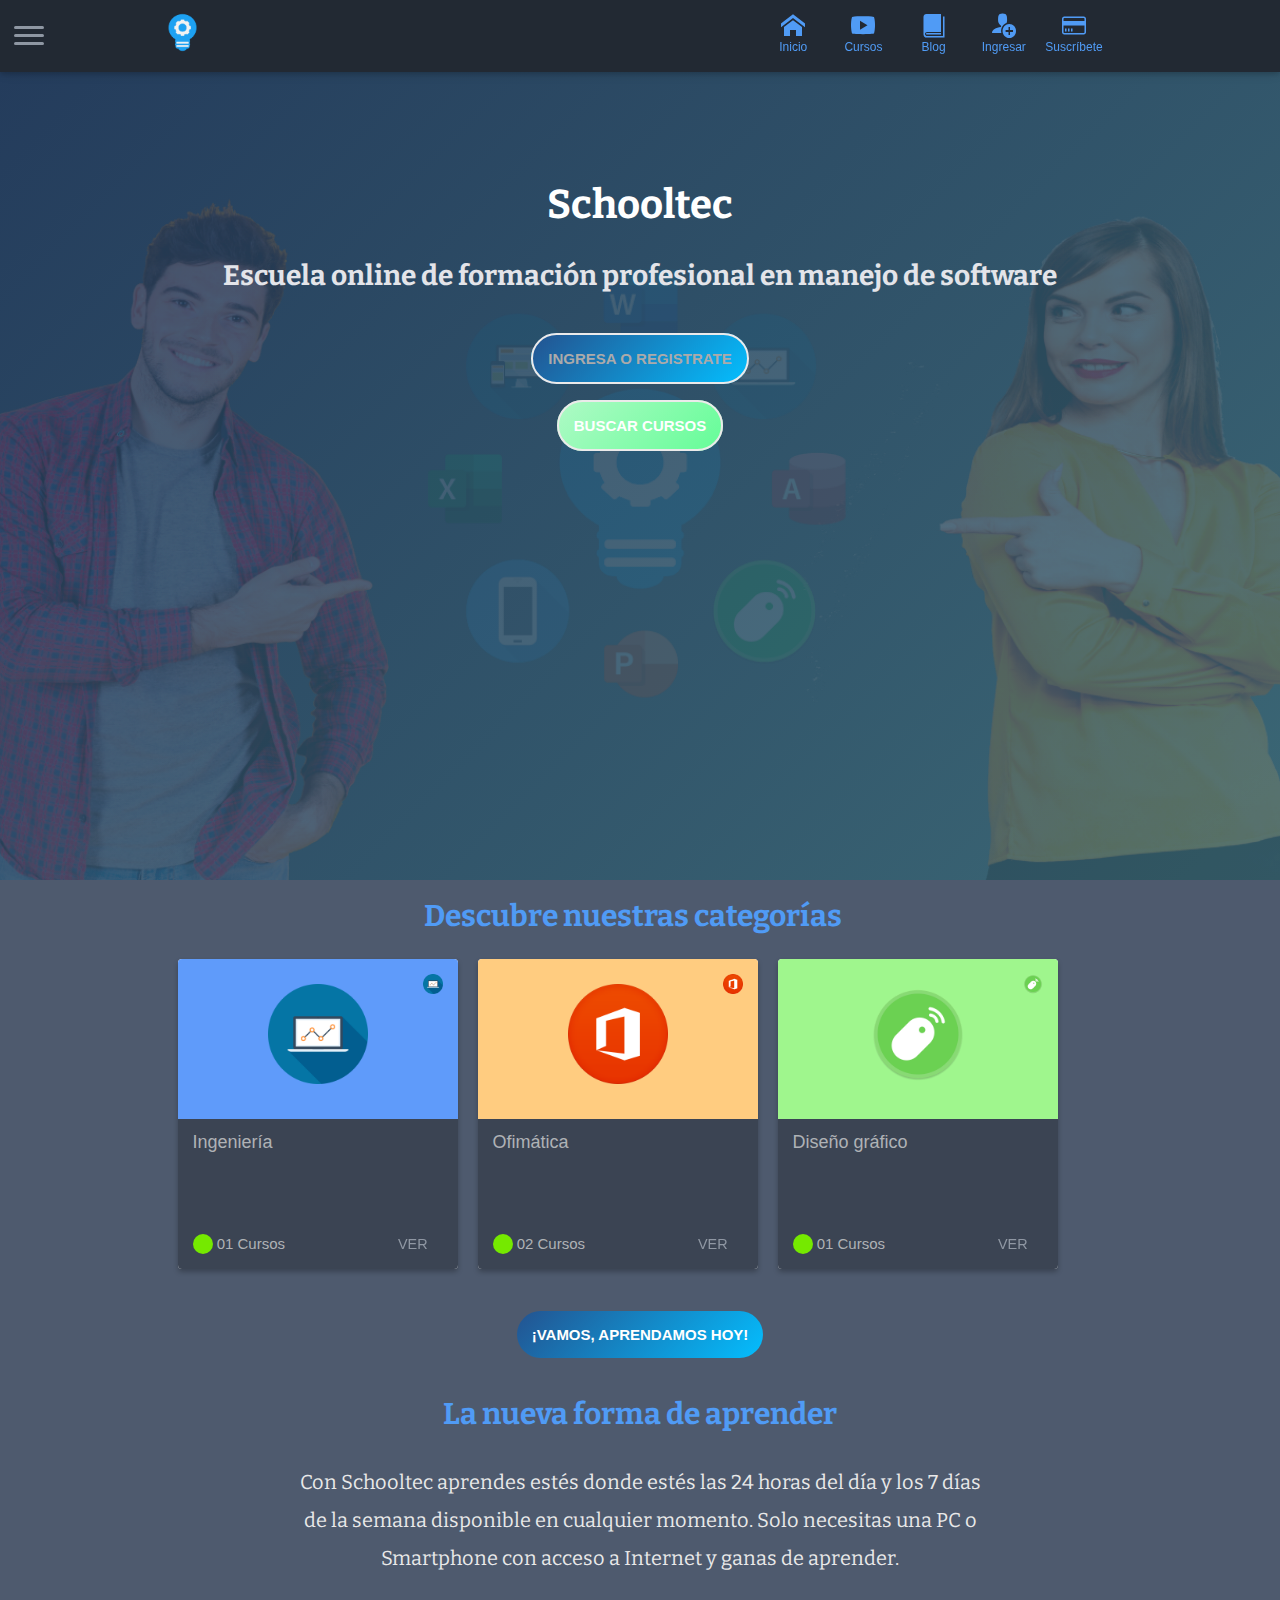
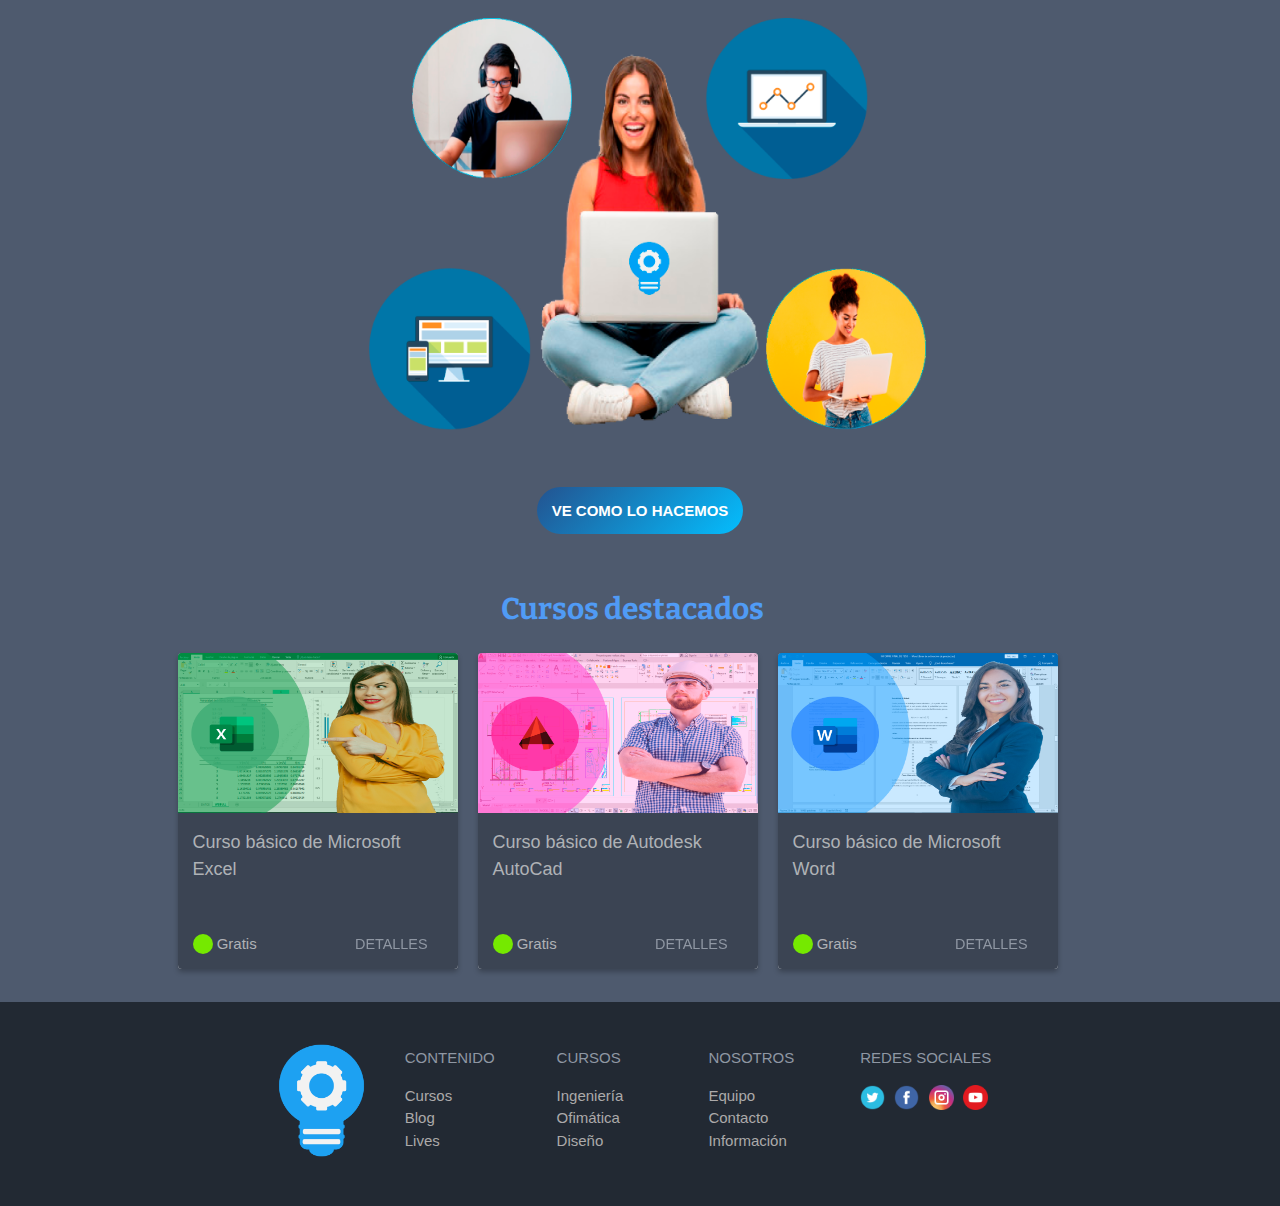
<file: index.html>
<!DOCTYPE html>
<html lang="es">
    <head>
        <title>Schooltec</title>
        <!--Ceo y posicionamiento web-->
        <meta http-equiv="Content-Type" content="text/html; charset=utf-8"/>
        <meta charset="utf-8">
        <meta name="viewport" content="width=device-width, initial-scale=1.0, maximum-scale=1.0, user-scalable=no"/>
        <meta name="author" content="Schooltec"/>
        <meta name="title" content="Schooltec" >
        <meta name="description" content="Aprende software de ingeniería, ofimática y diseño gráfico a cualquier hora y en cualquier lugar"/>
        <meta name="disribution" content="global"/>
        <meta name="copyright" content="Copyright 2020 by Schooltec" />
        <meta name="theme-color" content="#222933"/>
        <!--###########################-->
        <!--Targetas de Twitter-->
        <meta name="twitter:title" content="Schooltec"/>
        <meta name="twitter:description" content="Aprende software de ingeniería ofimática y diseño gráfico a cualquier hora y en cualquier lugar"/>
        <meta name="twitter:card" content="photo"/>
        <meta name="twitter:site" content="@schooltecnet"/>
        <meta name="twitter:url" content="https://schooltec.net" />
        <meta name="twitter:image" content="https://schooltec.net/img/logoschooltec.png"/>
        <!--###################-->
        <!-- Open Graph data Facebook -->
        <meta property="og:title" content="Schooltec"/>
        <meta property="og:description" content="Aprende software de ingeniería ofimática y diseño gráfico a cualquier hora y en cualquier lugar"/>
        <meta property="og:type" content="Article" />
        <meta property="og:site_name" content="Schooltec"/>
        <meta property="og:url" content="https://schooltec.net/" />
        <meta property="og:image" content="https://schooltec.net/img/logoschooltec.png"/>
        <!--###########################--> 
        <!--Fuentes, estylos, javascript y favicon-->
        <link rel="shortcut icon" type="image/x-icon" href="img/favicon.png"/>
        <link rel="stylesheet" media="all" href="css/stylos.css"/>
        <link rel="stylesheet" href="css/iconos/iconos.css"/>
        <link rel="canonical" href="https://schooltec.net"/>
        <link href="https://fonts.googleapis.com/css?family=Bitter" rel="stylesheet"/>
        <script src="js/main.js" data-turbolinks-track="true"></script>
        <!--#######################################-->
        <!-- Global site tag (gtag.js) - Google Analytics -->
        <script async src="https://www.googletagmanager.com/gtag/js?id=UA-170661233-1"></script>
        <script>
            window.dataLayer = window.dataLayer || [];
            function gtag(){dataLayer.push(arguments);}
            gtag('js', new Date());
    
            gtag('config', 'UA-170661233-1');
        </script>
        <!--#################################################-->
    </head>
    <body style="background: #4e5a6e;">
        <div id="user-data" class="absolute z-depth-2 white" data-open="false" data-turbolinks-permanent>
            <div>
                <nav>
                    <ul class='no-list collection main-nav'>
                        <div class='collection-item no-padding-large user-nav' style='font-size:1.1em;'>
                            <a class="grey-hover" href="index.html">
                                <li class='top-space row middle-xs grey-hover lighten-3-hover'>Inicio</li>
                            </a>
                            <a class="grey-hover" href="cursos.html">
                                <li class='top-space row middle-xs grey-hover lighten-3-hover'>Cursos</li>
                            </a>
                            <a href="blog.html">
                                <li class='top-space row middle-xs grey-hover lighten-3-hover'>Blog</li>
                            </a>
                            <a href="login.php">
                                <li class='top-space row middle-xs grey-hover lighten-3-hover'>Ingresar</li>
                            </a>
                            <a href="suscripcion.html">
                                <li class='top-space row middle-xs grey-hover lighten-3-hover'>Suscríbete</li>
                            </a>
                        </div>
                    </ul>
                </nav>    
            </div>
        </div>
        <nav class='grey darken-4 fixed new-black-text text-lighten-3 z-depth-1' data-turbolinks-permanent='true' id='main-nav'>
            <div class="row center-xs relative large-padding">
                <div class=' main-container col-xs-12 col-sm-11 col-md-10' stlye=''>
                    <div class='box'>
                        <button aria-label='toggle menu' class='tcon tcon-menu--xbutterfly absolute' id='open_user_data' style='left:1em;top:1.7em;' type='button'>
                            <span aria-hidden='true' class='tcon-menu__lines'></span>
                            <span class='tcon-visuallyhidden'></span>
                        </button>
                        <ul class='no-list row middle-xs'>
                            <div class='col-xs-2 hidden-bg'></div>
                            <div class='no-padding text-left col-xs-5 col-sm-2 col-md-4'>
                                <div class='box'>
                                    <a href="index.html"><img height="45" src="img/favicon.png" alt="Logotipo" />
                                    </a>
                                </div>
                            </div>
                            <div class=' no-padding text-right col-xs-5                                                                                                                                                                                                              col-sm-9 col-md-8'>
                                <div class='box'>
                                    <ul class='horizontal_nav new-black-text text-lighten-3 relative text-right' style='min-height:1em;'>
                                        <a class="hidden-xs" href="index.html">
                                            <li class='inline-block'>
                                                <i class='icon-home'></i>
                                                <p class='no-margin be-small'>Inicio</p>
                                            </li>
                                        </a>
                                        <a class="hidden-xs" href="cursos.html">
                                            <li class='inline-block'>
                                                <i class='icon-play'></i>
                                                <p class='no-margin be-small'>Cursos</p>
                                            </li>
                                        </a>
                                        <a class="hidden-xs" href="blog.html">
                                            <li class='inline-block'>
                                                <i class="icon-book"></i>
                                                <p class='no-margin be-small'>Blog</p>
                                            </li>
                                        </a> 
                                        <a class="hidden-xs" href="">
                                            <li class='inline-block'>
                                                <i class="icon-user-plus"></i>
                                                <p class='no-margin be-small'>Ingresar</p>
                                            </li>
                                        </a>
                                        <a class="hidden-xs" href="suscripcion.html">
                                            <li class='inline-block'>
                                                <i class="icon-credit-card"></i>
                                                <p class='no-margin be-small'>Suscríbete</p>
                                            </li>
                                        </a>
                                    </ul>
                                </div>
                            </div>
                        </ul>
                    </div>
                </div>
            </div>
        </nav>
        <section id="body">
            <div class="portadaindex">
                <header class='relative verano-header'>
                    <div class='absolute text-center white-text bold full-width' style='top:1em;'>
                        <p class="portada__titulo">Schooltec</p>
                        <p class="portada__descripsion">Escuela online de formación profesional en manejo de software</p>
                        <br>
                        <a class="botonschooltec02" href="">Ingresa o registrate</a>
                        <br>
                        <br>
                        <br>
                        <a class="botonschooltec01" href="cursos.html">Buscar cursos</a>
                </header>
            </div>
            <section class='top-30'>
                <div class="row center-xs text-left ">
                    <div class=' col-xs-12 col-sm-11 col-md-10 col-lg-9'>
                        <div class='box'>
                            <h3 class='be-big slim no-margin'>   
                                <h4 class="index001">Descubre nuestras categorías</h4>
                            </h3>
                            <div class='row top-xs center-xs text-left'>
                                <div class='col-courses text-left courses-index black-text' style='max-width:930px;flex-basis:930px;'>
                                    <div class='box'>
                                        <div id='courses'>
                                            <div class='top-30'>
                                                <div class='row center-xs'>
                                                    <article class='card col-course course no-padding premium relative text-left' data-category-ids=''>
                                                        <div class='box'>
                                                            <a href="programacion.html">
                                                                <header class='large-padding text-center relative' style='background-color:#5f9bfa'>
                                                                    <div class='absolute' style='top:15px;right:15px;z-index:10;'>
                                                                        <img height="20" src="img/ingenieria.png" alt=" " />
                                                                    </div>
                                                                    <img style="height:100px;z-index:10" class="relative avatar" src="img/ingenieria.png" alt="" />
                                                                </header>
                                                            </a>
                                                        </div>
                                                        <div class='white large-padding body'>
                                                            <h2 class='black-text no-margin normal-line-height'>
                                                                <a href="programacion.html">Ingeniería</a>
                                                            </h2>
                                                            <div class='row bottom-xs'>
                                                                <div class=' col-xs-6'>
                                                                    <div class='box'>
                                                                        <div class='circle-avatar grey inline-block middle-block' style='width:20px;height:20px;'></div>
                                                                        <span class='middle-block'>01 Cursos</span>
                                                                    </div>
                                                                </div>
                                                                <div class='text-right col-xs-6' style='font-size:0.8em;'>
                                                                    <div class='box'>
                                                                        <div id='add-course-75'>
                                                                            <a class="waves-effect waves-teal btn-flat green-flat-text no-padding no-margin" style="font-size:1.2em;line-height:51px;" data-type="script" href="ingenieria.html">Ver</a>
                                                                        </div>
                                                                    </div>
                                                                </div>
                                                            </div>
                                                        </div>
                                                    </article>
                                                    <article class='card col-course course no-padding premium relative text-left' data-category-ids=''>
                                                        <div class='box'>
                                                            <a href="ofimatica.html">
                                                                <header class='large-padding text-center relative' style='background-color: #FFCC80'>
                                                                    <div class='absolute' style='top:15px;right:15px;z-index:10;'>
                                                                        <img height="20" src="img/ofimatica.png" alt=" " />
                                                                    </div>
                                                                    <img style="height:100px;z-index:10" class="relative avatar" src="img/ofimatica.png" alt="Browser" />
                                                                </header>
                                                            </a>
                                                        </div>
                                                        <div class='white large-padding body'>
                                                            <h2 class='black-text no-margin normal-line-height'>
                                                                <a href="ofimatica.html">Ofimática</a>
                                                            </h2>
                                                            <div class='row bottom-xs'>
                                                                <div class=' col-xs-6'>
                                                                    <div class='box'>
                                                                        <div class='circle-avatar grey inline-block middle-block' style='width:20px;height:20px;'></div>
                                                                        <span class='middle-block'>02 Cursos</span>
                                                                    </div>
                                                                </div>
                                                                <div class='text-right col-xs-6' style='font-size:0.8em;'>
                                                                    <div class='box'>
                                                                        <div id='add-course-75'>
                                                                            <a class="waves-effect waves-teal btn-flat green-flat-text no-padding no-margin" style="font-size:1.2em;line-height:51px;" data-type="script" href="ofimatica.html">Ver</a>
                                                                        </div>
                                                                    </div>
                                                                </div>
                                                            </div>
                                                        </div>
                                                    </article>
                                                    <article class='card col-course course no-padding premium relative text-left' data-category-ids=''>
                                                        <div class='box'>
                                                            <a href="software.html">
                                                                <header class='large-padding text-center relative' style='background-color: #9ff68d'>
                                                                    <div class='absolute' style='top:15px;right:15px;z-index:10;'>
                                                                        <img height="20" src="img/dgrafico.png" alt=" " />
                                                                    </div>
                                                                    <img style="height:100px;z-index:10" class="relative avatar" src="img/dgrafico.png" alt="Browser" />
                                                                </header>
                                                            </a>
                                                        </div>
                                                        <div class='white large-padding body'>
                                                            <h2 class='black-text no-margin normal-line-height'>
                                                                <a href="software.html">Diseño gráfico</a>
                                                            </h2>
                                                            <div class='row bottom-xs'>
                                                                <div class=' col-xs-6'>
                                                                    <div class='box'>
                                                                        <div class='circle-avatar grey inline-block middle-block' style='width:20px;height:20px;'></div>
                                                                        <span class='middle-block'>01 Cursos</span>
                                                                    </div>
                                                                </div>
                                                                <div class='text-right col-xs-6' style='font-size:0.8em;'>
                                                                    <div class='box'>
                                                                        <div id='add-course-75'>
                                                                            <a class="waves-effect waves-teal btn-flat green-flat-text no-padding no-margin" style="font-size:1.2em;line-height:51px;" data-type="script" href="software.html">Ver</a>
                                                                        </div>
                                                                    </div>
                                                                </div>
                                                            </div>
                                                        </div>
                                                    </article>
                                                </div>
                                            </div>
                                        </div>
                                    </div>
                                </div>
                            </div>
                        </div>
                    </div>
                </div>
                <br>
                <br>
                <center>
                    <a class="botonschooltec" href="cursos.html">
                        <color style="color: #ffffff; font-weight: bold;">¡Vamos, aprendamos hoy!</color>
                    </a>
                </center>
                <br>
            </section>
            <div class='article-container'>
                <article class='paragraph'>
                    <center><span class="index001">La nueva forma de aprender</span>
                    <p style="font-family: bitter; color: #E9E9E9; font-size: 20px;">Con Schooltec aprendes estés donde estés las 24 horas del día y los 7 días de la semana disponible en cualquier momento. Solo necesitas una PC o Smartphone con acceso a Internet y ganas de aprender.</p>
                    </center>
                    <br>
                    <p><img src="img/equipo.png" alt="" style="display:block;margin:auto;width:550px;height:100%;" /></p>
                    <br>
                    <br>
                    <center>
                        <a class="botonschooltec" target="_blank" href="https://youtu.be/c8RSOAPis4A">
                            <color style="color: #ffffff; font-weight: bold;">Ve como lo hacemos</color>
                        </a>
                    </center>
                    <br>
                </article>
            </div>
            <div class="row center-xs text-left ">
                <div class=' col-xs-12 col-sm-11 col-md-10 col-lg-9'>
                    <div class='box'>
                        <h3 class='be-big slim no-margin'>   
                            <h4 class="index001">Cursos destacados</h4>
                        </h3>
                        <div class='row top-xs center-xs text-left'>
                            <div class='col-courses text-left courses-index black-text' style='max-width:930px;flex-basis:930px;'>
                                <div class='box'>
                                    <div id='courses'>
                                        <div class='top-30'>
                                            <div class='row center-xs'>
                                                <article class='card col-course course no-padding premium relative text-left' data-category-ids=''>
                                                    <div class='box' style="background: #3b4453;">
                                                        <a href="cursobasicoexcel.html">
                                                            <img class="imagendecursos" src="img/postcursoexcel.png" alt="">
                                                        </a>
                                                    </div>
                                                    <div class='white large-padding body'>
                                                        <h2 class='black-text no-margin normal-line-height'>
                                                            <a href="cursobasicoexcel.html">Curso básico de Microsoft Excel</a>
                                                        </h2>
                                                        <div class='row bottom-xs'>
                                                            <div class=' col-xs-6'>
                                                                <div class='box'>
                                                                    <div class='circle-avatar grey inline-block middle-block' style='width:20px;height:20px;'></div>
                                                                    <span class='middle-block'>Gratis</span>
                                                                </div>
                                                            </div>
                                                            <div class='text-right col-xs-6' style='font-size:0.8em;'>
                                                                <div class='box'>
                                                                    <div id='add-course-75'>
                                                                        <a class="waves-effect waves-teal btn-flat green-flat-text no-padding no-margin" style="font-size:1.2em;line-height:51px;" data-type="script" href="cursobasicoexcel.html">Detalles</a>
                                                                    </div>
                                                                </div>
                                                            </div>
                                                        </div>
                                                    </div>
                                                </article>
                                                <article class='card col-course course no-padding premium relative text-left' data-category-ids=''>
                                                    <div class='box'style="background: #3b4453;">
                                                        <a href="cursobasicoautocad.html">
                                                            <img class="imagendecursos" src="img/postcursoautocad.png" alt="">
                                                        </a>
                                                    </div>
                                                    <div class='white large-padding body'>
                                                        <h2 class='black-text no-margin normal-line-height'>
                                                            <a href="cursobasicoautocad.html">Curso básico de Autodesk AutoCad</a>
                                                        </h2>
                                                        <div class='row bottom-xs'>
                                                            <div class=' col-xs-6'>
                                                                <div class='box'>
                                                                    <div class='circle-avatar grey inline-block middle-block' style='width:20px;height:20px;'></div>
                                                                    <span class='middle-block'>Gratis</span>
                                                                </div>
                                                            </div>
                                                            <div class='text-right col-xs-6' style='font-size:0.8em;'>
                                                                <div class='box'>
                                                                    <div id='add-course-75'>
                                                                        <a class="waves-effect waves-teal btn-flat green-flat-text no-padding no-margin" style="font-size:1.2em;line-height:51px;" data-type="script" href="cursobasicoautocad.html">Detalles</a>
                                                                    </div>
                                                                </div>
                                                            </div>
                                                        </div>
                                                    </div>
                                                </article>
                                                <article class='card col-course course no-padding premium relative text-left' data-category-ids=''>
                                                    <div class='box' style="background: #3b4453;">
                                                        <a href="cursobasicoword.html">
                                                            <img class="imagendecursos" src="img/postcursoword.png" alt="">
                                                        </a>
                                                    </div>
                                                    <div class='white large-padding body'>
                                                        <h2 class='black-text no-margin normal-line-height'>
                                                            <a href="cursobasicoword.html">Curso básico de Microsoft Word</a>
                                                        </h2>
                                                        <div class='row bottom-xs'>
                                                            <div class=' col-xs-6'>
                                                                <div class='box'>
                                                                    <div class='circle-avatar grey inline-block middle-block' style='width:20px;height:20px;'></div>
                                                                    <span class='middle-block'>Gratis</span>
                                                                </div>
                                                            </div>
                                                            <div class='text-right col-xs-6' style='font-size:0.8em;'>
                                                                <div class='box'>
                                                                    <div id='add-course-75'>
                                                                        <a class="waves-effect waves-teal btn-flat green-flat-text no-padding no-margin" style="font-size:1.2em;line-height:51px;" data-type="script" href="cursobasicoword.html">Detalles</a>
                                                                    </div>
                                                                </div>
                                                            </div>
                                                        </div>
                                                    </div>
                                                </article>
                                            </div>
                                        </div>
                                    </div>
                                </div>
                            </div>
                        </div>
                    </div>
                </div>
            </div>
            <br>
            <div class="top-30">
                <footer class='footer grey darken-4 big-padding white-text'>
                    <div class="row center-xs text-left ">
                        <div class=' col-xs-12 col-sm-11 col-md-10 col-lg-9'>
                            <div class='box'>
                                <div class='row center-xs text-left'>
                                    <div class='last-xs first-md col-xs-6 col-sm-12 col-md-3 col-lg-2'>
                                        <div class='box'><img width="150" src="img/favicon.png" alt="" /></div>
                                    </div>
                                    <div class=' col-xs-6 col-sm-3 col-md-3 col-lg-2'>
                                        <div class='box'>
                                            <p class='uppercase green-flat-text'>Contenido</p>
                                            <ul>
                                                <li><a href="cursos.html">Cursos</a></li>
                                                <li><a href="blog.html">Blog</a></li>
                                                <li><a href="live.html">Lives</a></li>
                                            </ul>
                                        </div>
                                    </div>
                                    <div class=' col-xs-6 col-sm-3 col-md-3 col-lg-2'>
                                        <div class='box'>
                                            <p class='uppercase green-flat-text'>Cursos</p>
                                            <ul>
                                                <li><a href="ingenieria.html">Ingeniería</a></li>
                                                <li><a href="ofimatica.html">Ofimática</a></li>
                                                <li><a href="diseñografico.html">Diseño</a></li>
                                            </ul>
                                        </div>
                                    </div>
                                    <div class=' col-xs-6 col-sm-3 col-md-3 col-lg-2'>
                                        <div class='box'>
                                            <p class='uppercase green-flat-text'>Nosotros</p>
                                            <ul>
                                                <li><a href="equipo.html">Equipo</a></li>
                                                <li><a href="contacto.html">Contacto</a></li>
                                                <li><a href="info.html">Información</a></li>
                                            </ul>
                                        </div>
                                    </div>
                                    <div class='social col-xs-6 col-sm-3 col-md-6 col-lg-2'>
                                        <div class='box'>
                                            <p class='uppercase green-flat-text'>Redes sociales</p>
                                            <a href="https://twitter.com/schooltecnet" target="_blank">
                                                <img height="25" src="img/twitter.png" alt="twitter" />
                                            </a>
                                            <a href="https://www.facebook.com/schooltec" target="_blank">
                                                <img height="25" src="img/facebook.png" alt="Facebook" />
                                            </a>
                                            <a href="https://instagram.com/schooltecnet" target="_blank">
                                                <img height="25" src="img/instagram.png" alt="twitter" />
                                            </a>
                                            <a href="https://www.youtube.com/channel/UCuwZ4xgQ-hYZ0r_Mh4vph-w" target="_blank">
                                                <img height="25" src="img/youtube.png" alt="Youtube" />
                                            </a>
                                        </div>
                                    </div>
                                </div>
                            </div>
                        </div>
                    </div>
                </footer>
            </div>
        </section>
    </body>
</html>
</file>
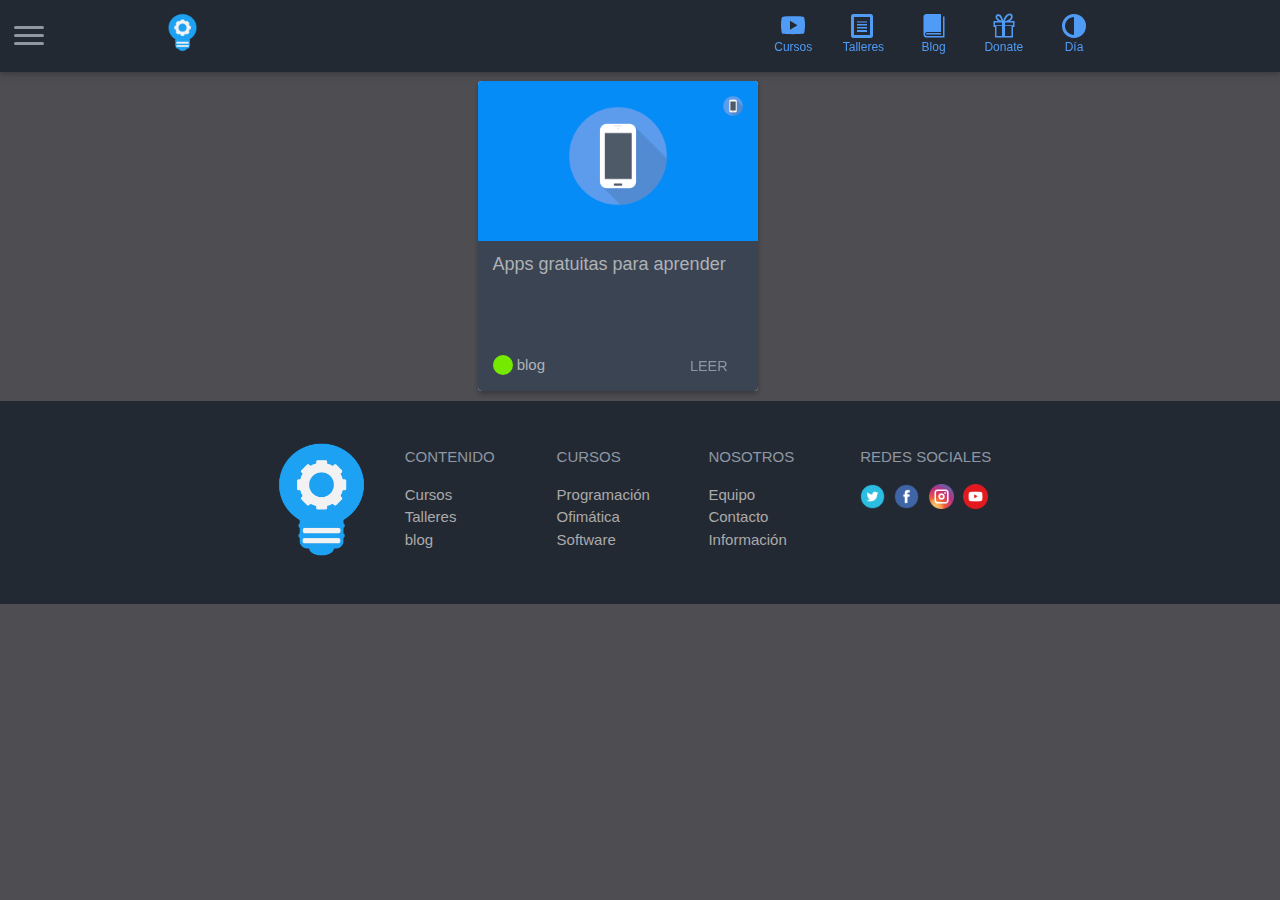
<file: blog.html>
<!DOCTYPE html>
<html lang="es">
<head>
    <title>Schooltec | Blog</title>
    <!--Ceo y posicionamiento web-->
    <meta http-equiv="Content-Type" content="text/html; charset=utf-8"/>
    <meta charset="utf-8">
    <meta name="viewport" content="width=device-width, initial-scale=1.0, maximum-scale=1.0, user-scalable=no"/>
    <meta name="author" content="Schooltec"/>
    <meta name="title" content="Schooltec" >
    <meta name="description" content="Actualidad, artículos y talleres sobre desarrollo web, ofimática y manejo de software."/>
    <meta name="disribution" content="global"/>
    <meta name="copyright" content="Copyright 2020 by Schooltec" />
    <meta name="theme-color" content="#212121"/>
    <!--###########################-->
    <!--Targetas de Twitter-->
    <meta name="twitter:title" content="Schooltec | Blog"/>
    <meta name="twitter:description" content="Actualidad, artículos y talleres sobre desarrollo web, ofimática y manejo de software."/>
    <meta name="twitter:card" content="photo"/>
    <meta name="twitter:site" content="@schooltecnet"/>
    <meta name="twitter:url" content="https://schooltec.net" />
    <meta name="twitter:image" content="https://schooltec.net/img/logoschooltec.png"/>
    <!--###################-->
    <!-- Open Graph data Facebook -->
    <meta property="og:title" content="Schooltec | Blog"/>
    <meta property="og:description" content="Actualidad, artículos y talleres sobre desarrollo web, ofimática y manejo de software."/>
    <meta property="og:type" content="Article" />
    <meta property="og:site_name" content="Schooltec"/>
    <meta property="og:url" content="https://schooltec.net/" />
    <meta property="og:image" content="https://schooltec.net/img/logoschooltec.png"/>
    <!--###########################-->
    <!--Fuentes, estylos, javascript y favicon-->
    <link rel="shortcut icon" type="image/x-icon" href="img/favicon.png"/>
    <link rel="stylesheet" media="all" href="css/stylos.css"/>
    <link rel="stylesheet" href="css/iconos/iconos.css"/>
    <link rel="canonical" href="https://schooltec.net"/>
    <link href="https://fonts.googleapis.com/css?family=Bitter" rel="stylesheet"/>
    <script src="js/main.js" data-turbolinks-track="true"></script>
    <!--#######################################-->
    <!-- Global site tag (gtag.js) - Google Analytics -->
    <script async src="https://www.googletagmanager.com/gtag/js?id=UA-142474303-1"></script>
    <script>
        window.dataLayer = window.dataLayer || [];
        function gtag(){dataLayer.push(arguments);}
        gtag('js', new Date());
        gtag('config', 'UA-142474303-1');
    </script>
    <!--#################################################-->
</head>
<body style="background: rgb(77, 77, 82);">
    <div id="user-data" class="absolute z-depth-2 white" data-open="false" data-turbolinks-permanent>
        <div>
            <nav>
                <ul class='no-list collection main-nav'>
                    <div class='collection-item no-padding-large user-nav' style='font-size:1.1em;'>
                        <a class="grey-hover" href="index.html">
                            <li class='top-space row middle-xs grey-hover lighten-3-hover'>Inicio</li>
                        </a>
                        <a class="grey-hover" href="cursos.html">
                            <li class='top-space row middle-xs grey-hover lighten-3-hover'>Cursos</li>
                        </a>
                        <a href="talleres.html">
                            <li class='top-space row middle-xs grey-hover lighten-3-hover'>Talleres</li>
                        </a>
                        <a href="blog.html">
                            <li class='top-space row middle-xs grey-hover lighten-3-hover'>Blog</li>
                        </a>
                        <a target="_blank" href="https://www.paypal.com/cgi-bin/webscr?cmd=_s-xclick&hosted_button_id=VD7YBBX93VH4L&source=url">
                            <li class='top-space row middle-xs grey-hover lighten-3-hover'>Donate</li>
                        </a>
                        <a href="https://schooltec.net/blog">
                            <li class='top-space row middle-xs grey-hover lighten-3-hover'>Día</li>
                        </a>
                    </div>
                </ul>
            </nav>
        </div>
    </div>
    <nav class='grey darken-4 fixed new-black-text text-lighten-3 z-depth-1' data-turbolinks-permanent='true' id='main-nav'>
        <div class="row center-xs relative large-padding">
            <div class=' main-container col-xs-12 col-sm-11 col-md-10' stlye=''>
                <div class='box'>
                    <button aria-label='toggle menu' class='tcon tcon-menu--xbutterfly absolute' id='open_user_data' style='left:1em;top:1.7em;' type='button'>
                        <span aria-hidden='true' class='tcon-menu__lines'></span>
                        <span class='tcon-visuallyhidden'></span>
                    </button>
                    <ul class='no-list row middle-xs'>
                        <div class='col-xs-2 hidden-bg'></div>
                        <div class='no-padding text-left col-xs-5 col-sm-2 col-md-4'>
                            <div class='box'>
                                <a href="index.html"><img height="45" src="img/favicon.png" alt="Logotipo" /></a>
                            </div>
                        </div>
                        <div class=' no-padding text-right col-xs-5 col-sm-9 col-md-8'>
                            <div class='box'>
                                <ul class='horizontal_nav new-black-text text-lighten-3 relative text-right' style='min-height:1em;'>
                                    <a class="hidden-xs" href="cursos.html">
                                        <li class='inline-block'>
                                            <i class='icon-play'></i>
                                            <p class='no-margin be-small'>Cursos</p>
                                        </li>
                                    </a>
                                    <a class="hidden-xs" href="talleres.html">
                                        <li class='inline-block'>
                                            <i class='icon-file-text'></i>
                                            <p class='no-margin be-small'>Talleres</p>
                                        </li>
                                    </a>
                                    <a class="hidden-xs" href="blog.html">
                                        <li class='inline-block'>
                                            <i class="icon-book"></i>
                                            <p class='no-margin be-small'>Blog</p>
                                        </li>
                                    </a>  
                                    <a class="hidden-xs" target="_blank"href="https://www.paypal.com/cgi-bin/webscr?cmd=_s-xclick&hosted_button_id=VD7YBBX93VH4L&source=url">
                                        <li class='inline-block'>
                                            <i class="icon-gift"></i>
                                            <p class='no-margin be-small'>Donate</p>
                                        </li>
                                    </a>
                                    <a class="hidden-xs" href="https://schooltec.net/blog">
                                        <li class='inline-block'>
                                            <i class="icon-contrast"></i>
                                            <p class='no-margin be-small'>Día</p>
                                        </li>
                                    </a>
                                </ul>
                            </div>
                        </div>
                    </ul>
                </div>
            </div>
        </div>
    </nav>
    <section id="body">
        <section class='top-30'>
            <div class="row center-xs text-left ">
                <div class=' col-xs-12 col-sm-11 col-md-10 col-lg-9'>
                    <div class='box'>
                        <h3 class='be-big slim no-margin'> </h3>
                        <div class='row top-xs center-xs text-left'>
                            <div class='col-courses text-left courses-index black-text' style='max-width:930px;flex-basis:930px;'>
                                <div class='box'>
                                    <div id='courses'>
                                        <div class='top-30'>
                                            <div class='row center-xs'>
                                                <article class='card col-course course no-padding premium relative text-left' data-category-ids=''>
                                                    <div class='box'>
                                                        <a href="blogappsgratuitasparaaprender.html">
                                                            <header class='large-padding text-center relative' style='background-color:#068CF6'>
                                                                <div class='absolute' style='top:15px;right:15px;z-index:10;'>
                                                                    <img height="20" src="img/apps.png" alt=" " />
                                                                </div>
                                                                <img style="height:100px;z-index:10" class="relative avatar" src="img/apps.png" alt="" />
                                                            </header>
                                                        </a>
                                                    </div>
                                                    <div class='white large-padding body'>
                                                        <h2 class='black-text no-margin normal-line-height'>
                                                            <a href="blogappsgratuitasparaaprender.html">Apps gratuitas para aprender</a>
                                                        </h2>
                                                        <div class='row bottom-xs'>
                                                            <div class=' col-xs-6'>
                                                                <div class='box'>
                                                                    <div class='circle-avatar grey inline-block middle-block' style='width:20px;height:20px;'></div>
                                                                    <span class='middle-block'>blog</span>
                                                                </div>
                                                            </div>
                                                            <div class='text-right col-xs-6' style='font-size:0.8em;'>
                                                                <div class='box'>
                                                                    <div id='add-course-75'>
                                                                        <a class="waves-effect waves-teal btn-flat green-flat-text no-padding no-margin" style="font-size:1.2em;line-height:51px;" data-type="script" href="blogappsgratuitasparaaprender.html">Leer</a>
                                                                    </div>
                                                                </div>
                                                            </div>
                                                        </div>
                                                    </div>
                                                </article>
                                                
                                            </div>
                                        </div>
                                    </div>
                                </div>
                            </div>
                        </div>
                    </div>
                </div>
            </div>
        </section>
        <div class="top-30">
            <footer class='footer grey darken-4 big-padding white-text'>
                <div class="row center-xs text-left ">
                    <div class=' col-xs-12 col-sm-11 col-md-10 col-lg-9'>
                        <div class='box'>
                            <div class='row center-xs text-left'>
                                <div class='last-xs first-md col-xs-6 col-sm-12 col-md-3 col-lg-2'>
                                    <div class='box'><img width="150" src="img/favicon.png" alt="" /></div>
                                </div>
                                <div class=' col-xs-6 col-sm-3 col-md-3 col-lg-2'>
                                    <div class='box'>
                                        <p class='uppercase green-flat-text'>Contenido</p>
                                        <ul>
                                            <li><a href="cursos.html">Cursos</a></li>
                                            <li><a href="talleres.html">Talleres</a></li>
                                            <li><a href="blog.html">blog</a></li>
                                        </ul>
                                    </div>
                                </div>
                                <div class=' col-xs-6 col-sm-3 col-md-3 col-lg-2'>
                                    <div class='box'>
                                        <p class='uppercase green-flat-text'>Cursos</p>
                                        <ul>
                                            <li><a href="programacion.html">Programación</a></li>
                                            <li><a href="ofimatica.html">Ofimática</a></li>
                                            <li><a href="software.html">Software</a></li>
                                        </ul>
                                    </div>
                                </div>
                                <div class=' col-xs-6 col-sm-3 col-md-3 col-lg-2'>
                                    <div class='box'>
                                        <p class='uppercase green-flat-text'>Nosotros</p>
                                        <ul>
                                            <li><a href="equipo.html">Equipo</a></li>
                                            <li><a target="_blank" href="https://m.me/schooltec">Contacto</a></li>
                                            <li><a href="info.html">Información</a></li>
                                        </ul>
                                    </div>
                                </div>
                                <div class='social col-xs-6 col-sm-3 col-md-6 col-lg-2'>
                                    <div class='box'>
                                        <p class='uppercase green-flat-text'>Redes sociales</p>
                                        <a href="https://twitter.com/schooltecnet" target="_blank">
                                            <img height="25" src="img/twitter.png" alt="twitter" />
                                        </a>
                                        <a href="https://www.facebook.com/schooltec" target="_blank">
                                            <img height="25" src="img/facebook.png" alt="Facebook" />
                                        </a>
                                        <a href="https://instagram.com/schooltecnet" target="_blank">
                                            <img height="25" src="img/instagram.png" alt="twitter" />
                                        </a>
                                        <a href="https://www.youtube.com/channel/UCuwZ4xgQ-hYZ0r_Mh4vph-w" target="_blank">
                                            <img height="25" src="img/youtube.png" alt="Youtube" />
                                        </a>
                                    </div>
                                </div>
                            </div>
                        </div>
                    </div>
                </div>
            </footer>
        </div>
    </section>
</body>
</html>
</file>
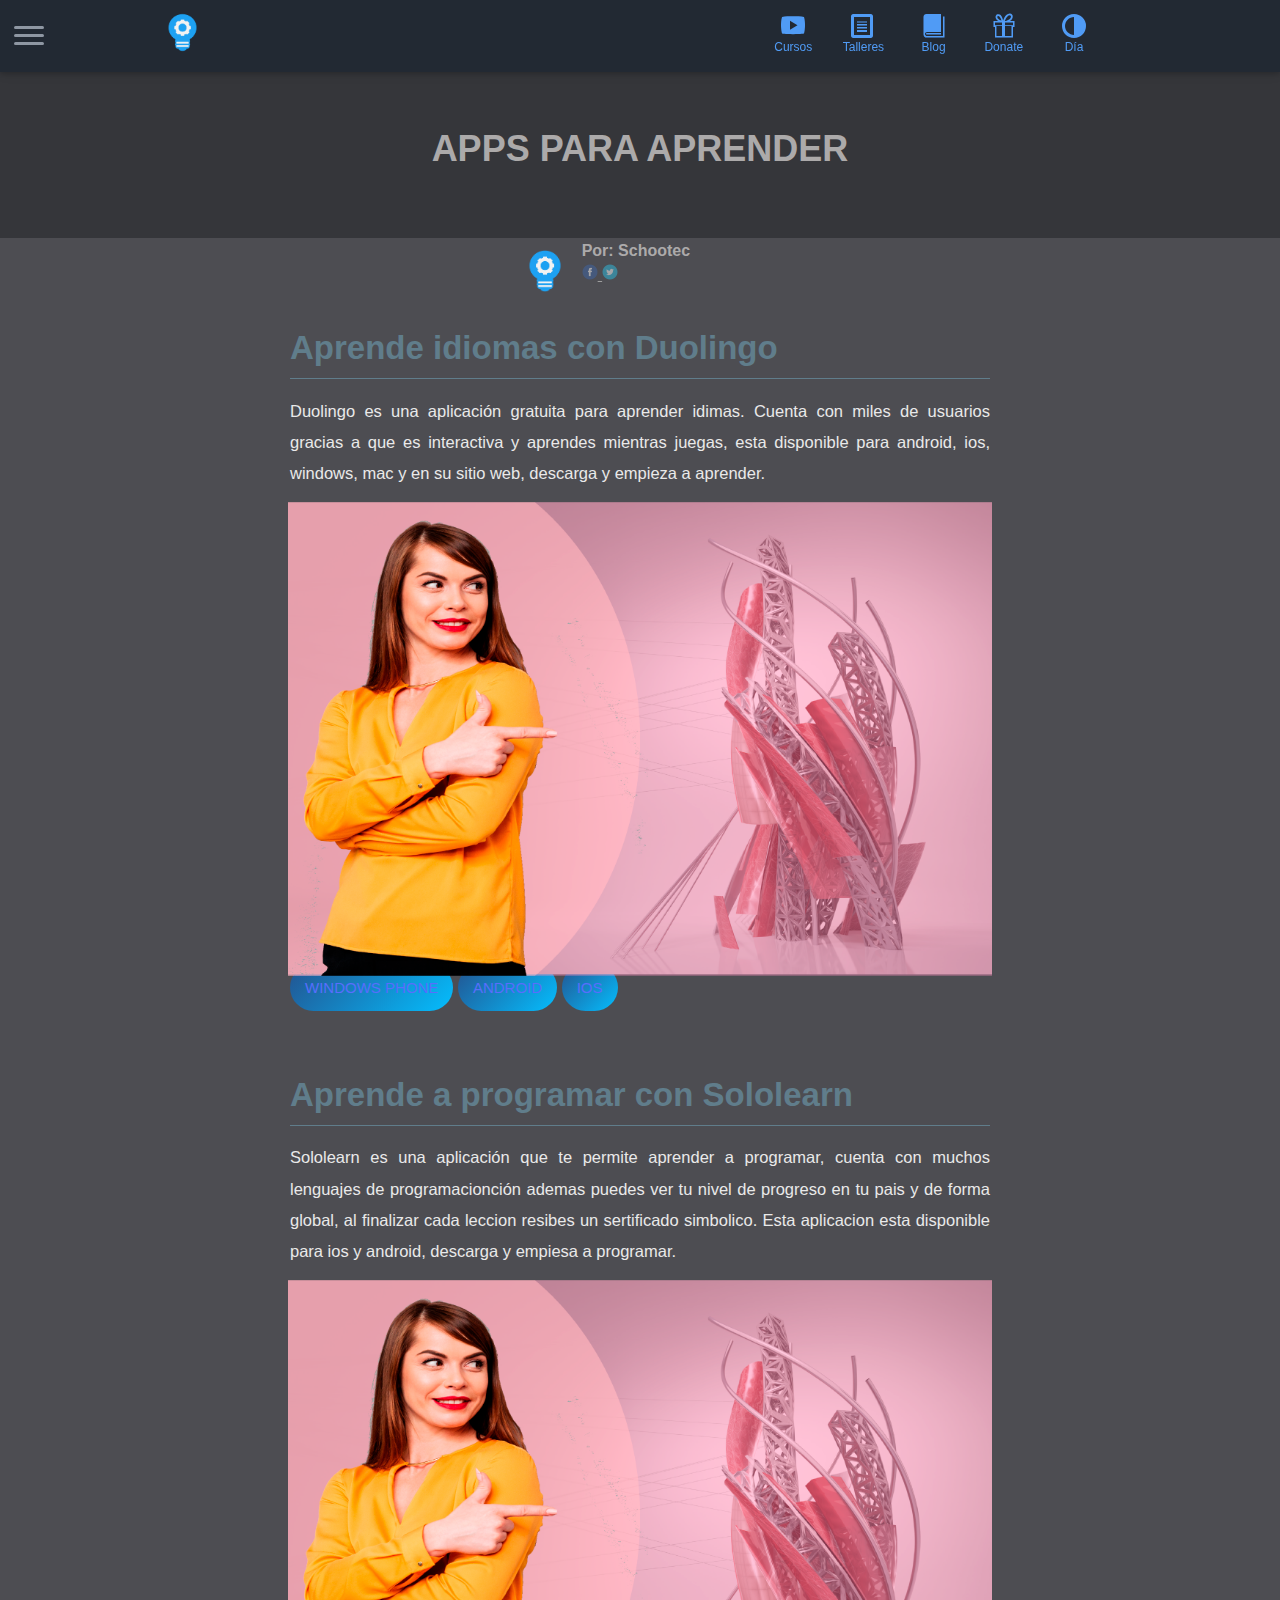
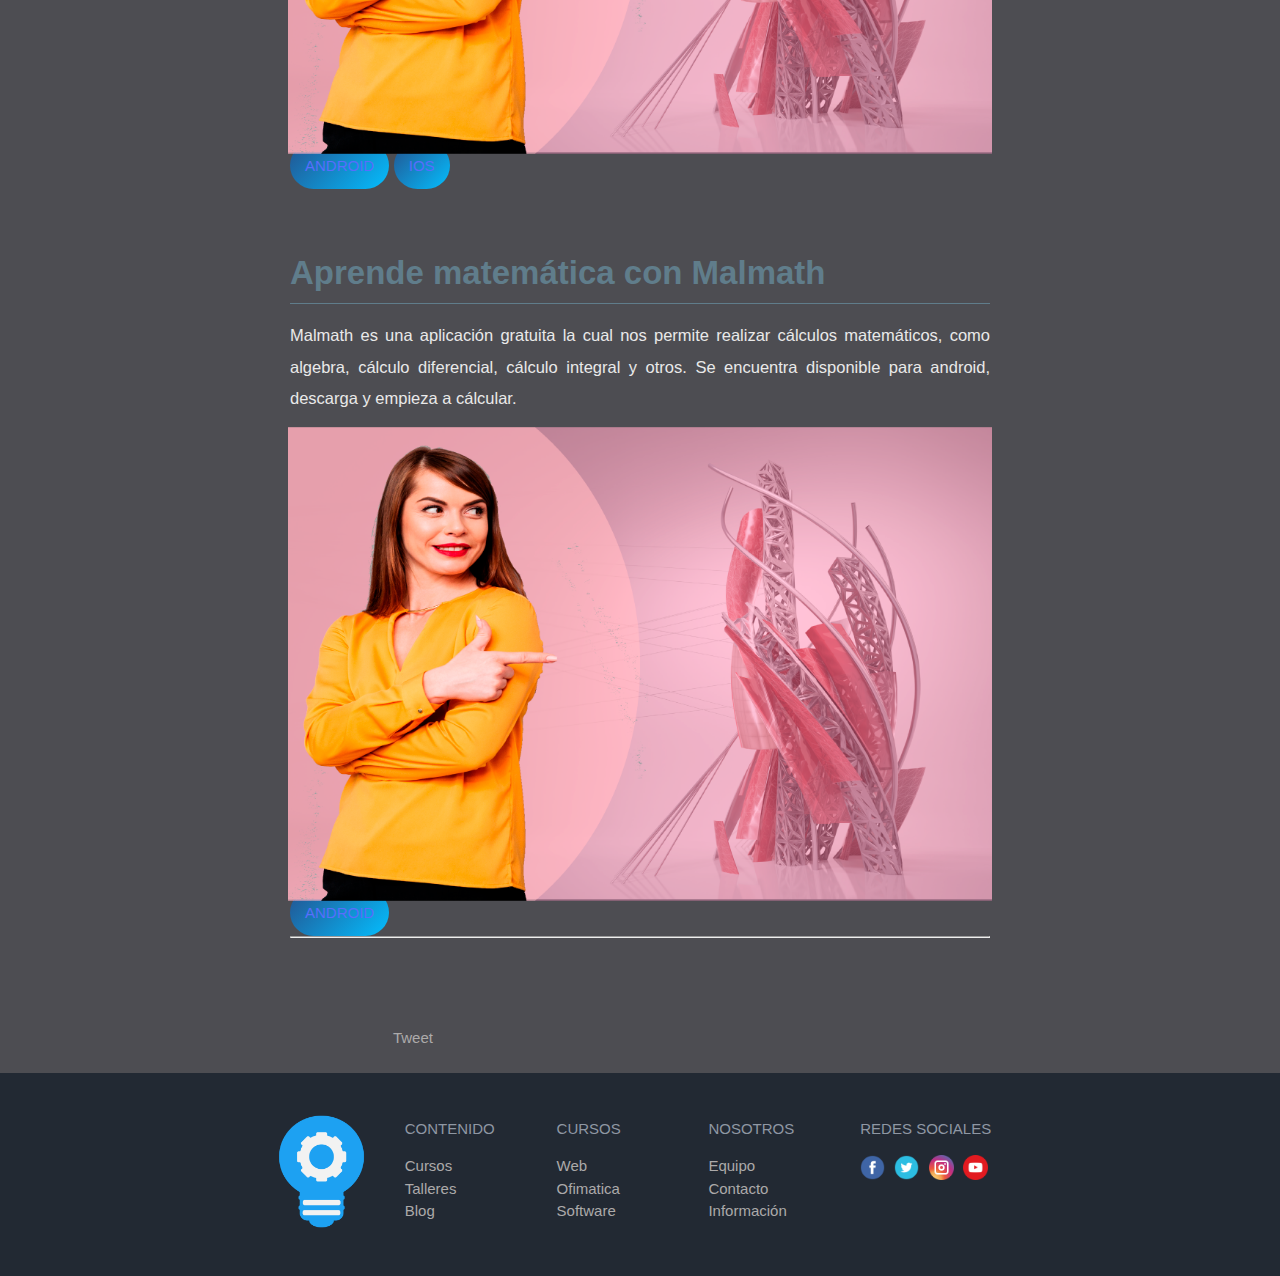
<file: blogappsgratuitasparaaprender.html>
<!DOCTYPE html>
<html lang="es">
<head>
    <title>Schooltec | Blog - Apps que te ayudaran a aprender</title>
    <!--Ceo y posicionamiento web-->
    <meta http-equiv="Content-Type" content="text/html; charset=utf-8"/>
    <meta charset="utf-8">
    <meta name="viewport" content="width=device-width, initial-scale=1.0, maximum-scale=1.0, user-scalable=no"/>
    <meta name="author" content="Schooltec"/>
    <meta name="title" content="Schooltec" >
    <meta name="description" content="Actualidad, artículos y talleres sobre desarrollo web, ofimática y manejo de software."/>
    <meta name="disribution" content="global"/>
    <meta name="copyright" content="Copyright 2019 by Schooltec" />
    <meta name="theme-color" content="#e9e9e9"/>
    <!--###########################-->
    <!--Targetas de Twitter-->
    <meta name="twitter:title" content="Schooltec | Blog - Apps que te ayudaran a aprender"/>
    <meta name="twitter:description" content="Actualidad, artículos y talleres sobre desarrollo web, ofimática y manejo de software."/>
    <meta name="twitter:card" content="photo"/>
    <meta name="twitter:site" content="@schooltecnet"/>
    <meta name="twitter:url" content="https://schooltec.net" />
    <meta name="twitter:image" content="https://schooltec.net/img/postcursoexcel.png"/>
    <!--###################-->
    <!-- Open Graph data Facebook -->
    <meta property="og:title" content="Schooltec | Blog - Apps que te ayudaran a aprender"/>
    <meta property="og:description" content="Actualidad, artículos y talleres sobre desarrollo web, ofimática y manejo de software."/>
    <meta property="og:type" content="Article" />
    <meta property="og:site_name" content="Schooltec"/>
    <meta property="og:url" content="https://schooltec.net/" />
    <meta property="og:image" content="https://schooltec.net/img/postcursoexcel.png"/>
    <!--###########################-->
    <!--Fuentes, estylos, javascript y favicon-->
    <link rel="shortcut icon" type="image/x-icon" href="img/favicon.png"/>
    <link rel="stylesheet" media="all" href="css/stylos.css"/>
    <link rel="stylesheet" href="css/iconos/iconos.css"/>
    <link rel="canonical" href="https://schooltec.net"/>
    <link href="https://fonts.googleapis.com/css?family=Bitter" rel="stylesheet"/>
    <script src="js/main.js" data-turbolinks-track="true"></script>
    <!--#######################################-->
    <!-- Global site tag (gtag.js) - Google Analytics -->
    <script async src="https://www.googletagmanager.com/gtag/js?id=UA-142474303-1"></script>
    <script>
        window.dataLayer = window.dataLayer || [];
        function gtag(){dataLayer.push(arguments);}
        gtag('js', new Date());
        gtag('config', 'UA-142474303-1');
    </script>
    <!--#################################################-->
</head>
<body style="background: rgb(77, 77, 82);">
    <!--SDK de Facebook comentarios-->
    <div id="fb-root"></div>
    <script>
        (function(d, s, id) {
            var js, fjs = d.getElementsByTagName(s)[0];
            if (d.getElementById(id)) return;
            js = d.createElement(s);
            js.id = id;
            js.src = 'https://connect.facebook.net/es_LA/sdk.js#xfbml=1&version=v2.12';
            fjs.parentNode.insertBefore(js, fjs);
        }(document, 'script', 'facebook-jssdk'));
    </script>
    <!--###############################-->
    <div id="user-data" class="absolute z-depth-2 white" data-open="false" data-turbolinks-permanent >
        <div>
            <nav>
                <ul class='no-list collection main-nav'>
                    <div class='collection-item no-padding-large user-nav' style='font-size:1.1em;'>
                        <a class="grey-hover" href="index.html">
                            <li class='top-space row middle-xs grey-hover lighten-3-hover'>Inicio</li>
                        </a>
                        <a class="grey-hover" href="cursos.html">
                            <li class='top-space row middle-xs grey-hover lighten-3-hover'>Cursos</li>
                        </a>
                        <a href="talleres.html">
                            <li class='top-space row middle-xs grey-hover lighten-3-hover'>Talleres</li>
                        </a>
                        <a href="blog.html">
                            <li class='top-space row middle-xs grey-hover lighten-3-hover'>Blog</li>
                        </a>
                        <a target="_blank" href="https://www.paypal.com/cgi-bin/webscr?cmd=_s-xclick&hosted_button_id=VD7YBBX93VH4L&source=url">
                            <li class='top-space row middle-xs grey-hover lighten-3-hover'>Donate</li>
                        </a>
                        <a href="https://schooltec.net/blogappsgratuitasparaaprender">
                            <li class='top-space row middle-xs grey-hover lighten-3-hover'>Día</li>
                        </a>
                    </div>
                </ul>
            </nav>
        </div>
    </div>
    <nav class='grey darken-4 fixed new-black-text text-lighten-3 z-depth-1' data-turbolinks-permanent='true' id='main-nav'>
        <div class="row center-xs relative large-padding">
            <div class=' main-container col-xs-12 col-sm-11 col-md-10' stlye=''>
                <div class='box'>
                    <button aria-label='toggle menu' class='tcon tcon-menu--xbutterfly absolute' id='open_user_data' style='left:1em;top:1.7em;' type='button'>
                        <span aria-hidden='true' class='tcon-menu__lines'></span>
                        <span class='tcon-visuallyhidden'></span>
                    </button>
                    <ul class='no-list row middle-xs'>
                        <div class='col-xs-2 hidden-bg'></div>
                        <div class='no-padding text-left col-xs-5 col-sm-2 col-md-4'>
                            <div class='box'>
                                <a href="index.html"><img height="45" src="img/favicon.png" alt="Logotipo" /></a>
                            </div>
                        </div>
                        <div class=' no-padding text-right col-xs-5 col-sm-9 col-md-8'>
                            <div class='box'>
                                <ul class='horizontal_nav new-black-text text-lighten-3 relative text-right' style='min-height:1em;'>
                                    <a class="hidden-xs" href="cursos.html">
                                        <li class='inline-block'>
                                            <i class='icon-play'></i>
                                            <p class='no-margin be-small'>Cursos</p>
                                        </li>
                                    </a>
                                    <a class="hidden-xs" href="talleres.html">
                                        <li class='inline-block'>
                                            <i class='icon-file-text'></i>
                                            <p class='no-margin be-small'>Talleres</p>
                                        </li>
                                    </a>
                                    <a class="hidden-xs" href="blog.html">
                                        <li class='inline-block'>
                                            <i class="icon-book"></i>
                                            <p class='no-margin be-small'>Blog</p>
                                        </li>
                                    </a>      
                                    <a class="hidden-xs" target="_blank"href="https://www.paypal.com/cgi-bin/webscr?cmd=_s-xclick&hosted_button_id=VD7YBBX93VH4L&source=url">
                                        <li class='inline-block'>
                                            <i class="icon-gift"></i>
                                            <p class='no-margin be-small'>Donate</p>
                                        </li>
                                    </a>
                                    <a class="hidden-xs" href="https://schooltec.net/blogappsgratuitasparaaprender">
                                        <li class='inline-block'>
                                            <i class="icon-contrast"></i>
                                            <p class='no-margin be-small'>Día</p>
                                        </li>
                                    </a>
                                </ul>
                            </div>
                        </div>
                    </ul>
                </div>
            </div>
        </div>
    </nav>
    <header class='relative big-padding big-top-space white-text text-center' style='background-color: rgb(53, 54, 58);'>
        <h1 class='text-center title--article bold'>APPS PARA APRENDER</h1>
    </header>
    <div class='article-container'>
        <div class='top-30'>
            <div class='row middle-xs center-xs text-left small'>
                <div class='no-padding col-xs-3 col-lg-1'>
                    <div class='box'>
                        <div class='circle' style='background:url(img/favicon.png);background-size:cover;background-position:center;width:50px;height:50px;margin:0 auto;'></div>
                    </div>
                </div>
                <div class=' col-xs-5 col-lg-3'>
                    <div class='box'>
                        <p class='no-margin bold' style='letter-spacing: 0px;'>Por: Schootec
                            <p class='no-margin grey-text small italic'>
                                <a target="_blank" class="underline" href="https://www.facebook.com/schooltec">
                                    <img height="16" class="almost-transparent" src="img/facebook.png" alt=" " />
                                </a>
                                <a target="_blank" class="underline" href="https://www.twitter.com/schooltecnet">
                                    <img height="16" class="almost-transparent" src="img/twitter.png" alt=" " />
                                </a>
                            </p>
                        </p>
                    </div>
                </div>
            </div>
        </div>
        <article class='paragraph'>
            <h2>Aprende idiomas con Duolingo</h2>
            <p>Duolingo es una aplicaci&oacute;n gratuita para aprender idimas. Cuenta con miles de usuarios gracias a que es interactiva y aprendes mientras juegas, esta disponible para android, ios, windows, mac y en su sitio web, descarga y empieza a aprender.
            </p>
            <br>
            <p><img src="img/postcursobgdautocad2d.png" alt="" style="display:block;margin:auto;width:550px;height:100%;" /></p>
            <br>
            <a href="https://www.microsoft.com/es-es/store/p/duolingo-aprende-idiomas-gratis/9wzdncrcv5xn" target="_blank" class="botonschooltec">WINDOWS PHONE</a>
            <a href="https://play.google.com/store/apps/details?id=com.duolingo&hl=es&referrer=utm_source%3Dduolingo.com%26utm_medium%3Dduolingo_web%26utm_content%3Ddownload_button%26utm_campaign%3Dsplash" target="_blank" class="botonschooltec" >ANDROID</a>
            <a href="https://itunes.apple.com/es/app/duolingo-aprende-ingl%C3%A9s-franc%C3%A9s-y-m%C3%A1s/id570060128?mt=8" target="_blank" class="botonschooltec" >IOS</a>
            <br>
            <br>
            <br>
            <h2>Aprende a programar con Sololearn</h2>
            <p>Sololearn es una aplicaci&oacute;n que te permite aprender a programar, cuenta con muchos lenguajes de programacionci&oacute;n ademas puedes ver tu nivel de progreso en tu pais y de forma global, al finalizar cada leccion resibes un sertificado
                simbolico. Esta aplicacion esta disponible para ios y android, descarga y empiesa a programar.</p>
            <br>
            <p><img src="img/postcursobgdautocad2d.png" alt="" style="display:block;margin:auto;width:550px;height:100%;" /></p>
            <br>
            <a href="https://play.google.com/store/apps/details?id=com.sololearn" target="_blank" class="botonschooltec" >ANDROID</a>
            <a href="https://itunes.apple.com/us/artist/sololearn-inc/id933957049" target="_blank" class="botonschooltec" >IOS</a>
            <br>
            <br>
            <br>
            <h2>Aprende matem&aacute;tica con Malmath</h2>
            <p>Malmath es una aplicaci&oacute;n gratuita la cual nos permite realizar c&aacute;lculos matem&aacute;ticos, como algebra, c&aacute;lculo diferencial, c&aacute;lculo integral y otros. Se encuentra disponible para android, descarga y empieza
                a c&aacute;lcular.</p>
            <br>
            <p><img src="img/postcursobgdautocad2d.png" alt="" style="display:block;margin:auto;width:550px;height:100%;" /></p>
            <br>
            <a href="https://play.google.com/store/apps/details?id=com.malmath.apps.mm&hl=es_419" target="_blank" class="botonschooltec" ">ANDROID</a>
            <hr>
        </article>
        <!-- Scrip para redes sociales-->
        <div class='big-top-space'>
            <nav class="share">
                <iframe src="https://www.facebook.com/plugins/share_button.php?href=https%3A%2F%2Fschooltec.net%2Fblogappsgratuitasparaaprender.html&layout=button&size=large&mobile_iframe=true&width=99&height=28&appId" width="99" height="28" style="border:none;overflow:hidden" scrolling="no" frameborder="0" allowTransparency="true"></iframe>
                <a href="https://twitter.com/share" class="twitter-share-button" data-url="https://schooltec.net/blogappsgratuitasparaaprender.html" data-size="large">Tweet</a>
                <script>
                    ! function(d, s, id) {
                        var js, fjs = d.getElementsByTagName(s)[0],
                            p = /^http:/.test(d.location) ? 'http' : 'https';
                        if (!d.getElementById(id)) {
                            js = d.createElement(s);
                            js.id = id;
                            js.src = p + '://platform.twitter.com/widgets.js';
                            fjs.parentNode.insertBefore(js, fjs);
                        }
                    }(document, 'script', 'twitter-wjs');
                </script>
            </nav>
        </div>
        <br>
        <div class="fb-comments" data-href="https://schooltec.net" data-width="100%" data-numposts="3"></div>
    </div>
    <div class="top-30">
        <footer class='footer grey darken-4 big-padding white-text'>
            <div class="row center-xs text-left ">
                <div class=' col-xs-12 col-sm-11 col-md-10 col-lg-9'>
                    <div class='box'>
                        <div class='row center-xs text-left'>
                            <div class='last-xs first-md col-xs-6 col-sm-12 col-md-3 col-lg-2'>
                                <div class='box'><img width="150" src="img/favicon.png" alt="" /></div>
                            </div>
                            <div class=' col-xs-6 col-sm-3 col-md-3 col-lg-2'>
                                <div class='box'>
                                    <p class='uppercase green-flat-text'>Contenido</p>
                                    <ul>
                                        <li><a href="cursos.html">Cursos</a></li>
                                        <li><a href="talleres.html">Talleres</a></li>
                                        <li><a href="blog.html">Blog</a></li>
                                    </ul>
                                </div>
                            </div>
                            <div class=' col-xs-6 col-sm-3 col-md-3 col-lg-2'>
                                <div class='box'>
                                    <p class='uppercase green-flat-text'>Cursos</p>
                                    <ul>
                                        <li><a href="programacion.html">Web</a></li>
                                        <li><a href="ofimatica.html">Ofimatica</a></li>
                                        <li><a href="software.html">Software</a></li>
                                    </ul>
                                </div>
                            </div>
                            <div class=' col-xs-6 col-sm-3 col-md-3 col-lg-2'>
                                <div class='box'>
                                    <p class='uppercase green-flat-text'>Nosotros</p>
                                    <ul>
                                        <li><a href="equipo.html">Equipo</a></li>
                                        <li><a Información>Contacto</a></li>
                                        <li><a href="info.html">Información</a></li>
                                    </ul>
                                </div>
                            </div>
                            <div class='social col-xs-6 col-sm-3 col-md-6 col-lg-2'>
                                <div class='box'>
                                    <p class='uppercase green-flat-text'>Redes sociales</p>
                                    <a href="https://www.facebook.com/schooltec" target="_blank">
                                        <img height="25" src="img/facebook.png" alt="Facebook" />
                                    </a>
                                    <a href="https://twitter.com/schooltecnet" target="_blank">
                                        <img height="25" src="img/twitter.png" alt="twitter" />
                                    </a>
                                    <a href="https://instagram.com/schooltecnet" target="_blank">
                                        <img height="25" src="img/instagram.png" alt="twitter" />
                                    </a>
                                    <a href="https://www.youtube.com/channel/UCuwZ4xgQ-hYZ0r_Mh4vph-w?view_as=subscriber" target="_blank">
                                        <img height="25" src="img/youtube.png" alt="Youtube" />
                                    </a>
                                </div>
                            </div>
                        </div>
                    </div>
                </div>
            </div>
        </footer>
    </div>
</body>
</html>
</file>
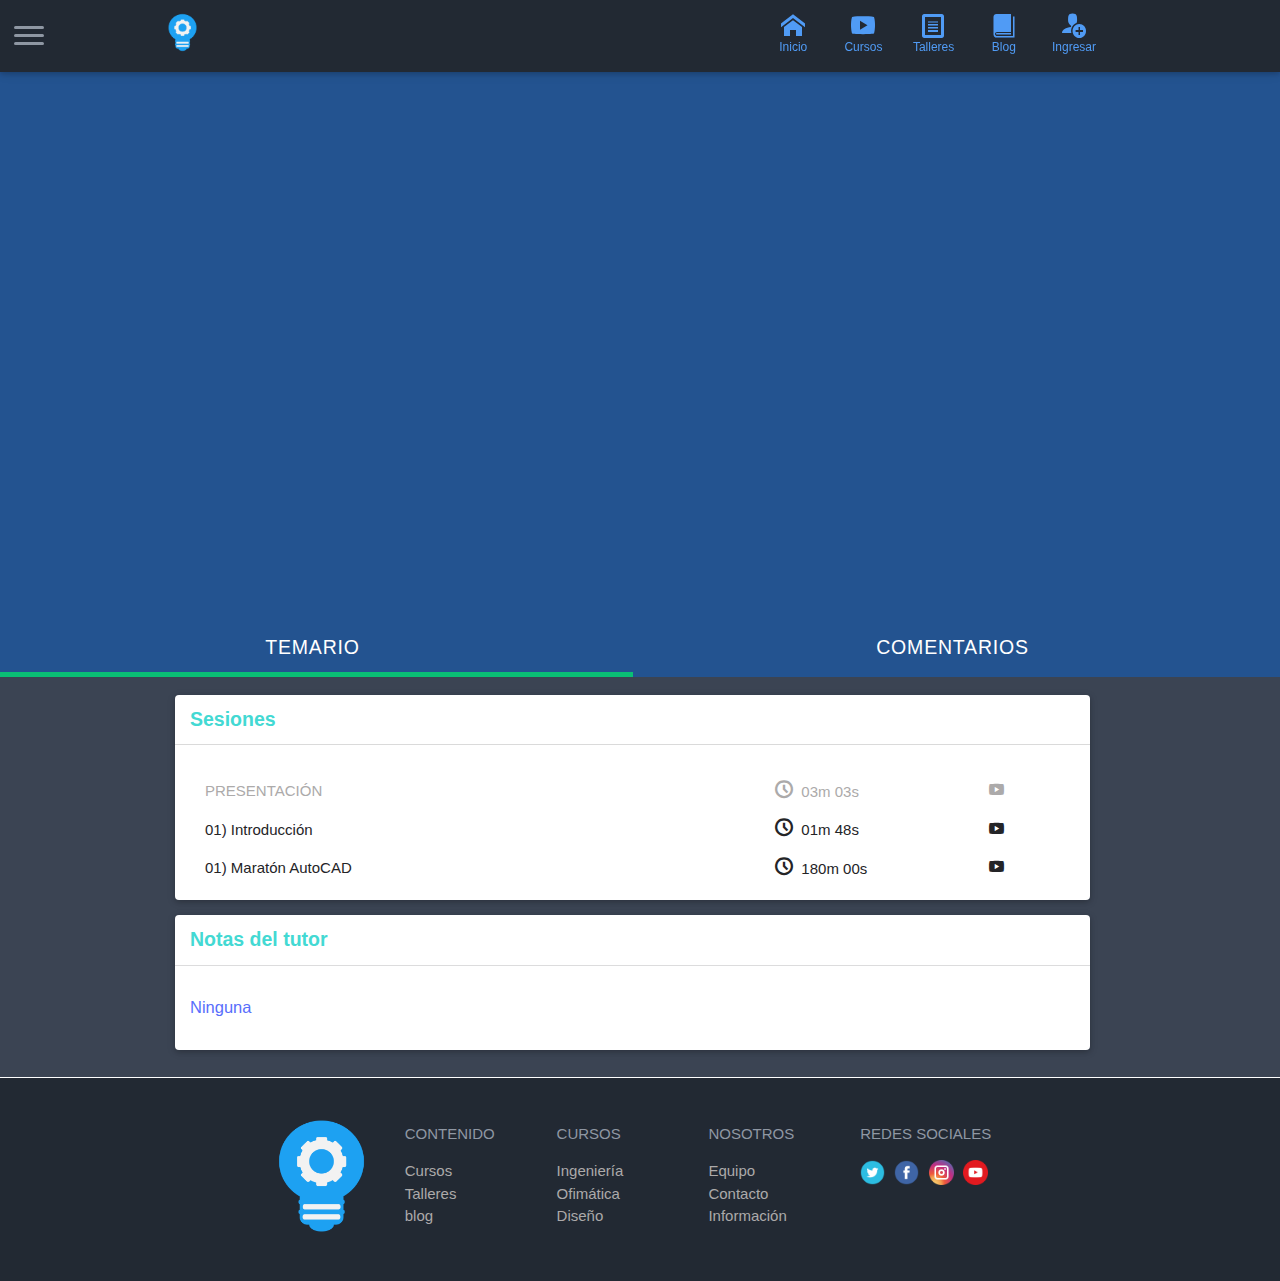
<file: cursoautocad2dsesion01.html>
<!DOCTYPE html>
<html lang="es">
<head>
    <title>Schooltec | Cursos - Curso básico de Autodesk AutoCAD 2D</title>
    <!--Ceo y posicionamiento web-->
    <meta http-equiv="Content-Type" content="text/html; charset=utf-8"/>
    <meta charset="utf-8">
    <meta name="viewport" content="width=device-width, initial-scale=1.0, maximum-scale=1.0, user-scalable=no"/>
    <meta name="author" content="Schooltec"/>
    <meta name="description" content="Aprende software de ingeniería, ofimática y diseño gráfico a cualquier hora y en cualquier lugar"/>
    <meta name="disribution" content="global"/>
    <meta name="copyright" content="Copyright 2020 by Schooltec" />
    <meta name="theme-color" content="#e9e9e9"/>
    <!--###########################-->
    <!--Targetas de Twitter-->
    <meta name="twitter:title" content="Schooltec | Curso básico de Autodesk AutoCAD 2D"/>
    <meta name="twitter:description" content="Aprende software de ingeniería, ofimática y diseño gráfico a cualquier hora y en cualquier lugar"/>
    <meta name="twitter:card" content="photo"/>
    <meta name="twitter:site" content="@schooltecnet"/>
    <meta name="twitter:url" content="https://schooltec.net/cursoautocad2d"/>
    <meta name="twitter:image" content="https://schooltec.net/img/postcursoautocad.png"/>
    <!--###################-->
    <!-- Open Graph data Facebook -->
    <meta property="og:title" content="Schooltec | Cursos - Curso básico de Autodesk AutoCAD 2D"/>
    <meta property="og:description" content="Aprende software de ingeniería, ofimática y diseño gráfico a cualquier hora y en cualquier lugar"/>
    <meta property="og:type" content="Article" />
    <meta property="og:site_name" content="Schooltec"/>
    <meta property="og:url" content="https://schooltec.net/cursoautocad2d"/>
    <meta property="og:image" content="https://schooltec.net/img/postcursoautocad.png"/>
    <!--###########################-->
    <!--Fuentes, estylos, javascript y favicon-->
    <link rel="shortcut icon" type="image/x-icon" href="img/favicon.png"/>
    <link rel="stylesheet" media="all" href="css/stylos.css"/>
    <link rel="stylesheet" href="css/iconos/iconos.css"/>
    <link rel="canonical" href="https://schooltec.net"/>
    <link href="https://fonts.googleapis.com/css?family=Bitter" rel="stylesheet"/>
    <script src="js/main.js" data-turbolinks-track="true"></script>
    <!--#######################################-->
    <!-- Global site tag (gtag.js) - Google Analytics -->
    <script async src="https://www.googletagmanager.com/gtag/js?id=UA-170661233-1"></script>
    <script>
        window.dataLayer = window.dataLayer || [];
        function gtag(){dataLayer.push(arguments);}
        gtag('js', new Date());

        gtag('config', 'UA-170661233-1');
    </script>
    <!--#################################################-->
</head>
<body style="background: white;">
    <div id="fb-root"></div>
    <script>
        (function(d, s, id) {
            var js, fjs = d.getElementsByTagName(s)[0];
            if (d.getElementById(id)) return;
            js = d.createElement(s);
            js.id = id;
            js.src = "//connect.facebook.net/es_LA/sdk.js#xfbml=1&version=v2.10";
            fjs.parentNode.insertBefore(js, fjs);
        }(document, 'script', 'facebook-jssdk'));
    </script>
    <div id="user-data" class="absolute z-depth-2 white" data-open="false" data-turbolinks-permanent >
        <div>
            <nav>
                <ul class='no-list collection main-nav'>
                    <div class='collection-item no-padding-large user-nav' style='font-size:1.1em;'>
                        <a class="grey-hover" href="index.html">
                            <li class='top-space row middle-xs grey-hover lighten-3-hover'>Inicio</li>
                        </a>
                        <a class="grey-hover" href="cursos.html">
                            <li class='top-space row middle-xs grey-hover lighten-3-hover'>Cursos</li>
                        </a>
                        <a href="talleres.html">
                            <li class='top-space row middle-xs grey-hover lighten-3-hover'>Talleres</li>
                        </a>
                        <a href="blog.html">
                            <li class='top-space row middle-xs grey-hover lighten-3-hover'>Blog</li>
                        </a>
                        <a href="login.html">
                            <li class='top-space row middle-xs grey-hover lighten-3-hover'>Ingresar</li>
                        </a>
                    </div>
                </ul>
            </nav>
        </div>
    </div>
    <nav class='grey darken-4 fixed new-black-text text-lighten-3 z-depth-1' data-turbolinks-permanent='true' id='main-nav'>
        <div class="row center-xs relative large-padding">
            <div class=' main-container col-xs-12 col-sm-11 col-md-10' stlye=''>
                <div class='box'>
                    <button aria-label='toggle menu' class='tcon tcon-menu--xbutterfly absolute' id='open_user_data' style='left:1em;top:1.7em;' type='button'>
                        <span aria-hidden='true' class='tcon-menu__lines'></span>
                        <span class='tcon-visuallyhidden'></span>
                    </button>
                    <ul class='no-list row middle-xs'>
                        <div class='col-xs-2 hidden-bg'></div>
                        <div class='no-padding text-left col-xs-5 col-sm-2 col-md-4'>
                            <div class='box'>
                                <a href="index.html"><img height="45" src="img/favicon.png" alt="Logotipo" />
                                </a>
                            </div>
                        </div>
                        <div class=' no-padding text-right col-xs-5 col-sm-9 col-md-8'>
                            <div class='box'>
                                <ul class='horizontal_nav new-black-text text-lighten-3 relative text-right' style='min-height:1em;'>
                                    <a class="hidden-xs" href="index.html">
                                        <li class='inline-block'>
                                            <i class='icon-home'></i>
                                            <p class='no-margin be-small'>Inicio</p>
                                        </li>
                                    </a>
                                    <a class="hidden-xs" href="cursos.html">
                                        <li class='inline-block'>
                                            <i class='icon-play'></i>
                                            <p class='no-margin be-small'>Cursos</p>
                                        </li>
                                    </a>
                                    <a class="hidden-xs" href="talleres.html">
                                        <li class='inline-block'>
                                            <i class='icon-file-text'></i>
                                            <p class='no-margin be-small'>Talleres</p>
                                        </li>
                                    </a>
                                    <a class="hidden-xs" href="blog.html">
                                        <li class='inline-block'>
                                            <i class="icon-book"></i>
                                            <p class='no-margin be-small'>Blog</p>
                                        </li>
                                    </a>
                                    <a class="hidden-xs" href="login.html">
                                        <li class='inline-block'>
                                            <i class="icon-user-plus"></i>
                                            <p class='no-margin be-small'>Ingresar</p>
                                        </li>
                                    </a>
                                </ul>
                            </div>
                        </div>
                    </ul>
                </div>
            </div>
        </div>
    </nav>
    <section id="body">
        <input id='current_time' type='hidden' />
        <input type="hidden" name="id" id="id" value="as2ehtCT4sE" />
        <div id='lean-overlay-player' style='opacity: 0.75;'></div>
        <div class='big-padding-top' style='background-color:#235390'>  
            <div class="row center-xs text-left ">
                <div class=' col-xs-12 col-sm-11 col-md-10 col-lg-9'>  
                    <div style="position:relative; overflow:hidden; padding-bottom:56.25%"> <iframe src="https://www.youtube.com/embed/71vdtOJN4Sw?start=10" width="100%" height="100%" frameborder="0" scrolling="auto" title="Curso QGIS - Sesión 01" style="position:absolute;" allowfullscreen></iframe> </div>
                   
                </div>
            </div>
            <div class="row center-xs ">
                <ul class='tabs be-medium be-normal-xs blue top-30 non-background-tabs'>
                    <li class='tab uppercase active'>
                        <a class='green-flat-text white-text' href='#about_course'><color style="color:#ffffff;">Temario</color></a>
                    </li>
                    <li class='tab uppercase'>
                        <a class='white-text' href='#community'><color style="color:#ffffff;">Comentarios</color></a>
                    </li>
                </ul>
            </div>
        </div>
        <div class='white'>
            <div class="row center-xs " >
                <div class=' main-container col-xs-12 col-sm-11 col-md-10' stlye=''>
                    <div class='box'>
                        <div class='hidden-x'>
                            <div class='infinite-width no-scroll'>
                                <div class='large-padding' id='about_course' style='min-height:400px; '>
                                    <article class='card text-left'>
                                        <header class='border-bottom large-padding' style='border-color:rgb(218, 218, 218);'>
                                            <p class='upercase bold grey-text text-darken-2 no-margin be-medium normal-line-height' >Sesiones</p>
                                        </header>
                                        <section class='large-padding'>
                                            <ul class='large-padding no-margin' >
                                                <li class='top-space'>
                                                    <a href="cursoautocad2d.html">
                                                        <div class='row slim middle-xs responsive-fluid'">
                                                            <div class='col-xs'>
                                                                <div class='box'">PRESENTACIÓN</div>
                                                            </div>
                                                            <div class='text-left hidden-xs col-xs-3'>
                                                                <div class='box'>
                                                                    <i class='icon-clock' style='font-size:1.2em;'></i>&nbsp;
                                                                    <span class=' '>03m 03s</span>
                                                                </div>
                                                            </div>
                                                            <div class=' col-xs-1'>
                                                                <div class='box'>
                                                                    <i class='icon-play'></i>
                                                                </div>
                                                            </div>
                                                        </div>
                                                    </a>
                                                </li>
                                                <li class='top-space'>
                                                    <a href="cursoautocad2dsesion01.html">
                                                        <div class='row slim middle-xs responsive-fluid' style="color: #242427;"">
                                                            <div class='col-xs'>
                                                                <div class='box'>01) Introducción</div>
                                                            </div>
                                                            <div class='text-left hidden-xs col-xs-3'>
                                                                <div class='box'>
                                                                    <i class='icon-clock' style='font-size:1.2em;'></i>&nbsp;
                                                                    <span class=' '>01m 48s</span>
                                                                </div>
                                                            </div>
                                                            <div class=' col-xs-1'>
                                                                <div class='box'>
                                                                    <i class='icon-play'></i>
                                                                </div>
                                                            </div>
                                                        </div>
                                                    </a>
                                                </li>
                                                <li class='top-space'>
                                                    <a href="cursoautocad2dsesion02.html">
                                                        <div class='row slim middle-xs responsive-fluid' style="color: #242427;"">
                                                            <div class='col-xs'>
                                                                <div class='box'>01) Maratón AutoCAD</div>
                                                            </div>
                                                            <div class='text-left hidden-xs col-xs-3'>
                                                                <div class='box'>
                                                                    <i class='icon-clock' style='font-size:1.2em;'></i>&nbsp;
                                                                    <span class=' '>180m 00s</span>
                                                                </div>
                                                            </div>
                                                            <div class=' col-xs-1'>
                                                                <div class='box'>
                                                                    <i class='icon-play'></i>
                                                                </div>
                                                            </div>
                                                        </div>
                                                    </a>
                                                </li>
   
                                            </ul>
                                        </section>
                                    </article>
                                    <article class='card text-left top-space'>
                                        <header class='border-bottom large-padding' style='border-color:rgb(220, 220, 221);'>
                                            <p class='upercase bold grey-text text-darken-2 no-margin be-medium normal-line-height' style="color:#ffffff;">Notas del tutor</p>
                                        </header>
                                        <section class='large-padding'style='border-color:rgb(53, 54, 58);' >
                                            <div class='paragraph'>
                                                <a href="" download>Ninguna</a>
                                            </div>
                                        </section>
                                    </article>
                                </div>
                                <div class='large-padding text-left' id='community'>
                                    <div class="fb-comments" data-href="https://schooltec.net" data-width="100%" data-numposts="3"></div>
                                </div>
                            </div>
                        </div>
                    </div>
                </div>
            </div>
        </div>
        <div class="top-30">
            <footer class='footer grey darken-4 big-padding white-text'>
                <div class="row center-xs text-left ">
                    <div class=' col-xs-12 col-sm-11 col-md-10 col-lg-9'>
                        <div class='box'>
                            <div class='row center-xs text-left'>
                                <div class='last-xs first-md col-xs-6 col-sm-12 col-md-3 col-lg-2'>
                                    <div class='box'><img width="150" src="img/favicon.png" alt="" /></div>
                                </div>
                                <div class=' col-xs-6 col-sm-3 col-md-3 col-lg-2'>
                                    <div class='box'>
                                        <p class='uppercase green-flat-text'>Contenido</p>
                                        <ul>
                                            <li><a href="cursos.html">Cursos</a></li>
                                            <li><a href="talleres.html">Talleres</a></li>
                                            <li><a href="blog.html">blog</a></li>
                                        </ul>
                                    </div>
                                </div>
                                <div class=' col-xs-6 col-sm-3 col-md-3 col-lg-2'>
                                    <div class='box'>
                                        <p class='uppercase green-flat-text'>Cursos</p>
                                        <ul>
                                            <li><a href="ingenieria.html">Ingeniería</a></li>
                                            <li><a href="ofimatica.html">Ofimática</a></li>
                                            <li><a href="diseñografico.html">Diseño</a></li>
                                        </ul>
                                    </div>
                                </div>
                                <div class=' col-xs-6 col-sm-3 col-md-3 col-lg-2'>
                                    <div class='box'>
                                        <p class='uppercase green-flat-text'>Nosotros</p>
                                        <ul>
                                            <li><a href="equipo.html">Equipo</a></li>
                                            <li><a target="_blank" href="https://m.me/schooltec">Contacto</a></li>
                                            <li><a href="info.html">Información</a></li>
                                        </ul>
                                    </div>
                                </div>
                                <div class='social col-xs-6 col-sm-3 col-md-6 col-lg-2'>
                                    <div class='box'>
                                        <p class='uppercase green-flat-text'>Redes sociales</p>
                                        <a href="https://twitter.com/schooltecnet" target="_blank">
                                            <img height="25" src="img/twitter.png" alt="twitter" />
                                        </a>
                                        <a href="https://www.facebook.com/schooltec" target="_blank">
                                            <img height="25" src="img/facebook.png" alt="Facebook" />
                                        </a>
                                        <a href="https://instagram.com/schooltecnet" target="_blank">
                                            <img height="25" src="img/instagram.png" alt="twitter" />
                                        </a>
                                        <a href="https://www.youtube.com/channel/UCuwZ4xgQ-hYZ0r_Mh4vph-w" target="_blank">
                                            <img height="25" src="img/youtube.png" alt="Youtube" />
                                        </a>
                                    </div>
                                </div>
                            </div>
                        </div>
                    </div>
                </div>
            </footer>
        </div>
    </section>
</body>
</html>
</file>
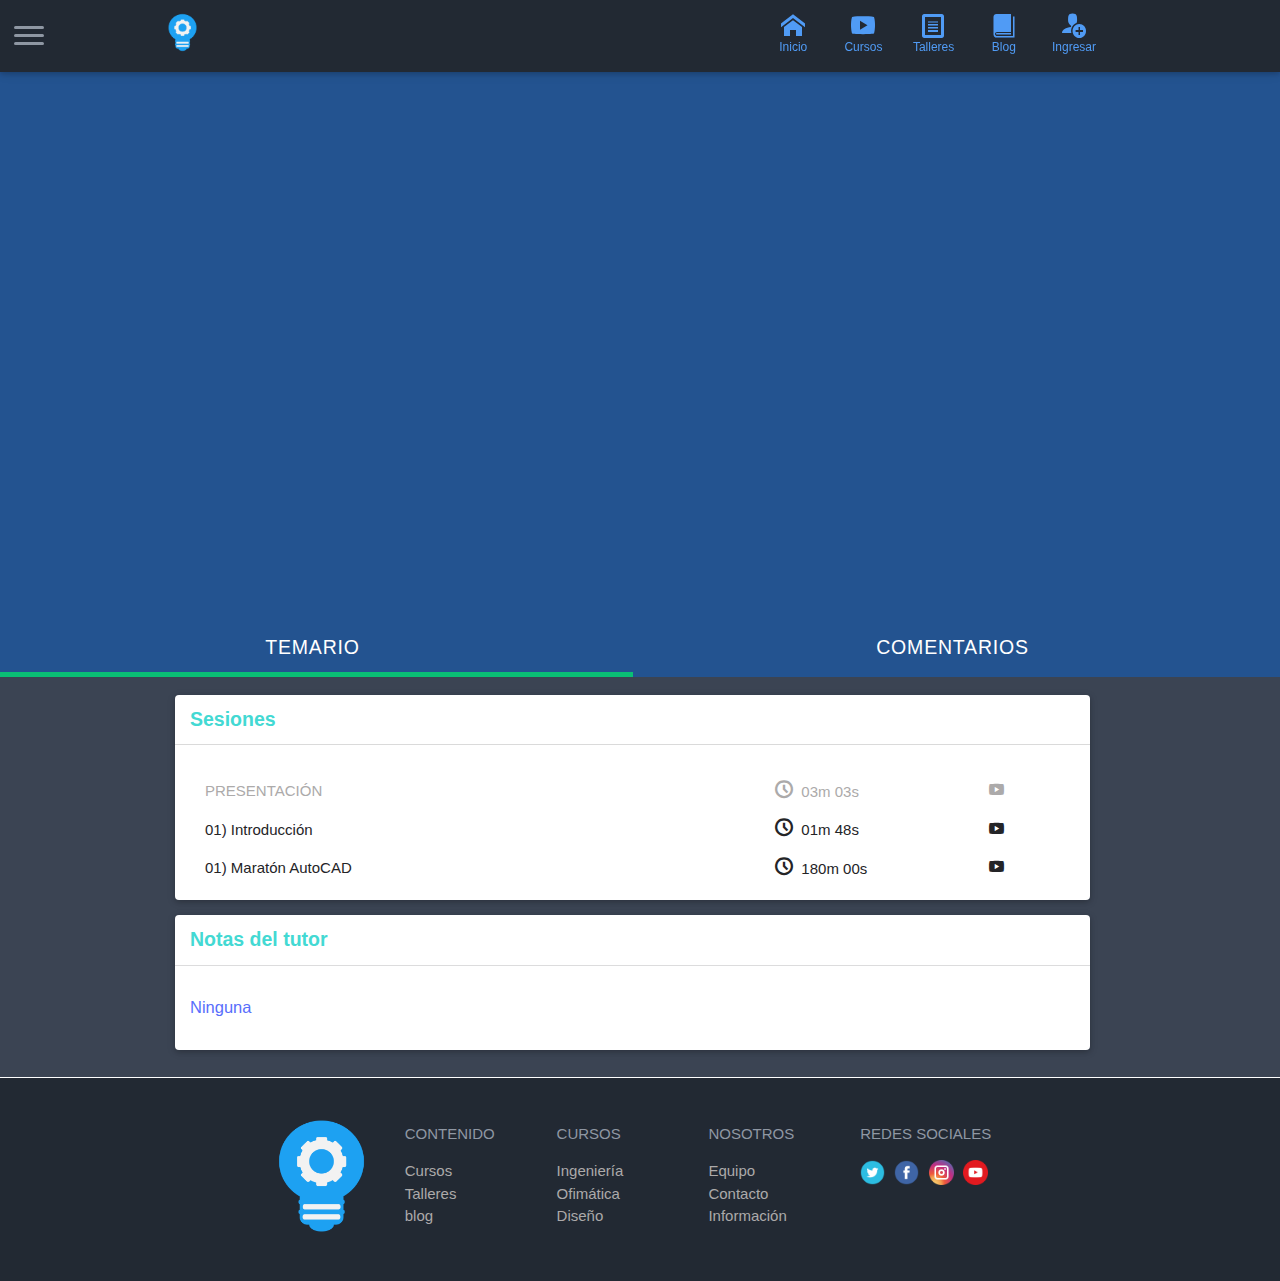
<file: cursoautocad2dsesion02.html>
<!DOCTYPE html>
<html lang="es">
<head>
    <title>Schooltec | Cursos - Curso básico de Autodesk AutoCAD 2D</title>
    <!--Ceo y posicionamiento web-->
    <meta http-equiv="Content-Type" content="text/html; charset=utf-8"/>
    <meta charset="utf-8">
    <meta name="viewport" content="width=device-width, initial-scale=1.0, maximum-scale=1.0, user-scalable=no"/>
    <meta name="author" content="Schooltec"/>
    <meta name="description" content="Aprende software de ingeniería, ofimática y diseño gráfico a cualquier hora y en cualquier lugar"/>
    <meta name="disribution" content="global"/>
    <meta name="copyright" content="Copyright 2020 by Schooltec" />
    <meta name="theme-color" content="#e9e9e9"/>
    <!--###########################-->
    <!--Targetas de Twitter-->
    <meta name="twitter:title" content="Schooltec | Curso básico de Autodesk AutoCAD 2D"/>
    <meta name="twitter:description" content="Aprende software de ingeniería, ofimática y diseño gráfico a cualquier hora y en cualquier lugar"/>
    <meta name="twitter:card" content="photo"/>
    <meta name="twitter:site" content="@schooltecnet"/>
    <meta name="twitter:url" content="https://schooltec.net/cursoautocad2d"/>
    <meta name="twitter:image" content="https://schooltec.net/img/postcursoautocad.png"/>
    <!--###################-->
    <!-- Open Graph data Facebook -->
    <meta property="og:title" content="Schooltec | Cursos - Curso básico de Autodesk AutoCAD 2D"/>
    <meta property="og:description" content="Aprende software de ingeniería, ofimática y diseño gráfico a cualquier hora y en cualquier lugar"/>
    <meta property="og:type" content="Article" />
    <meta property="og:site_name" content="Schooltec"/>
    <meta property="og:url" content="https://schooltec.net/cursoautocad2d"/>
    <meta property="og:image" content="https://schooltec.net/img/postcursoautocad.png"/>
    <!--###########################-->
    <!--Fuentes, estylos, javascript y favicon-->
    <link rel="shortcut icon" type="image/x-icon" href="img/favicon.png"/>
    <link rel="stylesheet" media="all" href="css/stylos.css"/>
    <link rel="stylesheet" href="css/iconos/iconos.css"/>
    <link rel="canonical" href="https://schooltec.net"/>
    <link href="https://fonts.googleapis.com/css?family=Bitter" rel="stylesheet"/>
    <script src="js/main.js" data-turbolinks-track="true"></script>
    <!--#######################################-->
    <!-- Global site tag (gtag.js) - Google Analytics -->
    <script async src="https://www.googletagmanager.com/gtag/js?id=UA-170661233-1"></script>
    <script>
        window.dataLayer = window.dataLayer || [];
        function gtag(){dataLayer.push(arguments);}
        gtag('js', new Date());

        gtag('config', 'UA-170661233-1');
    </script>
    <!--#################################################-->
</head>
<body style="background: white;">
    <div id="fb-root"></div>
    <script>
        (function(d, s, id) {
            var js, fjs = d.getElementsByTagName(s)[0];
            if (d.getElementById(id)) return;
            js = d.createElement(s);
            js.id = id;
            js.src = "//connect.facebook.net/es_LA/sdk.js#xfbml=1&version=v2.10";
            fjs.parentNode.insertBefore(js, fjs);
        }(document, 'script', 'facebook-jssdk'));
    </script>
    <div id="user-data" class="absolute z-depth-2 white" data-open="false" data-turbolinks-permanent >
        <div>
            <nav>
                <ul class='no-list collection main-nav'>
                    <div class='collection-item no-padding-large user-nav' style='font-size:1.1em;'>
                        <a class="grey-hover" href="index.html">
                            <li class='top-space row middle-xs grey-hover lighten-3-hover'>Inicio</li>
                        </a>
                        <a class="grey-hover" href="cursos.html">
                            <li class='top-space row middle-xs grey-hover lighten-3-hover'>Cursos</li>
                        </a>
                        <a href="talleres.html">
                            <li class='top-space row middle-xs grey-hover lighten-3-hover'>Talleres</li>
                        </a>
                        <a href="blog.html">
                            <li class='top-space row middle-xs grey-hover lighten-3-hover'>Blog</li>
                        </a>
                        <a href="login.html">
                            <li class='top-space row middle-xs grey-hover lighten-3-hover'>Ingresar</li>
                        </a>
                    </div>
                </ul>
            </nav>
        </div>
    </div>
    <nav class='grey darken-4 fixed new-black-text text-lighten-3 z-depth-1' data-turbolinks-permanent='true' id='main-nav'>
        <div class="row center-xs relative large-padding">
            <div class=' main-container col-xs-12 col-sm-11 col-md-10' stlye=''>
                <div class='box'>
                    <button aria-label='toggle menu' class='tcon tcon-menu--xbutterfly absolute' id='open_user_data' style='left:1em;top:1.7em;' type='button'>
                        <span aria-hidden='true' class='tcon-menu__lines'></span>
                        <span class='tcon-visuallyhidden'></span>
                    </button>
                    <ul class='no-list row middle-xs'>
                        <div class='col-xs-2 hidden-bg'></div>
                        <div class='no-padding text-left col-xs-5 col-sm-2 col-md-4'>
                            <div class='box'>
                                <a href="index.html"><img height="45" src="img/favicon.png" alt="Logotipo" />
                                </a>
                            </div>
                        </div>
                        <div class=' no-padding text-right col-xs-5 col-sm-9 col-md-8'>
                            <div class='box'>
                                <ul class='horizontal_nav new-black-text text-lighten-3 relative text-right' style='min-height:1em;'>
                                    <a class="hidden-xs" href="index.html">
                                        <li class='inline-block'>
                                            <i class='icon-home'></i>
                                            <p class='no-margin be-small'>Inicio</p>
                                        </li>
                                    </a>
                                    <a class="hidden-xs" href="cursos.html">
                                        <li class='inline-block'>
                                            <i class='icon-play'></i>
                                            <p class='no-margin be-small'>Cursos</p>
                                        </li>
                                    </a>
                                    <a class="hidden-xs" href="talleres.html">
                                        <li class='inline-block'>
                                            <i class='icon-file-text'></i>
                                            <p class='no-margin be-small'>Talleres</p>
                                        </li>
                                    </a>
                                    <a class="hidden-xs" href="blog.html">
                                        <li class='inline-block'>
                                            <i class="icon-book"></i>
                                            <p class='no-margin be-small'>Blog</p>
                                        </li>
                                    </a>
                                    <a class="hidden-xs" href="login.html">
                                        <li class='inline-block'>
                                            <i class="icon-user-plus"></i>
                                            <p class='no-margin be-small'>Ingresar</p>
                                        </li>
                                    </a>
                                </ul>
                            </div>
                        </div>
                    </ul>
                </div>
            </div>
        </div>
    </nav>
    <section id="body">
        <input id='current_time' type='hidden' />
        <input type="hidden" name="id" id="id" value="as2ehtCT4sE" />
        <div id='lean-overlay-player' style='opacity: 0.75;'></div>
        <div class='big-padding-top' style='background-color:#235390'>  
            <div class="row center-xs text-left ">
                <div class=' col-xs-12 col-sm-11 col-md-10 col-lg-9'>  
                    <div style="position:relative; overflow:hidden; padding-bottom:56.25%"> <iframe src="https://www.youtube.com/embed/71vdtOJN4Sw?start=108" width="100%" height="100%" frameborder="0" scrolling="auto" title="Curso QGIS - Sesión 01" style="position:absolute;" allowfullscreen></iframe> </div>
                </div>
            </div>
            <div class="row center-xs ">
                <ul class='tabs be-medium be-normal-xs blue top-30 non-background-tabs'>
                    <li class='tab uppercase active'>
                        <a class='green-flat-text white-text' href='#about_course'><color style="color:#ffffff;">Temario</color></a>
                    </li>
                    <li class='tab uppercase'>
                        <a class='white-text' href='#community'><color style="color:#ffffff;">Comentarios</color></a>
                    </li>
                </ul>
            </div>
        </div>
        <div class='white'>
            <div class="row center-xs " >
                <div class=' main-container col-xs-12 col-sm-11 col-md-10' stlye=''>
                    <div class='box'>
                        <div class='hidden-x'>
                            <div class='infinite-width no-scroll'>
                                <div class='large-padding' id='about_course' style='min-height:400px; '>
                                    <article class='card text-left'>
                                        <header class='border-bottom large-padding' style='border-color:rgb(218, 218, 218);'>
                                            <p class='upercase bold grey-text text-darken-2 no-margin be-medium normal-line-height' >Sesiones</p>
                                        </header>
                                        <section class='large-padding'>
                                            <ul class='large-padding no-margin' >
                                                <li class='top-space'>
                                                    <a href="cursoautocad2d.html">
                                                        <div class='row slim middle-xs responsive-fluid'">
                                                            <div class='col-xs'>
                                                                <div class='box'">PRESENTACIÓN</div>
                                                            </div>
                                                            <div class='text-left hidden-xs col-xs-3'>
                                                                <div class='box'>
                                                                    <i class='icon-clock' style='font-size:1.2em;'></i>&nbsp;
                                                                    <span class=' '>03m 03s</span>
                                                                </div>
                                                            </div>
                                                            <div class=' col-xs-1'>
                                                                <div class='box'>
                                                                    <i class='icon-play'></i>
                                                                </div>
                                                            </div>
                                                        </div>
                                                    </a>
                                                </li>
                                                <li class='top-space'>
                                                    <a href="cursoautocad2dsesion01.html">
                                                        <div class='row slim middle-xs responsive-fluid' style="color: #242427;"">
                                                            <div class='col-xs'>
                                                                <div class='box'>01) Introducción</div>
                                                            </div>
                                                            <div class='text-left hidden-xs col-xs-3'>
                                                                <div class='box'>
                                                                    <i class='icon-clock' style='font-size:1.2em;'></i>&nbsp;
                                                                    <span class=' '>01m 48s</span>
                                                                </div>
                                                            </div>
                                                            <div class=' col-xs-1'>
                                                                <div class='box'>
                                                                    <i class='icon-play'></i>
                                                                </div>
                                                            </div>
                                                        </div>
                                                    </a>
                                                </li>
                                                <li class='top-space'>
                                                    <a href="cursoautocad2dsesion02.html">
                                                        <div class='row slim middle-xs responsive-fluid' style="color: #242427;"">
                                                            <div class='col-xs'>
                                                                <div class='box'>01) Maratón AutoCAD</div>
                                                            </div>
                                                            <div class='text-left hidden-xs col-xs-3'>
                                                                <div class='box'>
                                                                    <i class='icon-clock' style='font-size:1.2em;'></i>&nbsp;
                                                                    <span class=' '>180m 00s</span>
                                                                </div>
                                                            </div>
                                                            <div class=' col-xs-1'>
                                                                <div class='box'>
                                                                    <i class='icon-play'></i>
                                                                </div>
                                                            </div>
                                                        </div>
                                                    </a>
                                                </li>
   
                                            </ul>
                                        </section>
                                    </article>
                                    <article class='card text-left top-space'>
                                        <header class='border-bottom large-padding' style='border-color:rgb(220, 220, 221);'>
                                            <p class='upercase bold grey-text text-darken-2 no-margin be-medium normal-line-height' style="color:#ffffff;">Notas del tutor</p>
                                        </header>
                                        <section class='large-padding'style='border-color:rgb(53, 54, 58);' >
                                            <div class='paragraph'>
                                                <a href="" download>Ninguna</a>
                                            </div>
                                        </section>
                                    </article>
                                </div>
                                <div class='large-padding text-left' id='community'>
                                    <div class="fb-comments" data-href="https://schooltec.net" data-width="100%" data-numposts="3"></div>
                                </div>
                            </div>
                        </div>
                    </div>
                </div>
            </div>
        </div>
        <div class="top-30">
            <footer class='footer grey darken-4 big-padding white-text'>
                <div class="row center-xs text-left ">
                    <div class=' col-xs-12 col-sm-11 col-md-10 col-lg-9'>
                        <div class='box'>
                            <div class='row center-xs text-left'>
                                <div class='last-xs first-md col-xs-6 col-sm-12 col-md-3 col-lg-2'>
                                    <div class='box'><img width="150" src="img/favicon.png" alt="" /></div>
                                </div>
                                <div class=' col-xs-6 col-sm-3 col-md-3 col-lg-2'>
                                    <div class='box'>
                                        <p class='uppercase green-flat-text'>Contenido</p>
                                        <ul>
                                            <li><a href="cursos.html">Cursos</a></li>
                                            <li><a href="talleres.html">Talleres</a></li>
                                            <li><a href="blog.html">blog</a></li>
                                        </ul>
                                    </div>
                                </div>
                                <div class=' col-xs-6 col-sm-3 col-md-3 col-lg-2'>
                                    <div class='box'>
                                        <p class='uppercase green-flat-text'>Cursos</p>
                                        <ul>
                                            <li><a href="ingenieria.html">Ingeniería</a></li>
                                            <li><a href="ofimatica.html">Ofimática</a></li>
                                            <li><a href="diseñografico.html">Diseño</a></li>
                                        </ul>
                                    </div>
                                </div>
                                <div class=' col-xs-6 col-sm-3 col-md-3 col-lg-2'>
                                    <div class='box'>
                                        <p class='uppercase green-flat-text'>Nosotros</p>
                                        <ul>
                                            <li><a href="equipo.html">Equipo</a></li>
                                            <li><a target="_blank" href="https://m.me/schooltec">Contacto</a></li>
                                            <li><a href="info.html">Información</a></li>
                                        </ul>
                                    </div>
                                </div>
                                <div class='social col-xs-6 col-sm-3 col-md-6 col-lg-2'>
                                    <div class='box'>
                                        <p class='uppercase green-flat-text'>Redes sociales</p>
                                        <a href="https://twitter.com/schooltecnet" target="_blank">
                                            <img height="25" src="img/twitter.png" alt="twitter" />
                                        </a>
                                        <a href="https://www.facebook.com/schooltec" target="_blank">
                                            <img height="25" src="img/facebook.png" alt="Facebook" />
                                        </a>
                                        <a href="https://instagram.com/schooltecnet" target="_blank">
                                            <img height="25" src="img/instagram.png" alt="twitter" />
                                        </a>
                                        <a href="https://www.youtube.com/channel/UCuwZ4xgQ-hYZ0r_Mh4vph-w" target="_blank">
                                            <img height="25" src="img/youtube.png" alt="Youtube" />
                                        </a>
                                    </div>
                                </div>
                            </div>
                        </div>
                    </div>
                </div>
            </footer>
        </div>
    </section>
</body>
</html>
</file>
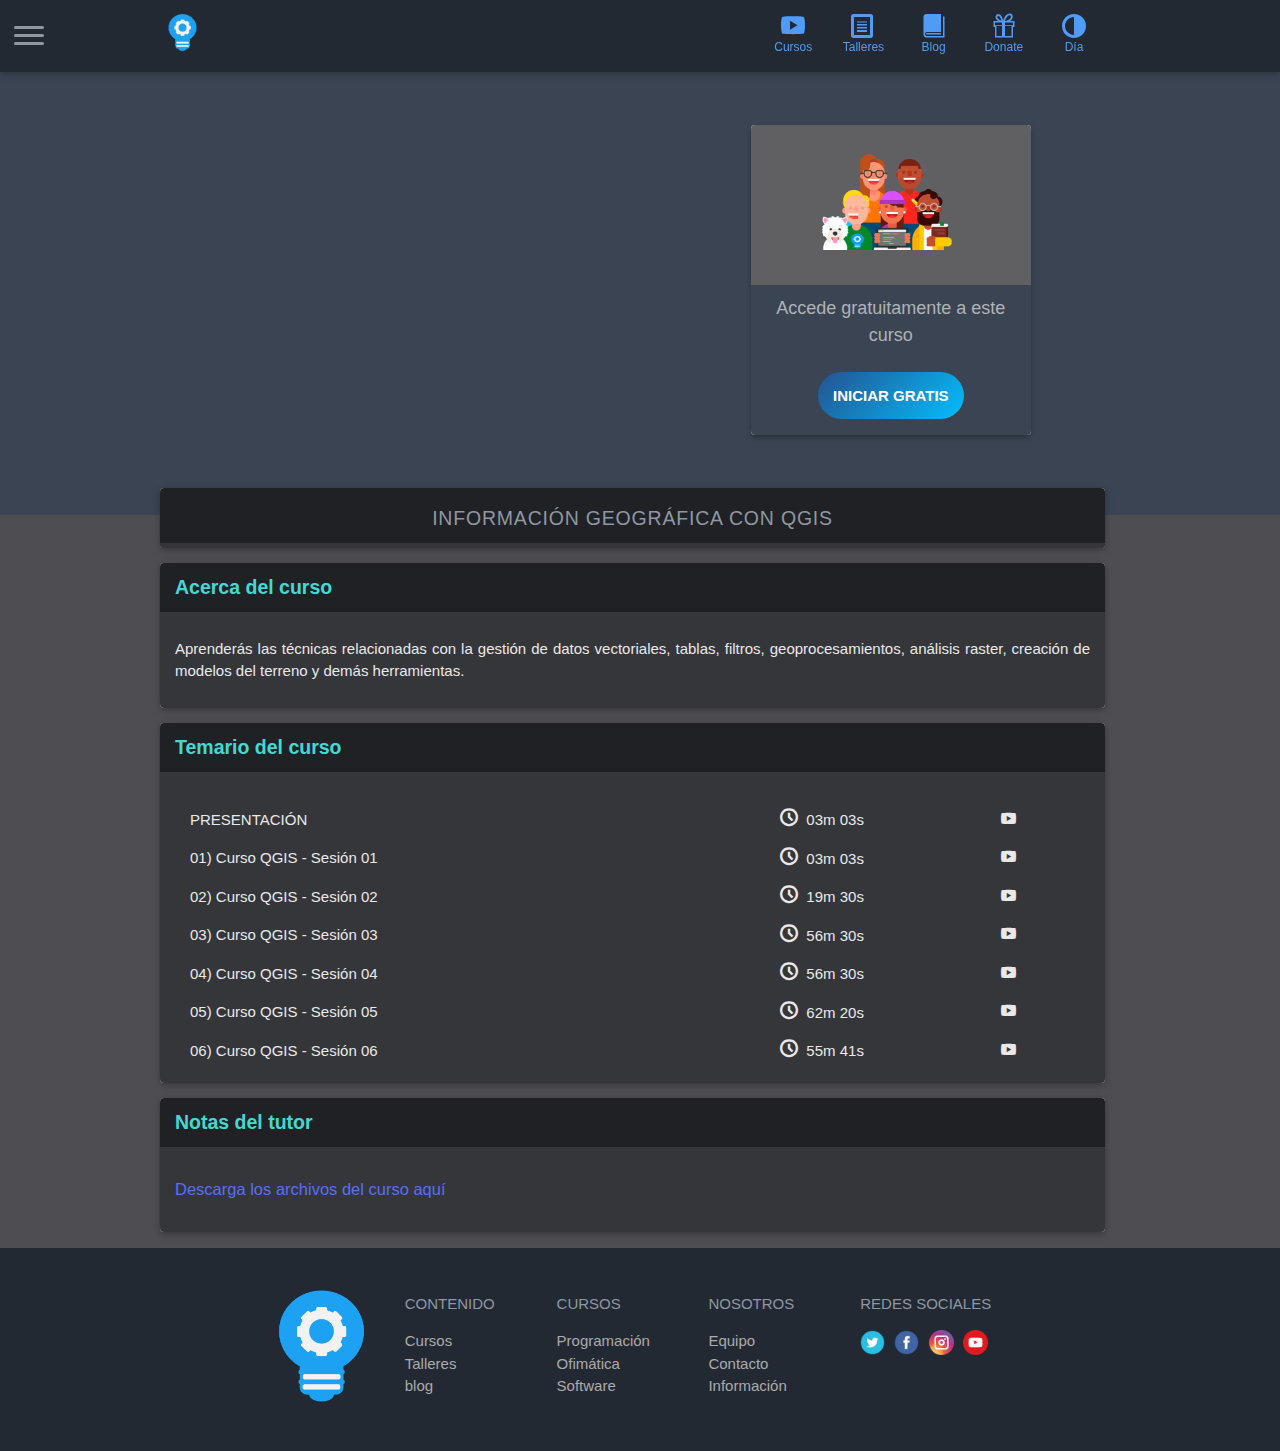
<file: cursobgdqgis.html>
<!DOCTYPE html>
<html lang="es">
<head>
    <title>Schooltec | Cursos - Curso de información geográfica con QGIS</title>
    <!--Ceo y posicionamiento web-->
    <meta http-equiv="Content-Type" content="text/html; charset=utf-8"/>
    <meta charset="utf-8">
    <meta name="viewport" content="width=device-width, initial-scale=1.0, maximum-scale=1.0, user-scalable=no"/>
    <meta name="author" content="Schooltec"/>
    <meta name="description" content="Cursos online de ofimática , desarrollo web y manejo de software."/>
    <meta name="disribution" content="global"/>
    <meta name="copyright" content="Copyright 2020 by Schooltec" />
    <meta name="theme-color" content="#212121"/>
    <!--###########################-->
    <!--Targetas de Twitter-->
    <meta name="twitter:title" content="Schooltec | Cursos - Curso de información geográfica con QGIS "/>
    <meta name="twitter:description" content="Cursos online de ofimática , desarrollo web y manejo de software."/>
    <meta name="twitter:card" content="photo"/>
    <meta name="twitter:site" content="@schooltecnet"/>
    <meta name="twitter:url" content="https://schooltec.net/cursobgdqgis.html"/>
    <meta name="twitter:image" content="https://schooltec.net/img/postcursobgdqgis.png"/>
    <!--###################-->
    <!-- Open Graph data Facebook -->
    <meta property="og:title" content="Schooltec | Cursos - Curso de información geográfica con QGIS"/>
    <meta property="og:description" content="Cursos online de ofimática , desarrollo web y manejo de software."/>
    <meta property="og:type" content="Article" />
    <meta property="og:site_name" content="Schooltec"/>
    <meta property="og:url" content="https://schooltec.net/cursobgdqgis.html"/>
    <meta property="og:image" content="https://schooltec.net/img/postcursobgdqgis.png"/>
    <!--###########################-->
    <!--Fuentes, estylos, javascript y favicon-->
    <link rel="shortcut icon" type="image/x-icon" href="img/favicon.png"/>
    <link rel="stylesheet" media="all" href="css/stylos.css"/>
    <link rel="stylesheet" href="css/iconos/iconos.css"/>
    <link rel="canonical" href="https://schooltec.net"/>
    <link href="https://fonts.googleapis.com/css?family=Bitter" rel="stylesheet"/>
    <script src="js/main.js" data-turbolinks-track="true"></script>
    <!--#######################################-->
    <!-- Global site tag (gtag.js) - Google Analytics -->
    <script async src="https://www.googletagmanager.com/gtag/js?id=UA-142474303-1"></script>
    <script>
        window.dataLayer = window.dataLayer || [];
        function gtag(){dataLayer.push(arguments);}
        gtag('js', new Date());
        gtag('config', 'UA-142474303-1');
    </script>
    <!--#################################################-->
</head>
<body style="background: rgb(77, 77, 82);">
    <div id="user-data" class="absolute z-depth-2 white" data-open="false" data-turbolinks-permanent>
        <div>
            <nav>
                <ul class='no-list collection main-nav'>
                    <div class='collection-item no-padding-large user-nav' style='font-size:1.1em;'>
                        <a class="grey-hover" href="index.html">
                            <li class='top-space row middle-xs grey-hover lighten-3-hover'>Inicio</li>
                        </a>
                        <a class="grey-hover" href="cursos.html">
                            <li class='top-space row middle-xs grey-hover lighten-3-hover'>Cursos</li>
                        </a>
                        <a href="talleres.html">
                            <li class='top-space row middle-xs grey-hover lighten-3-hover'>Talleres</li>
                        </a>
                        <a href="blog.html">
                            <li class='top-space row middle-xs grey-hover lighten-3-hover'>Blog</li>
                        </a>
                        <a target="_blank" href="https://www.paypal.com/cgi-bin/webscr?cmd=_s-xclick&hosted_button_id=VD7YBBX93VH4L&source=url">
                            <li class='top-space row middle-xs grey-hover lighten-3-hover'>Donate</li>
                        </a>
                        <a href="https://schooltec.net/cursobgdqgis">
                            <li class='top-space row middle-xs grey-hover lighten-3-hover'>Día</li>
                        </a>
                    </div>
                </ul>
            </nav>
        </div>
    </div>
    <nav class='grey darken-4 fixed new-black-text text-lighten-3 z-depth-1' data-turbolinks-permanent='true' id='main-nav'>
        <div class="row center-xs relative large-padding">
            <div class=' main-container col-xs-12 col-sm-11 col-md-10' stlye=''>
                <div class='box'>
                    <button aria-label='toggle menu' class='tcon tcon-menu--xbutterfly absolute' id='open_user_data' style='left:1em;top:1.7em;' type='button'>
                        <span aria-hidden='true' class='tcon-menu__lines'></span>
                        <span class='tcon-visuallyhidden'></span>
                    </button>
                    <ul class='no-list row middle-xs'>
                        <div class='col-xs-2 hidden-bg'></div>
                        <div class='no-padding text-left col-xs-5 col-sm-2 col-md-4'>
                            <div class='box'>
                                <a href="index.html"><img height="45" src="img/favicon.png" alt="Logotipo" /></a>
                            </div>
                        </div>
                        <div class=' no-padding text-right col-xs-5 col-sm-9 col-md-8'>
                            <div class='box'>
                                <ul class='horizontal_nav new-black-text text-lighten-3 relative text-right' style='min-height:1em;'>
                                    <a class="hidden-xs" href="cursos.html">
                                        <li class='inline-block'>
                                            <i class='icon-play'></i>
                                            <p class='no-margin be-small'>Cursos</p>
                                        </li>
                                    </a>
                                    <a class="hidden-xs" href="talleres.html">
                                        <li class='inline-block'>
                                            <i class='icon-file-text'></i>
                                            <p class='no-margin be-small'>Talleres</p>
                                        </li>
                                    </a>
                                    <a class="hidden-xs" href="blog.html">
                                        <li class='inline-block'>
                                            <i class="icon-book"></i>
                                            <p class='no-margin be-small'>Blog</p>
                                        </li>
                                    </a>  
                                    <a class="hidden-xs" target="_blank"href="https://www.paypal.com/cgi-bin/webscr?cmd=_s-xclick&hosted_button_id=VD7YBBX93VH4L&source=url">
                                        <li class='inline-block'>
                                            <i class="icon-gift"></i>
                                            <p class='no-margin be-small'>Donate</p>
                                        </li>
                                    </a>
                                    <a class="hidden-xs" href="https://schooltec.net/cursobgdqgis">
                                        <li class='inline-block'>
                                            <i class="icon-contrast"></i>
                                            <p class='no-margin be-small'>Día</p>
                                        </li>
                                    </a> 
                                </ul>
                            </div>
                        </div>
                    </ul>
                </div>
            </div>
        </div>
    </nav>
    <section id="body">
        <header class='blue darken-2 white-text big-padding' style='padding-bottom:70px;'>
            <div class="row center-xs text-left ">
                <div class=' col-xs-12 col-sm-11 col-md-10 col-lg-9'>
                    <div class='box'>
                        <div class='row middle-xs center-xs text-left top-space'>
                            
                            <div class=' col-xs-12 col-sm-6 col-md-8 col-lg-7'> 
                                <div style="position:relative; overflow:hidden; padding-bottom:56.25%"> <iframe src="https://cdn.jwplayer.com/players/wa978nGm-3rOwtw94.html" width="100%" height="100%" frameborder="0" scrolling="auto" title="Curso QGIS" style="position:absolute;" allowfullscreen></iframe> </div> 
                            </div>         

                            <article class='card col-course course no-padding premium relative text-left' data-category-ids=''> 
                                <div class='box'>
                                    <a href="cursobgdqgissesion01.html">
                                        <header class='large-padding text-center relative' style='background-color:rgb(96, 96, 99);'>
                                            <img style="height:100px;z-index:10" class="relative avatar" src="img/equipo1.png" alt="" />
                                        </header>
                                    </a>
                                </div>
                                <div class='white large-padding body'>
                                    <h2 class='black-text no-margin normal-line-height'>
                                        <center><a href="cursobgdqgissesion01.html">Accede gratuitamente a este curso</a></center>
                                    </h2>
                                    <center>
                                        <a class="botonschooltec" href="cursobgdqgissesion01.html">
                                            <color style="color: #ffffff; font-weight: bold;">Iniciar gratis</color>
                                        </a>
                                    </center>
                                </div>
                            </article>

                        </div>
                    </div>
                </div>
            </div>
        </header>
        <section style='margin-top:-35px'>
            <div class="row center-xs text-left ">
                <div class=' col-xs-12 col-sm-11 col-md-10 col-lg-9'>
                    <div class='box'>
                        <div class='card'>
                            <ul class='tabs be-medium be-normal-xs' style='border-color:rgb(53, 54, 58); background-color: rgba(32,33,36,1);'>
                                <li class='tab uppercase active'>
                                    <a class='green-flat-text'  href="cursobgdqgis.html" >Información geográfica con QGIS</a>
                                </li>
                            </ul>
                        </div>
                        <article class='card text-left'>
                            <header class='border-bottom large-padding' style='border-color:rgb(53, 54, 58); background-color: rgba(32,33,36,1);'>
                                <p class='upercase bold grey-text text-darken-2 no-margin be-medium normal-line-height'>Acerca del curso</p>
                            </header>
                            <section class='large-padding'style="background-color: rgb(53, 54, 58);">
                                <p style="color: #E9E9E9;" align="justify">Aprenderás las técnicas relacionadas con la gestión de datos vectoriales, tablas, filtros, geoprocesamientos, análisis raster, creación de modelos del terreno y demás herramientas.</p>
                            </section>
                        </article>
                        <article class='card text-left'>
                            <header class='border-bottom large-padding' style='border-color:rgb(53, 54, 58); background-color: rgba(32,33,36,1);'>
                                <p class='upercase bold grey-text text-darken-2 no-margin be-medium normal-line-height'>Temario del curso</p>
                            </header>
                            <section class='large-padding' style="background-color: rgb(53, 54, 58);">
                                <ul class='large-padding no-margin' style="color: #E9E9E9;">
                                    <li class='top-space'>
                                        <a href="cursobgdqgis.html">
                                            <div class='row slim middle-xs responsive-fluid'>
                                                <div class='col-xs'>
                                                    <div class='box'>PRESENTACIÓN</div>
                                                </div>
                                                <div class='text-left hidden-xs col-xs-3'>
                                                    <div class='box'>
                                                        <i class='icon-clock' style='font-size:1.2em;'></i>&nbsp;
                                                        <span class=' '>03m 03s</span>
                                                    </div>
                                                </div>
                                                <div class=' col-xs-1'>
                                                    <div class='box'>
                                                        <i class='icon-play'></i>
                                                    </div>
                                                </div>
                                            </div>
                                        </a>
                                    </li>
                                    <li class='top-space'>
                                        <a href="cursobgdqgissesion01.html">
                                            <div class='row slim middle-xs responsive-fluid'>
                                                <div class='col-xs'>
                                                    <div class='box'>01) Curso QGIS - Sesión 01</div>
                                                </div>
                                                <div class='text-left hidden-xs col-xs-3'>
                                                    <div class='box'>
                                                        <i class='icon-clock' style='font-size:1.2em;'></i>&nbsp;
                                                        <span class=' '>03m 03s</span>
                                                    </div>
                                                </div>
                                                <div class=' col-xs-1'>
                                                    <div class='box'>
                                                        <i class='icon-play'></i>
                                                    </div>
                                                </div>
                                            </div>
                                        </a>
                                    </li>
                                    <li class='top-space'>
                                        <a href="cursobgdqgissesion02.html">
                                            <div class='row slim middle-xs responsive-fluid'>
                                                <div class='col-xs'>
                                                    <div class='box'>02) Curso QGIS - Sesión 02</div>
                                                </div>
                                                <div class='text-left hidden-xs col-xs-3'>
                                                    <div class='box'>
                                                        <i class='icon-clock' style='font-size:1.2em;'></i>&nbsp;
                                                        <span class=' '>19m 30s</span>
                                                    </div>
                                                </div>
                                                <div class=' col-xs-1'>
                                                    <div class='box'>
                                                        <i class='icon-play'></i>
                                                    </div>
                                                </div>
                                            </div>
                                        </a>
                                    </li>
                                    <li class='top-space'>
                                        <a href="cursobgdqgissesion03.html">
                                            <div class='row slim middle-xs responsive-fluid'>
                                                <div class='col-xs'>
                                                    <div class='box'>03) Curso QGIS - Sesión 03</div>
                                                </div>
                                                <div class='text-left hidden-xs col-xs-3'>
                                                    <div class='box'>
                                                        <i class='icon-clock' style='font-size:1.2em;'></i>&nbsp;
                                                        <span class=' '>56m 30s</span>
                                                    </div>
                                                </div>
                                                <div class=' col-xs-1'>
                                                    <div class='box'>
                                                        <i class='icon-play'></i>
                                                    </div>
                                                </div>
                                            </div>
                                        </a>
                                    </li>
                                    <li class='top-space'>
                                        <a href="cursobgdqgissesion04.html">
                                            <div class='row slim middle-xs responsive-fluid'>
                                                <div class='col-xs'>
                                                    <div class='box'>04) Curso QGIS - Sesión 04</div>
                                                </div>
                                                <div class='text-left hidden-xs col-xs-3'>
                                                    <div class='box'>
                                                        <i class='icon-clock' style='font-size:1.2em;'></i>&nbsp;
                                                        <span class=' '>56m 30s</span>
                                                    </div>
                                                </div>
                                                <div class=' col-xs-1'>
                                                    <div class='box'>
                                                        <i class='icon-play'></i>
                                                    </div>
                                                </div>
                                            </div>
                                        </a>
                                    </li>
                                    <li class='top-space'>
                                        <a href="cursobgdqgissesion05.html">
                                            <div class='row slim middle-xs responsive-fluid'>
                                                <div class='col-xs'>
                                                    <div class='box'>05) Curso QGIS - Sesión 05</div>
                                                </div>
                                                <div class='text-left hidden-xs col-xs-3'>
                                                    <div class='box'>
                                                        <i class='icon-clock' style='font-size:1.2em;'></i>&nbsp;
                                                        <span class=' '>62m 20s</span>
                                                    </div>
                                                </div>
                                                <div class=' col-xs-1'>
                                                    <div class='box'>
                                                        <i class='icon-play'></i>
                                                    </div>
                                                </div>
                                            </div>
                                        </a>
                                    </li>
                                    <li class='top-space'>
                                        <a href="cursobgdqgissesion06.html">
                                            <div class='row slim middle-xs responsive-fluid'>
                                                <div class='col-xs'>
                                                    <div class='box'>06) Curso QGIS - Sesión 06</div>
                                                </div>
                                                <div class='text-left hidden-xs col-xs-3'>
                                                    <div class='box'>
                                                        <i class='icon-clock' style='font-size:1.2em;'></i>&nbsp;
                                                        <span class=' '>55m 41s</span>
                                                    </div>
                                                </div>
                                                <div class=' col-xs-1'>
                                                    <div class='box'>
                                                        <i class='icon-play'></i>
                                                    </div>
                                                </div>
                                            </div>
                                        </a>
                                    </li>
                                </ul>
                            </section>
                        </article>
                        <article class='card text-left top-space'>
                            <header class='border-bottom large-padding' style='border-color:rgb(53, 54, 58); background-color: rgba(32,33,36,1);'>
                                <p class='upercase bold grey-text text-darken-2 no-margin be-medium normal-line-height'>Notas del tutor</p>
                            </header>
                            <section class='large-padding'style='border-color:rgb(53, 54, 58); background-color: rgb(53, 54, 58);' >
                                <div class='paragraph'>
                                    <a href="https://doc-0o-28-docs.googleusercontent.com/docs/securesc/9k26n4q0cbl1kueavmgr2s8eae22o931/t7avl9jo13ovd1388v37ff20s4mentdn/1583207250000/03902503612943903357/03902503612943903357/11vxBh5licb_T1T15hcAWwAxQn0wMSuaQ?e=download&authuser=0&nonce=3bdcvlc7njh96&user=03902503612943903357&hash=gons3vbjq03h4udjjpm8rjsq14fe376o" download>Descarga los archivos del curso aquí</a>
                                </div>
                            </section>
                        </article>
                    </div>
                </div>
            </div>
        </section>
        <div class="top-30">
            <footer class='footer grey darken-4 big-padding white-text'>
                <div class="row center-xs text-left ">
                    <div class=' col-xs-12 col-sm-11 col-md-10 col-lg-9'>
                        <div class='box'>
                            <div class='row center-xs text-left'>
                                <div class='last-xs first-md col-xs-6 col-sm-12 col-md-3 col-lg-2'>
                                    <div class='box'><img width="150" src="img/favicon.png" alt="" /></div>
                                </div>
                                <div class=' col-xs-6 col-sm-3 col-md-3 col-lg-2'>
                                    <div class='box'>
                                        <p class='uppercase green-flat-text'>Contenido</p>
                                        <ul>
                                            <li><a href="cursos.html">Cursos</a></li>
                                            <li><a href="talleres.html">Talleres</a></li>
                                            <li><a href="blog.html">blog</a></li>
                                        </ul>
                                    </div>
                                </div>
                                <div class=' col-xs-6 col-sm-3 col-md-3 col-lg-2'>
                                    <div class='box'>
                                        <p class='uppercase green-flat-text'>Cursos</p>
                                        <ul>
                                            <li><a href="programacion.html">Programación</a></li>
                                            <li><a href="ofimatica.html">Ofimática</a></li>
                                            <li><a href="software.html">Software</a></li>
                                        </ul>
                                    </div>
                                </div>
                                <div class=' col-xs-6 col-sm-3 col-md-3 col-lg-2'>
                                    <div class='box'>
                                        <p class='uppercase green-flat-text'>Nosotros</p>
                                        <ul>
                                            <li><a href="equipo.html">Equipo</a></li>
                                            <li><a target="_blank" href="https://m.me/schooltec">Contacto</a></li>
                                            <li><a href="info.html">Información</a></li>
                                        </ul>
                                    </div>
                                </div>
                                <div class='social col-xs-6 col-sm-3 col-md-6 col-lg-2'>
                                    <div class='box'>
                                        <p class='uppercase green-flat-text'>Redes sociales</p>
                                        <a href="https://twitter.com/schooltecnet" target="_blank">
                                            <img height="25" src="img/twitter.png" alt="twitter" />
                                        </a>
                                        <a href="https://www.facebook.com/schooltec" target="_blank">
                                            <img height="25" src="img/facebook.png" alt="Facebook" />
                                        </a>
                                        <a href="https://instagram.com/schooltecnet" target="_blank">
                                            <img height="25" src="img/instagram.png" alt="twitter" />
                                        </a>
                                        <a href="https://www.youtube.com/channel/UCuwZ4xgQ-hYZ0r_Mh4vph-w" target="_blank">
                                            <img height="25" src="img/youtube.png" alt="Youtube" />
                                        </a>
                                    </div>
                                </div>
                            </div>
                        </div>
                    </div>
                </div>
            </footer>
        </div>
    </section>
</body>
</html>
</file>
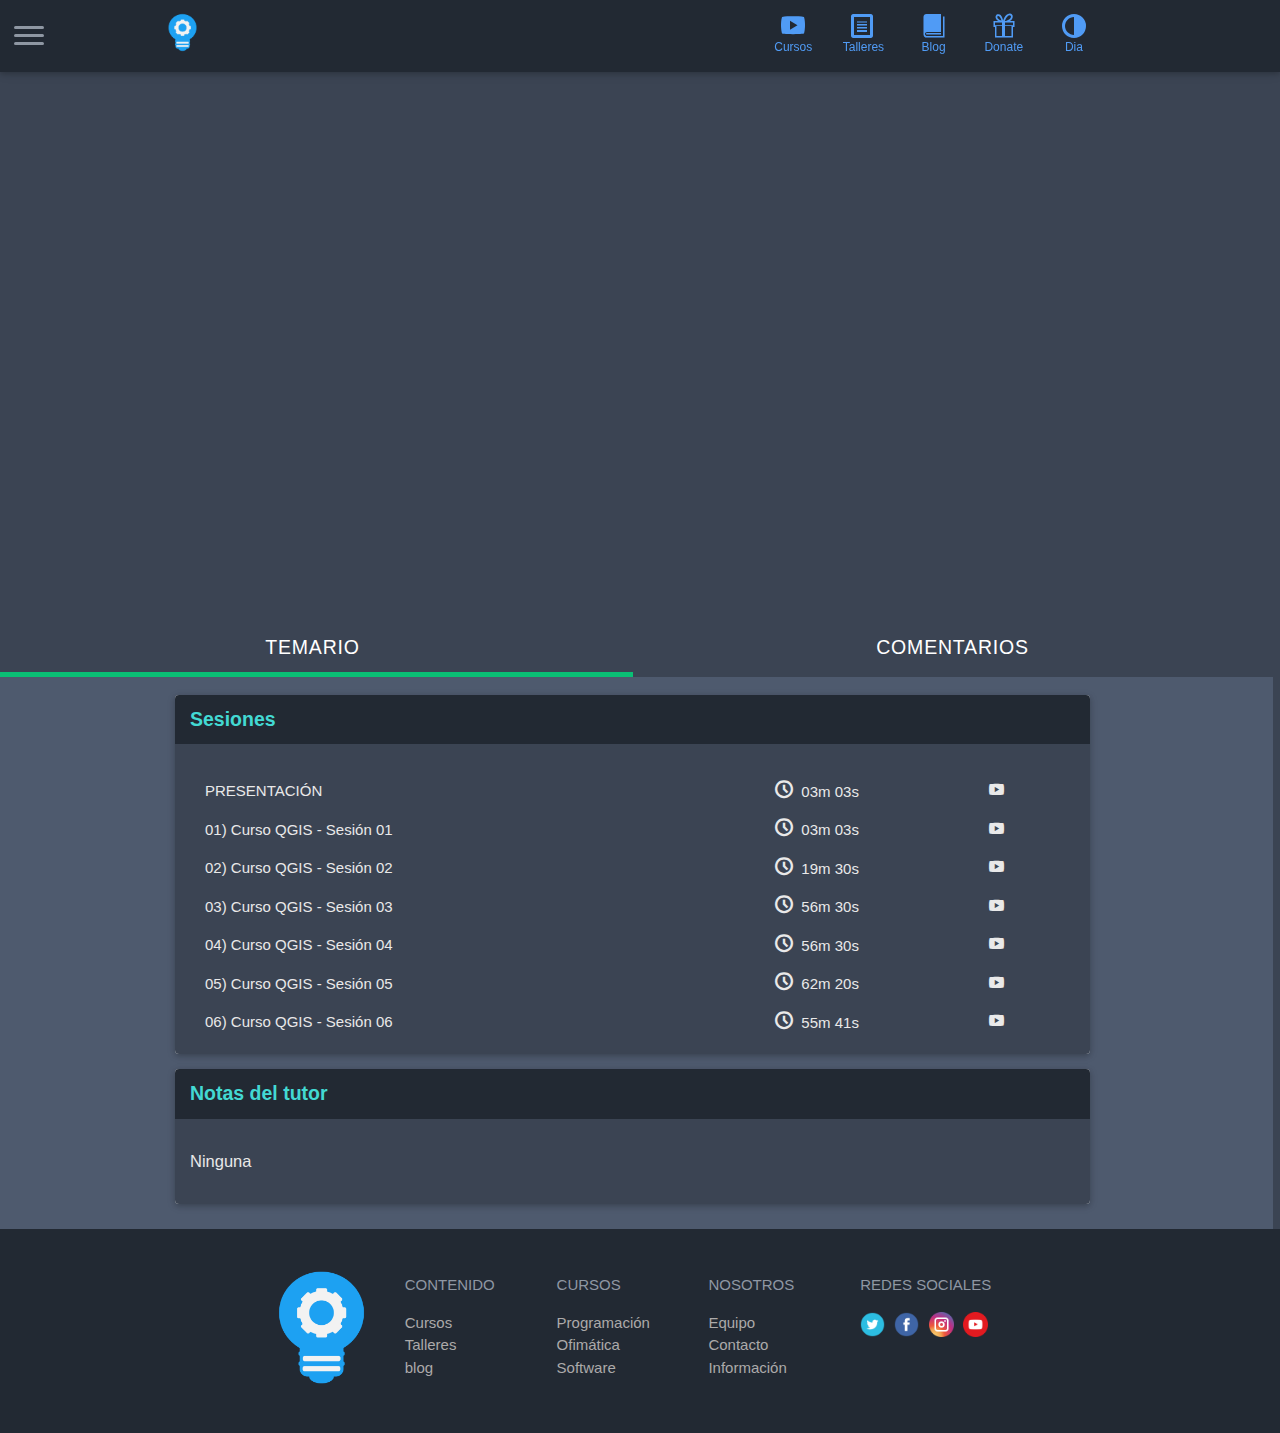
<file: cursobgdqgissesion01.html>
<!DOCTYPE html>
<html lang="es">
<head>
    <title>Schooltec | Cursos - Curso de información geográfica con QGIS</title>
    <!--Ceo y posicionamiento web-->
    <meta http-equiv="Content-Type" content="text/html; charset=utf-8"/>
    <meta charset="utf-8">
    <meta name="viewport" content="width=device-width, initial-scale=1.0, maximum-scale=1.0, user-scalable=no"/>
    <meta name="author" content="Schooltec"/>
    <meta name="description" content="Cursos online de ofimática , desarrollo web y manejo de software."/>
    <meta name="disribution" content="global"/>
    <meta name="copyright" content="Copyright 2019 by Schooltec"/>
    <meta name="theme-color" content="#212121"/>
    <!--###########################-->
    <!--Targetas de Twitter-->
    <meta name="twitter:title" content="Schooltec | Cursos - Curso de información geográfica con QGIS"/>
    <meta name="twitter:description" content="Cursos online de ofimática , desarrollo web y manejo de software."/>
    <meta name="twitter:card" content="photo"/>
    <meta name="twitter:site" content="@schooltecnet"/>
    <meta name="twitter:url" content=""/>
    <meta name="twitter:image" content="https://schooltec.net/img/postcursobgdqgis.png"/>
    <!--###################-->
    <!-- Open Graph data Facebook -->
    <meta property="og:title" content="Schooltec | Cursos - Curso de información geográfica con QGIS"/>
    <meta property="og:description" content="Cursos online de ofimática , desarrollo web y manejo de software."/>
    <meta property="og:type" content="Article" />
    <meta property="og:site_name" content="Schooltec"/>
    <meta property="og:url" content="" />
    <meta property="og:image" content="https://schooltec.net/img/postcursobgdqgis.png"/>
    <!--###########################-->
    <!--Fuentes, estylos, javascript y favicon-->
    <link rel="shortcut icon" type="image/x-icon" href="img/favicon.png"/>
    <link rel="stylesheet" media="all" href="css/stylos.css"/>
    <link rel="stylesheet" href="css/iconos/iconos.css"/>
    <link rel="canonical" href="https://schooltec.net"/>
    <link href="https://fonts.googleapis.com/css?family=Bitter" rel="stylesheet"/>
    <script src="js/main.js" data-turbolinks-track="true"></script>
    <!--#######################################-->
    <!-- Global site tag (gtag.js) - Google Analytics -->
    <script async src="https://www.googletagmanager.com/gtag/js?id=UA-142474303-1"></script>
    <script>
        window.dataLayer = window.dataLayer || [];
        function gtag(){dataLayer.push(arguments);}
        gtag('js', new Date());
        gtag('config', 'UA-142474303-1');
    </script>
    <!--#################################################-->
</head>
<body style="background: white;">
    <div id="fb-root"></div>
    <script>
        (function(d, s, id) {
            var js, fjs = d.getElementsByTagName(s)[0];
            if (d.getElementById(id)) return;
            js = d.createElement(s);
            js.id = id;
            js.src = "//connect.facebook.net/es_LA/sdk.js#xfbml=1&version=v2.10";
            fjs.parentNode.insertBefore(js, fjs);
        }(document, 'script', 'facebook-jssdk'));
    </script>
    <div id="user-data" class="absolute z-depth-2 white" data-open="false" data-turbolinks-permanent >
        <div>
            <nav>
                <ul class='no-list collection main-nav'>
                    <div class='collection-item no-padding-large user-nav' style='font-size:1.1em;'>
                        <a class="grey-hover" href="index.html">
                            <li class='top-space row middle-xs grey-hover lighten-3-hover'>Inicio</li>
                        </a>
                        <a class="grey-hover" href="cursos.html">
                            <li class='top-space row middle-xs grey-hover lighten-3-hover'>Cursos</li>
                        </a>
                        <a href="talleres.html">
                            <li class='top-space row middle-xs grey-hover lighten-3-hover'>Talleres</li>
                        </a>
                        <a href="blog.html">
                            <li class='top-space row middle-xs grey-hover lighten-3-hover'>Blog</li>
                        </a>
                        <a target="_blank" href="https://www.paypal.com/cgi-bin/webscr?cmd=_s-xclick&hosted_button_id=VD7YBBX93VH4L&source=url">
                            <li class='top-space row middle-xs grey-hover lighten-3-hover'>Donate</li>
                        </a>
                        <a href="https://schooltec.net/cursobgdqgissesion01">
                            <li class='top-space row middle-xs grey-hover lighten-3-hover'>Día</li>
                        </a>
                    </div>
                </ul>
            </nav>
        </div>
    </div>
    <nav class='grey darken-4 fixed new-black-text text-lighten-3 z-depth-1' data-turbolinks-permanent='true' id='main-nav'>
        <div class="row center-xs relative large-padding">
            <div class=' main-container col-xs-12 col-sm-11 col-md-10' stlye=''>
                <div class='box'>
                    <button aria-label='toggle menu' class='tcon tcon-menu--xbutterfly absolute' id='open_user_data' style='left:1em;top:1.7em;' type='button'>
                        <span aria-hidden='true' class='tcon-menu__lines'></span>
                        <span class='tcon-visuallyhidden'></span>
                    </button>
                    <ul class='no-list row middle-xs'>
                        <div class='col-xs-2 hidden-bg'></div>
                        <div class='no-padding text-left col-xs-5 col-sm-2 col-md-4'>
                            <div class='box'>
                                <a href="index.html"><img height="45" src="img/favicon.png" alt="Logotipo" />
                                </a>
                            </div>
                        </div>
                        <div class=' no-padding text-right col-xs-5 col-sm-9 col-md-8'>
                            <div class='box'>
                                <ul class='horizontal_nav new-black-text text-lighten-3 relative text-right' style='min-height:1em;'>
                                    <a class="hidden-xs" href="cursos.html">
                                        <li class='inline-block'>
                                            <i class='icon-play'></i>
                                            <p class='no-margin be-small'>Cursos</p>
                                        </li>
                                    </a>
                                    <a class="hidden-xs" href="talleres.html">
                                        <li class='inline-block'>
                                            <i class='icon-file-text'></i>
                                            <p class='no-margin be-small'>Talleres</p>
                                        </li>
                                    </a>
                                    <a class="hidden-xs" href="blog.html">
                                        <li class='inline-block'>
                                            <i class="icon-book"></i>
                                            <p class='no-margin be-small'>Blog</p>
                                        </li>
                                    </a> 
                                    <a class="hidden-xs" target="_blank"href="https://www.paypal.com/cgi-bin/webscr?cmd=_s-xclick&hosted_button_id=VD7YBBX93VH4L&source=url">
                                        <li class='inline-block'>
                                            <i class="icon-gift"></i>
                                            <p class='no-margin be-small'>Donate</p>
                                        </li>
                                    </a> 
                                    <a class="open-searcher hidden-xs" href="https://schooltec.net/cursobgdqgissesion01">
                                        <li class='inline-block'>
                                            <i class='icon-contrast'></i>
                                            <p class='no-margin be-small'>Dia</p>
                                        </li>
                                    </a> 
                                </ul>
                            </div>
                        </div>
                    </ul>
                </div>
            </div>
        </div>
    </nav>
    <section id="body" style="background-color: #3b4453;">
        <input id='current_time' type='hidden' />
        <input type="hidden" name="id" id="id" value="as2ehtCT4sE" />
        <div id='lean-overlay-player' style='opacity: 0.75;'></div>
        <div class='big-padding-top' style='background-color:#3b4453;'> 
            <div class="row center-xs text-left ">
                <div class=' col-xs-12 col-sm-11 col-md-10 col-lg-9'>    
                    <div style="position:relative; overflow:hidden; padding-bottom:56.25%"> <iframe src="https://www.youtube.com/embed/a0cWZYKSLGQ" width="100%" height="100%" frameborder="0" scrolling="auto" title="Curso QGIS - Sesión 01" style="position:absolute;" allowfullscreen></iframe> </div>
                </div>
            </div>
            <div class="row center-xs ">
                <ul class='tabs be-medium be-normal-xs blue top-30 non-background-tabs'>
                    <li class='tab uppercase active'>
                        <a class='green-flat-text white-text' href='#about_course'><color style="color:#ffffff;">Temario</color></a>
                    </li>
                    <li class='tab uppercase'>
                        <a class='white-text' href='#community'><color style="color:#ffffff;">Comentarios</color></a>
                    </li>
                </ul>
            </div>
        </div>
        <div class='white'>
            <div class="row center-xs " style="background-color: #4e5a6e;">
                <div class=' main-container col-xs-12 col-sm-11 col-md-10' stlye=''>
                    <div class='box'>
                        <div class='hidden-x'>
                            <div class='infinite-width no-scroll'>
                                <div class='large-padding' id='about_course' style='min-height:400px; '>
                                    <article class='card text-left'>
                                        <header class='border-bottom large-padding' style='border-color:#3b4453; background-color: #222933;'>
                                            <p class='upercase bold grey-text text-darken-2 no-margin be-medium normal-line-height' style="color: #ffffff;">Sesiones</p>
                                        </header>
                                        <section class='large-padding' style="background-color: #3b4453;">
                                            <ul class='large-padding no-margin'>
                                                <li class='top-space'>
                                                    <a href="cursobgdqgis.html">
                                                        <div class='row slim middle-xs responsive-fluid' style="color: #E9E9E9;">
                                                            <div class='col-xs'>
                                                                <div class='box'">PRESENTACIÓN</div>
                                                            </div>
                                                            <div class='text-left hidden-xs col-xs-3'>
                                                                <div class='box'>
                                                                    <i class='icon-clock' style='font-size:1.2em;'></i>&nbsp;
                                                                    <span class=' '>03m 03s</span>
                                                                </div>
                                                            </div>
                                                            <div class=' col-xs-1'>
                                                                <div class='box'>
                                                                    <i class='icon-play'></i>
                                                                </div>
                                                            </div>
                                                        </div>
                                                    </a>
                                                </li>
                                                <li class='top-space'>
                                                    <a href="cursobgdqgissesion01.html">
                                                        <div class='row slim middle-xs responsive-fluid' style="color: #E9E9E9;">
                                                            <div class='col-xs'>
                                                                <div class='box'>01) Curso QGIS - Sesión 01</div>
                                                            </div>
                                                            <div class='text-left hidden-xs col-xs-3'>
                                                                <div class='box'>
                                                                    <i class='icon-clock' style='font-size:1.2em;'></i>&nbsp;
                                                                    <span class=' '>03m 03s</span>
                                                                </div>
                                                            </div>
                                                            <div class=' col-xs-1'>
                                                                <div class='box'>
                                                                    <i class='icon-play'></i>
                                                                </div>
                                                            </div>
                                                        </div>
                                                    </a>
                                                </li>
                                                <li class='top-space'>
                                                    <a href="cursobgdqgissesion02.html">
                                                        <div class='row slim middle-xs responsive-fluid' style="color: #E9E9E9;">
                                                            <div class='col-xs'>
                                                                <div class='box'>02) Curso QGIS - Sesión 02</div>
                                                            </div>
                                                            <div class='text-left hidden-xs col-xs-3'>
                                                                <div class='box'>
                                                                    <i class='icon-clock' style='font-size:1.2em;'></i>&nbsp;
                                                                    <span class=' '>19m 30s</span>
                                                                </div>
                                                            </div>
                                                            <div class=' col-xs-1'>
                                                                <div class='box'>
                                                                    <i class='icon-play'></i>
                                                                </div>
                                                            </div>
                                                        </div>
                                                    </a>
                                                </li>
                                                <li class='top-space'>
                                                    <a href="cursobgdqgissesion03.html">
                                                        <div class='row slim middle-xs responsive-fluid' style="color: #E9E9E9;">
                                                            <div class='col-xs'>
                                                                <div class='box'>03) Curso QGIS - Sesión 03</div>
                                                            </div>
                                                            <div class='text-left hidden-xs col-xs-3'>
                                                                <div class='box'>
                                                                    <i class='icon-clock' style='font-size:1.2em;'></i>&nbsp;
                                                                    <span class=' '>56m 30s</span>
                                                                </div>
                                                            </div>
                                                            <div class=' col-xs-1'>
                                                                <div class='box'>
                                                                    <i class='icon-play'></i>
                                                                </div>
                                                            </div>
                                                        </div>
                                                    </a>
                                                </li>
                                                <li class='top-space'>
                                                    <a href="cursobgdqgissesion04.html">
                                                        <div class='row slim middle-xs responsive-fluid' style="color: #E9E9E9;">
                                                            <div class='col-xs'>
                                                                <div class='box'>04) Curso QGIS - Sesión 04</div>
                                                            </div>
                                                            <div class='text-left hidden-xs col-xs-3'>
                                                                <div class='box'>
                                                                    <i class='icon-clock' style='font-size:1.2em;'></i>&nbsp;
                                                                    <span class=' '>56m 30s</span>
                                                                </div>
                                                            </div>
                                                            <div class=' col-xs-1'>
                                                                <div class='box'>
                                                                    <i class='icon-play'></i>
                                                                </div>
                                                            </div>
                                                        </div>
                                                    </a>
                                                </li>
                                                <li class='top-space'>
                                                    <a href="cursobgdqgissesion05.html">
                                                        <div class='row slim middle-xs responsive-fluid' style="color: #E9E9E9;">
                                                            <div class='col-xs'>
                                                                <div class='box'>05) Curso QGIS - Sesión 05</div>
                                                            </div>
                                                            <div class='text-left hidden-xs col-xs-3'>
                                                                <div class='box'>
                                                                    <i class='icon-clock' style='font-size:1.2em;'></i>&nbsp;
                                                                    <span class=' '>62m 20s</span>
                                                                </div>
                                                            </div>
                                                            <div class=' col-xs-1'>
                                                                <div class='box'>
                                                                    <i class='icon-play'></i>
                                                                </div>
                                                            </div>
                                                        </div>
                                                    </a>
                                                </li>
                                                <li class='top-space'>
                                                    <a href="cursobgdqgissesion06.html">
                                                        <div class='row slim middle-xs responsive-fluid' style="color: #E9E9E9;">
                                                            <div class='col-xs'>
                                                                <div class='box'>06) Curso QGIS - Sesión 06</div>
                                                            </div>
                                                            <div class='text-left hidden-xs col-xs-3'>
                                                                <div class='box'>
                                                                    <i class='icon-clock' style='font-size:1.2em;'></i>&nbsp;
                                                                    <span class=' '>55m 41s</span>
                                                                </div>
                                                            </div>
                                                            <div class=' col-xs-1'>
                                                                <div class='box'>
                                                                    <i class='icon-play'></i>
                                                                </div>
                                                            </div>
                                                        </div>
                                                    </a>
                                                </li>
                                            </ul>
                                        </section>
                                    </article>
                                    <article class='card text-left top-space'>
                                        <header class='border-bottom large-padding' style='border-color:#3b4453; background-color: #222933;'>
                                            <p class='upercase bold grey-text text-darken-2 no-margin be-medium normal-line-height' style="color:#ffffff;">Notas del tutor</p>
                                        </header>
                                        <section class='large-padding' style="background-color: #3b4453;">
                                            <div class='paragraph' style="color: #E9E9E9;">Ninguna</div>
                                        </section>
                                    </article>
                                </div>
                                <div class='large-padding text-left' id='community'>
                                    <div class="fb-comments" data-href="https://schooltec.net" data-width="100%" data-numposts="3"></div>
                                </div>
                            </div>
                        </div>
                    </div>
                </div>
            </div>
        </div>
        <div class="top-30">
            <footer class='footer grey darken-4 big-padding white-text'>
                <div class="row center-xs text-left ">
                    <div class=' col-xs-12 col-sm-11 col-md-10 col-lg-9'>
                        <div class='box'>
                            <div class='row center-xs text-left'>
                                <div class='last-xs first-md col-xs-6 col-sm-12 col-md-3 col-lg-2'>
                                    <div class='box'><img width="150" src="img/favicon.png" alt="" /></div>
                                </div>
                                <div class=' col-xs-6 col-sm-3 col-md-3 col-lg-2'>
                                    <div class='box'>
                                        <p class='uppercase green-flat-text'>Contenido</p>
                                        <ul>
                                            <li><a href="cursos.html">Cursos</a></li>
                                            <li><a href="talleres.html">Talleres</a></li>
                                            <li><a href="blog.html">blog</a></li>
                                        </ul>
                                    </div>
                                </div>
                                <div class=' col-xs-6 col-sm-3 col-md-3 col-lg-2'>
                                    <div class='box'>
                                        <p class='uppercase green-flat-text'>Cursos</p>
                                        <ul>
                                            <li><a href="programacion.html">Programación</a></li>
                                            <li><a href="ofimatica.html">Ofimática</a></li>
                                            <li><a href="software.html">Software</a></li>
                                        </ul>
                                    </div>
                                </div>
                                <div class=' col-xs-6 col-sm-3 col-md-3 col-lg-2'>
                                    <div class='box'>
                                        <p class='uppercase green-flat-text'>Nosotros</p>
                                        <ul>
                                            <li><a href="equipo.html">Equipo</a></li>
                                            <li><a target="_blank" href="https://m.me/schooltec">Contacto</a></li>
                                            <li><a href="info.html">Información</a></li>
                                        </ul>
                                    </div>
                                </div>
                                <div class='social col-xs-6 col-sm-3 col-md-6 col-lg-2'>
                                    <div class='box'>
                                        <p class='uppercase green-flat-text'>Redes sociales</p>
                                        <a href="https://twitter.com/schooltecnet" target="_blank">
                                            <img height="25" src="img/twitter.png" alt="twitter" />
                                        </a>
                                        <a href="https://www.facebook.com/schooltec" target="_blank">
                                            <img height="25" src="img/facebook.png" alt="Facebook" />
                                        </a>
                                        <a href="https://instagram.com/schooltecnet" target="_blank">
                                            <img height="25" src="img/instagram.png" alt="twitter" />
                                        </a>
                                        <a href="https://www.youtube.com/channel/UCuwZ4xgQ-hYZ0r_Mh4vph-w" target="_blank">
                                            <img height="25" src="img/youtube.png" alt="Youtube" />
                                        </a>
                                    </div>
                                </div>
                            </div>
                        </div>
                    </div>
                </div>
            </footer>
        </div>
    </section>
</body>
</html>
</file>
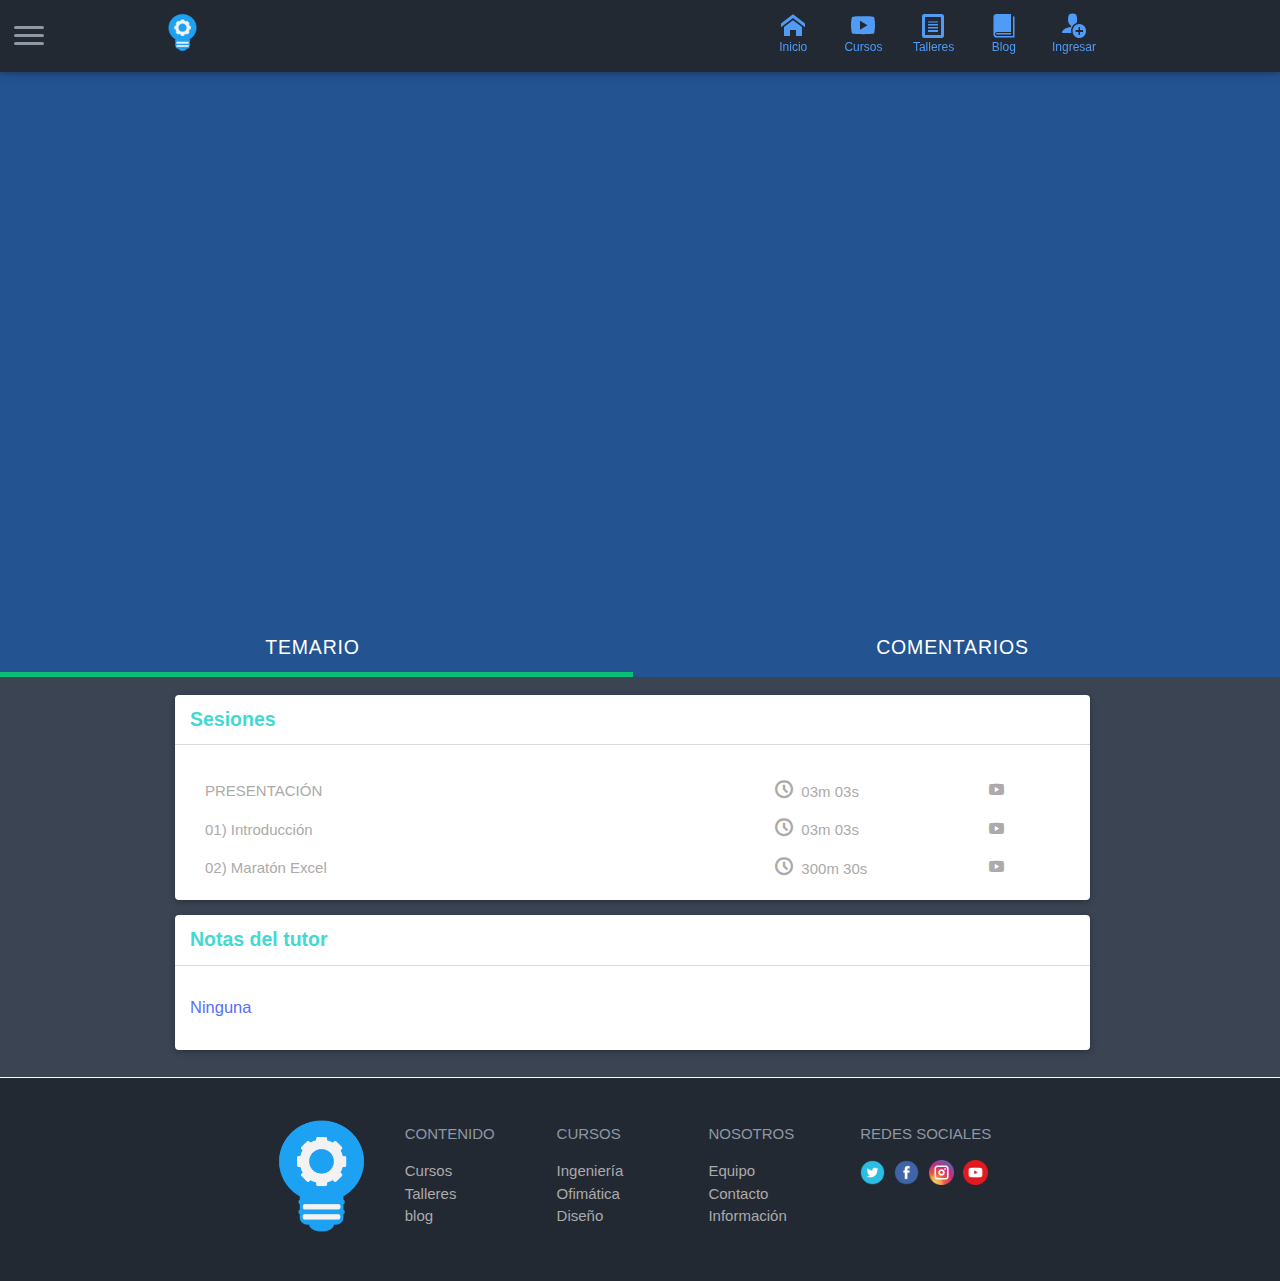
<file: cursoexcelsesion01.html>
<!DOCTYPE html>
<html lang="es">
<head>
    <title>Schooltec | Cursos - Curso completo de Microsoft Excel</title>
    <!--Ceo y posicionamiento web-->
    <meta http-equiv="Content-Type" content="text/html; charset=utf-8"/>
    <meta charset="utf-8">
    <meta name="viewport" content="width=device-width, initial-scale=1.0, maximum-scale=1.0, user-scalable=no"/>
    <meta name="author" content="Schooltec"/>
    <meta name="description" content="Aprende software de ingeniería, ofimática y diseño gráfico a cualquier hora y en cualquier lugar"/>
    <meta name="disribution" content="global"/>
    <meta name="copyright" content="Copyright 2020 by Schooltec" />
    <meta name="theme-color" content="#e9e9e9"/>
    <!--###########################-->
    <!--Targetas de Twitter-->
    <meta name="twitter:title" content="Schooltec | Cursos - Curso completo de Microsoft Excel "/>
    <meta name="twitter:description" content="Aprende software de ingeniería, ofimática y diseño gráfico a cualquier hora y en cualquier lugar"/>
    <meta name="twitter:card" content="photo"/>
    <meta name="twitter:site" content="@schooltecnet"/>
    <meta name="twitter:url" content="https://schooltec.net/cursoexcel"/>
    <meta name="twitter:image" content="https://schooltec.net/img/postcursoexcel.png"/>
    <!--###################-->
    <!-- Open Graph data Facebook -->
    <meta property="og:title" content="Schooltec | Cursos - Curso completo de Microsoft Excel"/>
    <meta property="og:description" content="Aprende software de ingeniería, ofimática y diseño gráfico a cualquier hora y en cualquier lugar"/>
    <meta property="og:type" content="Article" />
    <meta property="og:site_name" content="Schooltec"/>
    <meta property="og:url" content="https://schooltec.net/cursoexcel"/>
    <meta property="og:image" content="https://schooltec.net/img/postcursoexcel.png"/>
    <!--###########################-->
    <!--Fuentes, estylos, javascript y favicon-->
    <link rel="shortcut icon" type="image/x-icon" href="img/favicon.png"/>
    <link rel="stylesheet" media="all" href="css/stylos.css"/>
    <link rel="stylesheet" href="css/iconos/iconos.css"/>
    <link rel="canonical" href="https://schooltec.net"/>
    <link href="https://fonts.googleapis.com/css?family=Bitter" rel="stylesheet"/>
    <script src="js/main.js" data-turbolinks-track="true"></script>
    <!--#######################################-->
    <!-- Global site tag (gtag.js) - Google Analytics -->
    <script async src="https://www.googletagmanager.com/gtag/js?id=UA-170661233-1"></script>
    <script>
        window.dataLayer = window.dataLayer || [];
        function gtag(){dataLayer.push(arguments);}
        gtag('js', new Date());

        gtag('config', 'UA-170661233-1');
    </script>
    <!--#################################################-->
</head>
<body style="background: white;">
    <div id="fb-root"></div>
    <script>
        (function(d, s, id) {
            var js, fjs = d.getElementsByTagName(s)[0];
            if (d.getElementById(id)) return;
            js = d.createElement(s);
            js.id = id;
            js.src = "//connect.facebook.net/es_LA/sdk.js#xfbml=1&version=v2.10";
            fjs.parentNode.insertBefore(js, fjs);
        }(document, 'script', 'facebook-jssdk'));
    </script>
    <div id="user-data" class="absolute z-depth-2 white" data-open="false" data-turbolinks-permanent >
        <div>
            <nav>
                <ul class='no-list collection main-nav'>
                    <div class='collection-item no-padding-large user-nav' style='font-size:1.1em;'>
                        <a class="grey-hover" href="index.html">
                            <li class='top-space row middle-xs grey-hover lighten-3-hover'>Inicio</li>
                        </a>
                        <a class="grey-hover" href="cursos.html">
                            <li class='top-space row middle-xs grey-hover lighten-3-hover'>Cursos</li>
                        </a>
                        <a href="talleres.html">
                            <li class='top-space row middle-xs grey-hover lighten-3-hover'>Talleres</li>
                        </a>
                        <a href="blog.html">
                            <li class='top-space row middle-xs grey-hover lighten-3-hover'>Blog</li>
                        </a>
                        <a href="login.html">
                            <li class='top-space row middle-xs grey-hover lighten-3-hover'>Ingresar</li>
                        </a>
                    </div>
                </ul>
            </nav>
        </div>
    </div>
    <nav class='grey darken-4 fixed new-black-text text-lighten-3 z-depth-1' data-turbolinks-permanent='true' id='main-nav'>
        <div class="row center-xs relative large-padding">
            <div class=' main-container col-xs-12 col-sm-11 col-md-10' stlye=''>
                <div class='box'>
                    <button aria-label='toggle menu' class='tcon tcon-menu--xbutterfly absolute' id='open_user_data' style='left:1em;top:1.7em;' type='button'>
                        <span aria-hidden='true' class='tcon-menu__lines'></span>
                        <span class='tcon-visuallyhidden'></span>
                    </button>
                    <ul class='no-list row middle-xs'>
                        <div class='col-xs-2 hidden-bg'></div>
                        <div class='no-padding text-left col-xs-5 col-sm-2 col-md-4'>
                            <div class='box'>
                                <a href="index.html"><img height="45" src="img/favicon.png" alt="Logotipo" />
                                </a>
                            </div>
                        </div>
                        <div class=' no-padding text-right col-xs-5 col-sm-9 col-md-8'>
                            <div class='box'>
                                <ul class='horizontal_nav new-black-text text-lighten-3 relative text-right' style='min-height:1em;'>
                                    <a class="hidden-xs" href="index.html">
                                        <li class='inline-block'>
                                            <i class='icon-home'></i>
                                            <p class='no-margin be-small'>Inicio</p>
                                        </li>
                                    </a>
                                    <a class="hidden-xs" href="cursos.html">
                                        <li class='inline-block'>
                                            <i class='icon-play'></i>
                                            <p class='no-margin be-small'>Cursos</p>
                                        </li>
                                    </a>
                                    <a class="hidden-xs" href="talleres.html">
                                        <li class='inline-block'>
                                            <i class='icon-file-text'></i>
                                            <p class='no-margin be-small'>Talleres</p>
                                        </li>
                                    </a>
                                    <a class="hidden-xs" href="blog.html">
                                        <li class='inline-block'>
                                            <i class="icon-book"></i>
                                            <p class='no-margin be-small'>Blog</p>
                                        </li>
                                    </a>
                                    <a class="hidden-xs" href="login.html">
                                        <li class='inline-block'>
                                            <i class="icon-user-plus"></i>
                                            <p class='no-margin be-small'>Ingresar</p>
                                        </li>
                                    </a>
                                </ul>
                            </div>
                        </div>
                    </ul>
                </div>
            </div>
        </div>
    </nav>
    <section id="body">
        <input id='current_time' type='hidden' />
        <input type="hidden" name="id" id="id" value="as2ehtCT4sE" />
        <div id='lean-overlay-player' style='opacity: 0.75;'></div>
        <div class='big-padding-top' style='background-color:#235390'>  
            <div class="row center-xs text-left ">
                <div class=' col-xs-12 col-sm-11 col-md-10 col-lg-9'>  
                    <div style="position:relative; overflow:hidden; padding-bottom:56.25%"> <iframe src="https://www.youtube.com/embed/wj4YDF7GWuk?start=10" width="100%" height="100%" frameborder="0" scrolling="auto" title="Curso QGIS - Sesión 01" style="position:absolute;" allowfullscreen></iframe> </div>
                </div>
            </div>
            <div class="row center-xs ">
                <ul class='tabs be-medium be-normal-xs blue top-30 non-background-tabs'>
                    <li class='tab uppercase active'>
                        <a class='green-flat-text white-text' href='#about_course'><color style="color:#ffffff;">Temario</color></a>
                    </li>
                    <li class='tab uppercase'>
                        <a class='white-text' href='#community'><color style="color:#ffffff;">Comentarios</color></a>
                    </li>
                </ul>
            </div>
        </div>
        <div class='white'>
            <div class="row center-xs " >
                <div class=' main-container col-xs-12 col-sm-11 col-md-10' stlye=''>
                    <div class='box'>
                        <div class='hidden-x'>
                            <div class='infinite-width no-scroll'>
                                <div class='large-padding' id='about_course' style='min-height:400px; '>
                                    <article class='card text-left'>
                                        <header class='border-bottom large-padding' style='border-color:rgb(218, 218, 218);'>
                                            <p class='upercase bold grey-text text-darken-2 no-margin be-medium normal-line-height' >Sesiones</p>
                                        </header>
                                        <section class='large-padding'>
                                            <ul class='large-padding no-margin' >
                                                <li class='top-space'>
                                                    <a href="cursoexcel.html">
                                                        <div class='row slim middle-xs responsive-fluid'>
                                                            <div class='col-xs'>
                                                                <div class='box'>PRESENTACIÓN</div>
                                                            </div>
                                                            <div class='text-left hidden-xs col-xs-3'>
                                                                <div class='box'>
                                                                    <i class='icon-clock' style='font-size:1.2em;'></i>&nbsp;
                                                                    <span class=' '>03m 03s</span>
                                                                </div>
                                                            </div>
                                                            <div class=' col-xs-1'>
                                                                <div class='box'>
                                                                    <i class='icon-play'></i>
                                                                </div>
                                                            </div>
                                                        </div>
                                                    </a>
                                                </li>
                                                <li class='top-space'>
                                                    <a href="cursoexcelsesion01.html">
                                                        <div class='row slim middle-xs responsive-fluid'>
                                                            <div class='col-xs'>
                                                                <div class='box'>01) Introducción</div>
                                                            </div>
                                                            <div class='text-left hidden-xs col-xs-3'>
                                                                <div class='box'>
                                                                    <i class='icon-clock' style='font-size:1.2em;'></i>&nbsp;
                                                                    <span class=' '>03m 03s</span>
                                                                </div>
                                                            </div>
                                                            <div class=' col-xs-1'>
                                                                <div class='box'>
                                                                    <i class='icon-play'></i>
                                                                </div>
                                                            </div>
                                                        </div>
                                                    </a>
                                                </li>
                                                <li class='top-space'>
                                                    <a href="cursoexcelsesion02.html">
                                                        <div class='row slim middle-xs responsive-fluid'>
                                                            <div class='col-xs'>
                                                                <div class='box'>02) Maratón Excel</div>
                                                            </div>
                                                            <div class='text-left hidden-xs col-xs-3'>
                                                                <div class='box'>
                                                                    <i class='icon-clock' style='font-size:1.2em;'></i>&nbsp;
                                                                    <span class=' '>300m 30s</span>
                                                                </div>
                                                            </div>
                                                            <div class=' col-xs-1'>
                                                                <div class='box'>
                                                                    <i class='icon-play'></i>
                                                                </div>
                                                            </div>
                                                        </div>
                                                    </a>
                                                </li>
                                            </ul>
                                        </section>
                                    </article>
                                    <article class='card text-left top-space'>
                                        <header class='border-bottom large-padding' style='border-color:rgb(220, 220, 221);'>
                                            <p class='upercase bold grey-text text-darken-2 no-margin be-medium normal-line-height' style="color:#ffffff;">Notas del tutor</p>
                                        </header>
                                        <section class='large-padding'style='border-color:rgb(53, 54, 58);' >
                                            <div class='paragraph'>
                                                <a href="" download>Ninguna</a>
                                            </div>
                                        </section>
                                    </article>
                                </div>
                                <div class='large-padding text-left' id='community'>
                                    <div class="fb-comments" data-href="https://schooltec.net" data-width="100%" data-numposts="3"></div>
                                </div>
                            </div>
                        </div>
                    </div>
                </div>
            </div>
        </div>
        <div class="top-30">
            <footer class='footer grey darken-4 big-padding white-text'>
                <div class="row center-xs text-left ">
                    <div class=' col-xs-12 col-sm-11 col-md-10 col-lg-9'>
                        <div class='box'>
                            <div class='row center-xs text-left'>
                                <div class='last-xs first-md col-xs-6 col-sm-12 col-md-3 col-lg-2'>
                                    <div class='box'><img width="150" src="img/favicon.png" alt="" /></div>
                                </div>
                                <div class=' col-xs-6 col-sm-3 col-md-3 col-lg-2'>
                                    <div class='box'>
                                        <p class='uppercase green-flat-text'>Contenido</p>
                                        <ul>
                                            <li><a href="cursos.html">Cursos</a></li>
                                            <li><a href="talleres.html">Talleres</a></li>
                                            <li><a href="blog.html">blog</a></li>
                                        </ul>
                                    </div>
                                </div>
                                <div class=' col-xs-6 col-sm-3 col-md-3 col-lg-2'>
                                    <div class='box'>
                                        <p class='uppercase green-flat-text'>Cursos</p>
                                        <ul>
                                            <li><a href="ingenieria.html">Ingeniería</a></li>
                                            <li><a href="ofimatica.html">Ofimática</a></li>
                                            <li><a href="diseñografico.html">Diseño</a></li>
                                        </ul>
                                    </div>
                                </div>
                                <div class=' col-xs-6 col-sm-3 col-md-3 col-lg-2'>
                                    <div class='box'>
                                        <p class='uppercase green-flat-text'>Nosotros</p>
                                        <ul>
                                            <li><a href="equipo.html">Equipo</a></li>
                                            <li><a target="_blank" href="https://m.me/schooltec">Contacto</a></li>
                                            <li><a href="info.html">Información</a></li>
                                        </ul>
                                    </div>
                                </div>
                                <div class='social col-xs-6 col-sm-3 col-md-6 col-lg-2'>
                                    <div class='box'>
                                        <p class='uppercase green-flat-text'>Redes sociales</p>
                                        <a href="https://twitter.com/schooltecnet" target="_blank">
                                            <img height="25" src="img/twitter.png" alt="twitter" />
                                        </a>
                                        <a href="https://www.facebook.com/schooltec" target="_blank">
                                            <img height="25" src="img/facebook.png" alt="Facebook" />
                                        </a>
                                        <a href="https://instagram.com/schooltecnet" target="_blank">
                                            <img height="25" src="img/instagram.png" alt="twitter" />
                                        </a>
                                        <a href="https://www.youtube.com/channel/UCuwZ4xgQ-hYZ0r_Mh4vph-w" target="_blank">
                                            <img height="25" src="img/youtube.png" alt="Youtube" />
                                        </a>
                                    </div>
                                </div>
                            </div>
                        </div>
                    </div>
                </div>
            </footer>
        </div>
    </section>
</body>
</html>
</file>
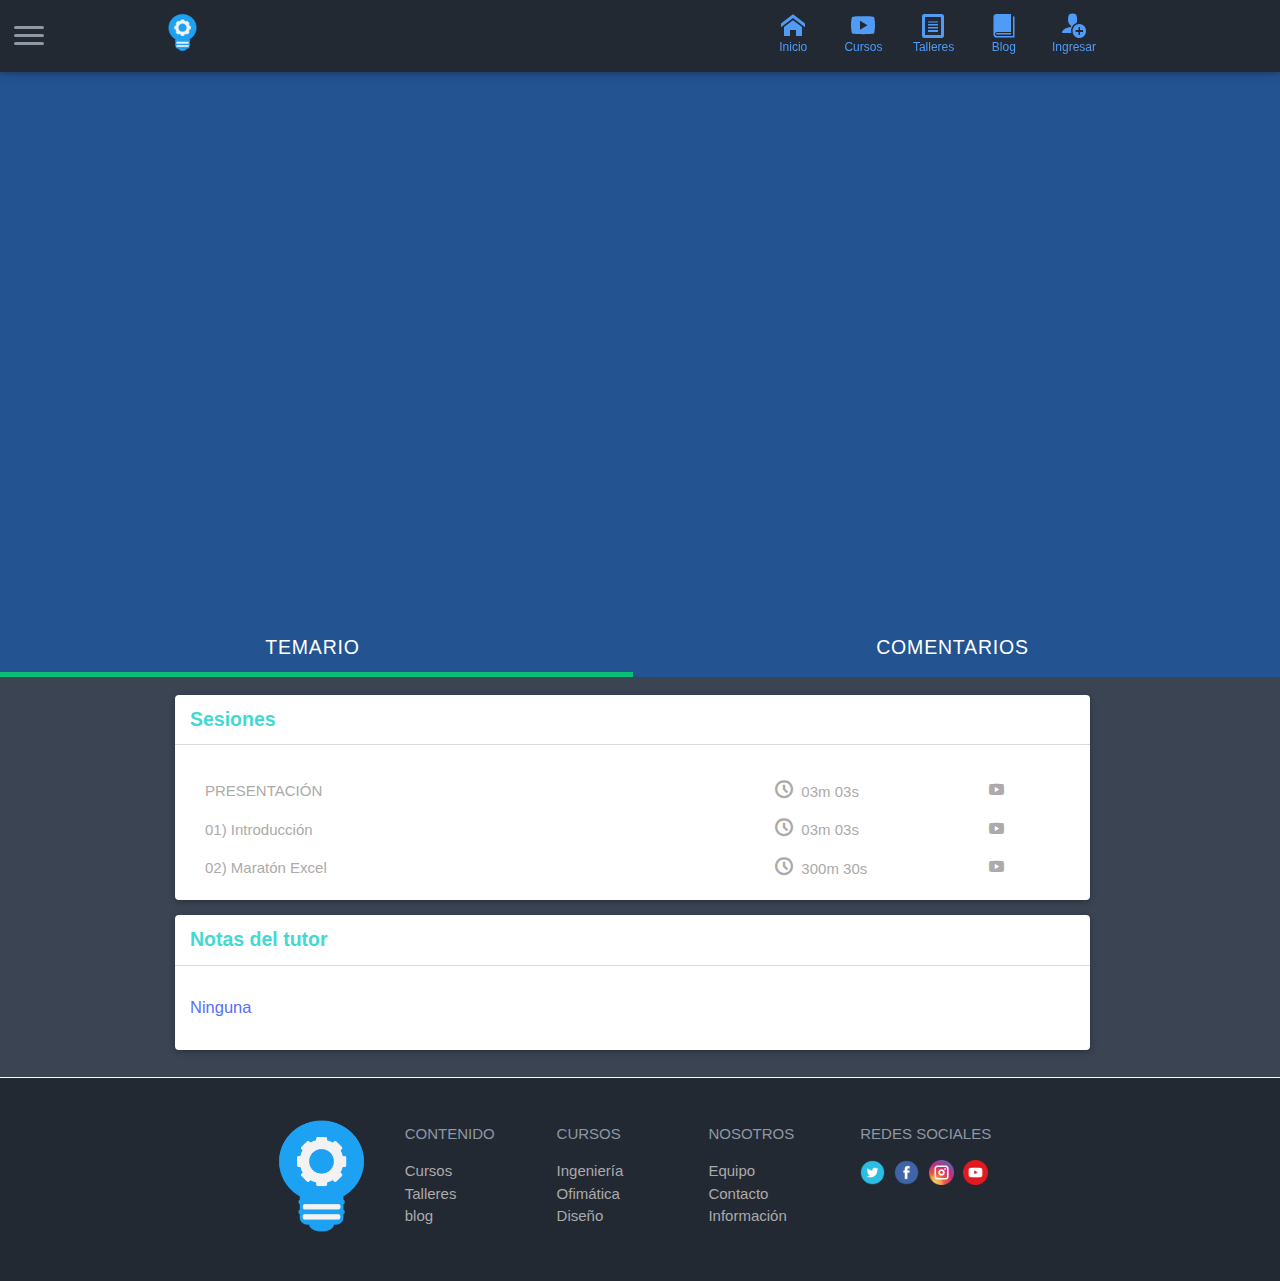
<file: cursoexcelsesion02.html>
<!DOCTYPE html>
<html lang="es">
<head>
    <title>Schooltec | Cursos - Curso completo de Microsoft Excel</title>
    <!--Ceo y posicionamiento web-->
    <meta http-equiv="Content-Type" content="text/html; charset=utf-8"/>
    <meta charset="utf-8">
    <meta name="viewport" content="width=device-width, initial-scale=1.0, maximum-scale=1.0, user-scalable=no"/>
    <meta name="author" content="Schooltec"/>
    <meta name="description" content="Aprende software de ingeniería, ofimática y diseño gráfico a cualquier hora y en cualquier lugar"/>
    <meta name="disribution" content="global"/>
    <meta name="copyright" content="Copyright 2020 by Schooltec" />
    <meta name="theme-color" content="#e9e9e9"/>
    <!--###########################-->
    <!--Targetas de Twitter-->
    <meta name="twitter:title" content="Schooltec | Cursos - Curso completo de Microsoft Excel "/>
    <meta name="twitter:description" content="Aprende software de ingeniería, ofimática y diseño gráfico a cualquier hora y en cualquier lugar"/>
    <meta name="twitter:card" content="photo"/>
    <meta name="twitter:site" content="@schooltecnet"/>
    <meta name="twitter:url" content="https://schooltec.net/cursoexcel"/>
    <meta name="twitter:image" content="https://schooltec.net/img/postcursoexcel.png"/>
    <!--###################-->
    <!-- Open Graph data Facebook -->
    <meta property="og:title" content="Schooltec | Cursos - Curso completo de Microsoft Excel"/>
    <meta property="og:description" content="Aprende software de ingeniería, ofimática y diseño gráfico a cualquier hora y en cualquier lugar"/>
    <meta property="og:type" content="Article" />
    <meta property="og:site_name" content="Schooltec"/>
    <meta property="og:url" content="https://schooltec.net/cursoexcel"/>
    <meta property="og:image" content="https://schooltec.net/img/postcursoexcel.png"/>
    <!--###########################-->
    <!--Fuentes, estylos, javascript y favicon-->
    <link rel="shortcut icon" type="image/x-icon" href="img/favicon.png"/>
    <link rel="stylesheet" media="all" href="css/stylos.css"/>
    <link rel="stylesheet" href="css/iconos/iconos.css"/>
    <link rel="canonical" href="https://schooltec.net"/>
    <link href="https://fonts.googleapis.com/css?family=Bitter" rel="stylesheet"/>
    <script src="js/main.js" data-turbolinks-track="true"></script>
    <!--#######################################-->
    <!-- Global site tag (gtag.js) - Google Analytics -->
    <script async src="https://www.googletagmanager.com/gtag/js?id=UA-170661233-1"></script>
    <script>
        window.dataLayer = window.dataLayer || [];
        function gtag(){dataLayer.push(arguments);}
        gtag('js', new Date());

        gtag('config', 'UA-170661233-1');
    </script>
    <!--#################################################-->
</head>
<body style="background: white;">
    <div id="fb-root"></div>
    <script>
        (function(d, s, id) {
            var js, fjs = d.getElementsByTagName(s)[0];
            if (d.getElementById(id)) return;
            js = d.createElement(s);
            js.id = id;
            js.src = "//connect.facebook.net/es_LA/sdk.js#xfbml=1&version=v2.10";
            fjs.parentNode.insertBefore(js, fjs);
        }(document, 'script', 'facebook-jssdk'));
    </script>
    <div id="user-data" class="absolute z-depth-2 white" data-open="false" data-turbolinks-permanent >
        <div>
            <nav>
                <ul class='no-list collection main-nav'>
                    <div class='collection-item no-padding-large user-nav' style='font-size:1.1em;'>
                        <a class="grey-hover" href="index.html">
                            <li class='top-space row middle-xs grey-hover lighten-3-hover'>Inicio</li>
                        </a>
                        <a class="grey-hover" href="cursos.html">
                            <li class='top-space row middle-xs grey-hover lighten-3-hover'>Cursos</li>
                        </a>
                        <a href="talleres.html">
                            <li class='top-space row middle-xs grey-hover lighten-3-hover'>Talleres</li>
                        </a>
                        <a href="blog.html">
                            <li class='top-space row middle-xs grey-hover lighten-3-hover'>Blog</li>
                        </a>
                        <a href="login.html">
                            <li class='top-space row middle-xs grey-hover lighten-3-hover'>Ingresar</li>
                        </a>
                    </div>
                </ul>
            </nav>
        </div>
    </div>
    <nav class='grey darken-4 fixed new-black-text text-lighten-3 z-depth-1' data-turbolinks-permanent='true' id='main-nav'>
        <div class="row center-xs relative large-padding">
            <div class=' main-container col-xs-12 col-sm-11 col-md-10' stlye=''>
                <div class='box'>
                    <button aria-label='toggle menu' class='tcon tcon-menu--xbutterfly absolute' id='open_user_data' style='left:1em;top:1.7em;' type='button'>
                        <span aria-hidden='true' class='tcon-menu__lines'></span>
                        <span class='tcon-visuallyhidden'></span>
                    </button>
                    <ul class='no-list row middle-xs'>
                        <div class='col-xs-2 hidden-bg'></div>
                        <div class='no-padding text-left col-xs-5 col-sm-2 col-md-4'>
                            <div class='box'>
                                <a href="index.html"><img height="45" src="img/favicon.png" alt="Logotipo" />
                                </a>
                            </div>
                        </div>
                        <div class=' no-padding text-right col-xs-5 col-sm-9 col-md-8'>
                            <div class='box'>
                                <ul class='horizontal_nav new-black-text text-lighten-3 relative text-right' style='min-height:1em;'>
                                    <a class="hidden-xs" href="index.html">
                                        <li class='inline-block'>
                                            <i class='icon-home'></i>
                                            <p class='no-margin be-small'>Inicio</p>
                                        </li>
                                    </a>
                                    <a class="hidden-xs" href="cursos.html">
                                        <li class='inline-block'>
                                            <i class='icon-play'></i>
                                            <p class='no-margin be-small'>Cursos</p>
                                        </li>
                                    </a>
                                    <a class="hidden-xs" href="talleres.html">
                                        <li class='inline-block'>
                                            <i class='icon-file-text'></i>
                                            <p class='no-margin be-small'>Talleres</p>
                                        </li>
                                    </a>
                                    <a class="hidden-xs" href="blog.html">
                                        <li class='inline-block'>
                                            <i class="icon-book"></i>
                                            <p class='no-margin be-small'>Blog</p>
                                        </li>
                                    </a>
                                    <a class="hidden-xs" href="login.html">
                                        <li class='inline-block'>
                                            <i class="icon-user-plus"></i>
                                            <p class='no-margin be-small'>Ingresar</p>
                                        </li>
                                    </a>
                                </ul>
                            </div>
                        </div>
                    </ul>
                </div>
            </div>
        </div>
    </nav>
    <section id="body">
        <input id='current_time' type='hidden' />
        <input type="hidden" name="id" id="id" value="as2ehtCT4sE" />
        <div id='lean-overlay-player' style='opacity: 0.75;'></div>
        <div class='big-padding-top' style='background-color:#235390'>  
            <div class="row center-xs text-left ">
                <div class=' col-xs-12 col-sm-11 col-md-10 col-lg-9'>  
                    <div style="position:relative; overflow:hidden; padding-bottom:56.25%"> <iframe src="https://www.youtube.com/embed/wj4YDF7GWuk?start=82" width="100%" height="100%" frameborder="0" scrolling="auto" title="Curso QGIS - Sesión 01" style="position:absolute;" allowfullscreen></iframe> </div>
                </div>
            </div>
            <div class="row center-xs ">
                <ul class='tabs be-medium be-normal-xs blue top-30 non-background-tabs'>
                    <li class='tab uppercase active'>
                        <a class='green-flat-text white-text' href='#about_course'><color style="color:#ffffff;">Temario</color></a>
                    </li>
                    <li class='tab uppercase'>
                        <a class='white-text' href='#community'><color style="color:#ffffff;">Comentarios</color></a>
                    </li>
                </ul>
            </div>
        </div>
        <div class='white'>
            <div class="row center-xs " >
                <div class=' main-container col-xs-12 col-sm-11 col-md-10' stlye=''>
                    <div class='box'>
                        <div class='hidden-x'>
                            <div class='infinite-width no-scroll'>
                                <div class='large-padding' id='about_course' style='min-height:400px; '>
                                    <article class='card text-left'>
                                        <header class='border-bottom large-padding' style='border-color:rgb(218, 218, 218);'>
                                            <p class='upercase bold grey-text text-darken-2 no-margin be-medium normal-line-height' >Sesiones</p>
                                        </header>
                                        <section class='large-padding'>
                                            <ul class='large-padding no-margin' >
                                                <li class='top-space'>
                                                    <a href="cursoexcel.html">
                                                        <div class='row slim middle-xs responsive-fluid'>
                                                            <div class='col-xs'>
                                                                <div class='box'>PRESENTACIÓN</div>
                                                            </div>
                                                            <div class='text-left hidden-xs col-xs-3'>
                                                                <div class='box'>
                                                                    <i class='icon-clock' style='font-size:1.2em;'></i>&nbsp;
                                                                    <span class=' '>03m 03s</span>
                                                                </div>
                                                            </div>
                                                            <div class=' col-xs-1'>
                                                                <div class='box'>
                                                                    <i class='icon-play'></i>
                                                                </div>
                                                            </div>
                                                        </div>
                                                    </a>
                                                </li>
                                                <li class='top-space'>
                                                    <a href="cursoexcelsesion01.html">
                                                        <div class='row slim middle-xs responsive-fluid'>
                                                            <div class='col-xs'>
                                                                <div class='box'>01) Introducción</div>
                                                            </div>
                                                            <div class='text-left hidden-xs col-xs-3'>
                                                                <div class='box'>
                                                                    <i class='icon-clock' style='font-size:1.2em;'></i>&nbsp;
                                                                    <span class=' '>03m 03s</span>
                                                                </div>
                                                            </div>
                                                            <div class=' col-xs-1'>
                                                                <div class='box'>
                                                                    <i class='icon-play'></i>
                                                                </div>
                                                            </div>
                                                        </div>
                                                    </a>
                                                </li>
                                                <li class='top-space'>
                                                    <a href="cursoexcelsesion02.html">
                                                        <div class='row slim middle-xs responsive-fluid'>
                                                            <div class='col-xs'>
                                                                <div class='box'>02) Maratón Excel</div>
                                                            </div>
                                                            <div class='text-left hidden-xs col-xs-3'>
                                                                <div class='box'>
                                                                    <i class='icon-clock' style='font-size:1.2em;'></i>&nbsp;
                                                                    <span class=' '>300m 30s</span>
                                                                </div>
                                                            </div>
                                                            <div class=' col-xs-1'>
                                                                <div class='box'>
                                                                    <i class='icon-play'></i>
                                                                </div>
                                                            </div>
                                                        </div>
                                                    </a>
                                                </li>
                                            </ul>
                                        </section>
                                    </article>
                                    <article class='card text-left top-space'>
                                        <header class='border-bottom large-padding' style='border-color:rgb(220, 220, 221);'>
                                            <p class='upercase bold grey-text text-darken-2 no-margin be-medium normal-line-height' style="color:#ffffff;">Notas del tutor</p>
                                        </header>
                                        <section class='large-padding'style='border-color:rgb(53, 54, 58);' >
                                            <div class='paragraph'>
                                                <a href="" download>Ninguna</a>
                                            </div>
                                        </section>
                                    </article>
                                </div>
                                <div class='large-padding text-left' id='community'>
                                    <div class="fb-comments" data-href="https://schooltec.net" data-width="100%" data-numposts="3"></div>
                                </div>
                            </div>
                        </div>
                    </div>
                </div>
            </div>
        </div>
        <div class="top-30">
            <footer class='footer grey darken-4 big-padding white-text'>
                <div class="row center-xs text-left ">
                    <div class=' col-xs-12 col-sm-11 col-md-10 col-lg-9'>
                        <div class='box'>
                            <div class='row center-xs text-left'>
                                <div class='last-xs first-md col-xs-6 col-sm-12 col-md-3 col-lg-2'>
                                    <div class='box'><img width="150" src="img/favicon.png" alt="" /></div>
                                </div>
                                <div class=' col-xs-6 col-sm-3 col-md-3 col-lg-2'>
                                    <div class='box'>
                                        <p class='uppercase green-flat-text'>Contenido</p>
                                        <ul>
                                            <li><a href="cursos.html">Cursos</a></li>
                                            <li><a href="talleres.html">Talleres</a></li>
                                            <li><a href="blog.html">blog</a></li>
                                        </ul>
                                    </div>
                                </div>
                                <div class=' col-xs-6 col-sm-3 col-md-3 col-lg-2'>
                                    <div class='box'>
                                        <p class='uppercase green-flat-text'>Cursos</p>
                                        <ul>
                                            <li><a href="ingenieria.html">Ingeniería</a></li>
                                            <li><a href="ofimatica.html">Ofimática</a></li>
                                            <li><a href="diseñografico.html">Diseño</a></li>
                                        </ul>
                                    </div>
                                </div>
                                <div class=' col-xs-6 col-sm-3 col-md-3 col-lg-2'>
                                    <div class='box'>
                                        <p class='uppercase green-flat-text'>Nosotros</p>
                                        <ul>
                                            <li><a href="equipo.html">Equipo</a></li>
                                            <li><a target="_blank" href="https://m.me/schooltec">Contacto</a></li>
                                            <li><a href="info.html">Información</a></li>
                                        </ul>
                                    </div>
                                </div>
                                <div class='social col-xs-6 col-sm-3 col-md-6 col-lg-2'>
                                    <div class='box'>
                                        <p class='uppercase green-flat-text'>Redes sociales</p>
                                        <a href="https://twitter.com/schooltecnet" target="_blank">
                                            <img height="25" src="img/twitter.png" alt="twitter" />
                                        </a>
                                        <a href="https://www.facebook.com/schooltec" target="_blank">
                                            <img height="25" src="img/facebook.png" alt="Facebook" />
                                        </a>
                                        <a href="https://instagram.com/schooltecnet" target="_blank">
                                            <img height="25" src="img/instagram.png" alt="twitter" />
                                        </a>
                                        <a href="https://www.youtube.com/channel/UCuwZ4xgQ-hYZ0r_Mh4vph-w" target="_blank">
                                            <img height="25" src="img/youtube.png" alt="Youtube" />
                                        </a>
                                    </div>
                                </div>
                            </div>
                        </div>
                    </div>
                </div>
            </footer>
        </div>
    </section>
</body>
</html>
</file>
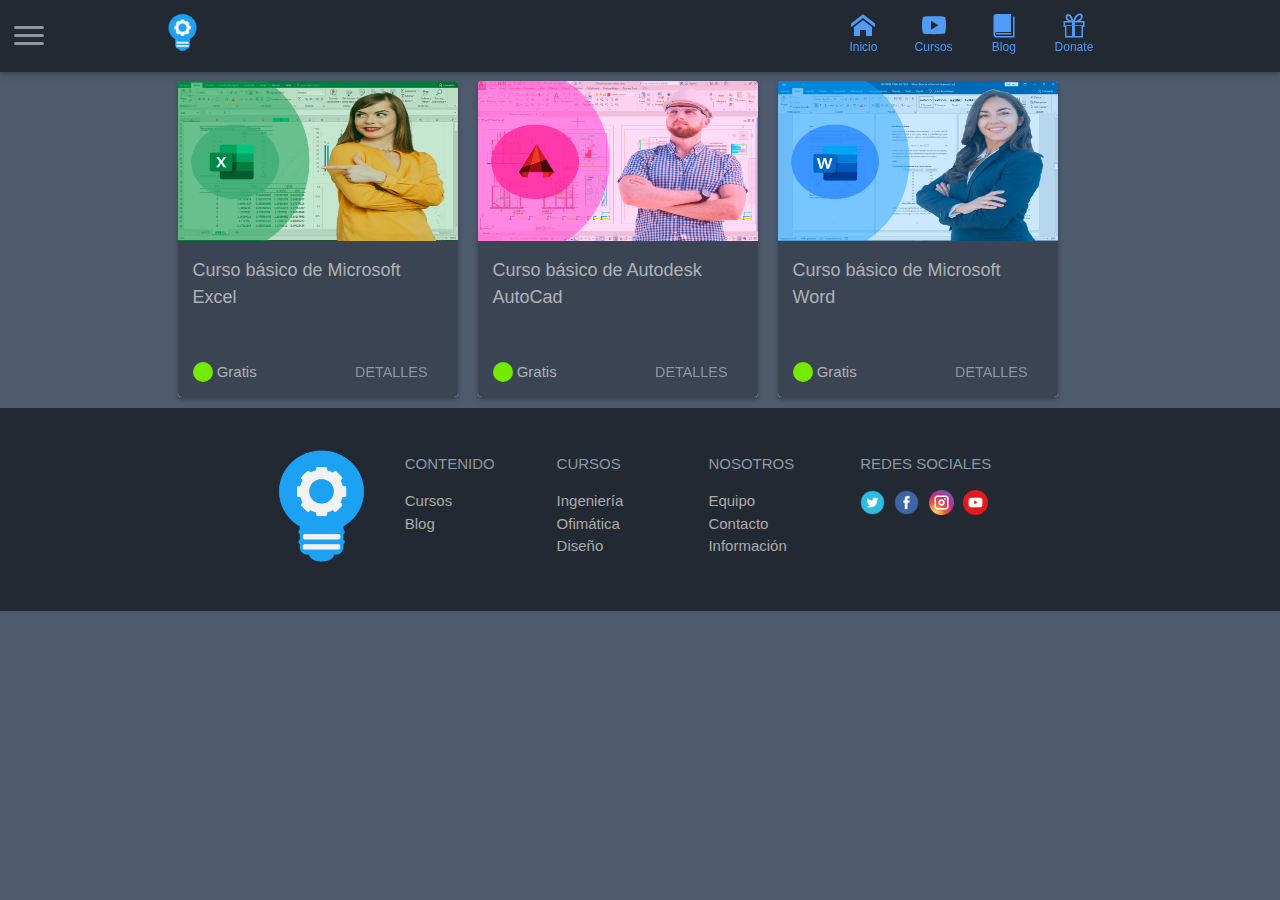
<file: cursos.html>
<!DOCTYPE html>
<html lang="es">
    <head>
        <title>Schooltec</title>
        <!--Ceo y posicionamiento web-->
        <meta http-equiv="Content-Type" content="text/html; charset=utf-8"/>
        <meta charset="utf-8">
        <meta name="viewport" content="width=device-width, initial-scale=1.0, maximum-scale=1.0, user-scalable=no"/>
        <meta name="author" content="Schooltec"/>
        <meta name="title" content="Schooltec" >
        <meta name="description" content="Aprende software de ingeniería, ofimática y diseño gráfico a cualquier hora y en cualquier lugar"/>
        <meta name="disribution" content="global"/>
        <meta name="copyright" content="Copyright 2020 by Schooltec" />
        <meta name="theme-color" content="#e9e9e9"/>
        <!--###########################-->
        <!--Targetas de Twitter-->
        <meta name="twitter:title" content="Schooltec"/>
        <meta name="twitter:description" content="Aprende software de ingeniería ofimática y diseño gráfico a cualquier hora y en cualquier lugar"/>
        <meta name="twitter:card" content="photo"/>
        <meta name="twitter:site" content="@schooltecnet"/>
        <meta name="twitter:url" content="https://schooltec.net" />
        <meta name="twitter:image" content="https://schooltec.net/img/logoschooltec.png"/>
        <!--###################-->
        <!-- Open Graph data Facebook -->
        <meta property="og:title" content="Schooltec"/>
        <meta property="og:description" content="Aprende software de ingeniería ofimática y diseño gráfico a cualquier hora y en cualquier lugar"/>
        <meta property="og:type" content="Article" />
        <meta property="og:site_name" content="Schooltec"/>
        <meta property="og:url" content="https://schooltec.net/" />
        <meta property="og:image" content="https://schooltec.net/img/logoschooltec.png"/>
        <!--###########################--> 
        <!--Fuentes, estylos, javascript y favicon-->
        <link rel="shortcut icon" type="image/x-icon" href="img/favicon.png"/>
        <link rel="stylesheet" media="all" href="css/stylos.css"/>
        <link rel="stylesheet" href="css/iconos/iconos.css"/>
        <link rel="canonical" href="https://schooltec.net"/>
        <link href="https://fonts.googleapis.com/css?family=Bitter" rel="stylesheet"/>
        <script src="js/main.js" data-turbolinks-track="true"></script>
        <!--#######################################-->
        <!-- Global site tag (gtag.js) - Google Analytics -->
        <script async src="https://www.googletagmanager.com/gtag/js?id=UA-170661233-1"></script>
        <script>
            window.dataLayer = window.dataLayer || [];
            function gtag(){dataLayer.push(arguments);}
            gtag('js', new Date());
    
            gtag('config', 'UA-170661233-1');
        </script>
        <!--#################################################-->
    </head>
<body style="background: #4e5a6e;">
    <div id="user-data" class="absolute z-depth-2 white" data-open="false" data-turbolinks-permanent>
        <div>
            <nav>
                <ul class='no-list collection main-nav'>
                    <div class='collection-item no-padding-large user-nav' style='font-size:1.1em;'>
                        <a class="grey-hover" href="index.html">
                            <li class='top-space row middle-xs grey-hover lighten-3-hover'>Inicio</li>
                        </a>
                        <a class="grey-hover" href="cursos.html">
                            <li class='top-space row middle-xs grey-hover lighten-3-hover'>Cursos</li>
                        </a>
                        <a href="blog.html">
                            <li class='top-space row middle-xs grey-hover lighten-3-hover'>Blog</li>
                        </a>
                        <a target="_blank" href="https://www.paypal.com/cgi-bin/webscr?cmd=_s-xclick&hosted_button_id=VD7YBBX93VH4L&source=url">
                            <li class='top-space row middle-xs grey-hover lighten-3-hover'>Donate</li>
                        </a>
                    </div>
                </ul>
            </nav>
        </div>
    </div>
    <nav class='grey darken-4 fixed new-black-text text-lighten-3 z-depth-1' data-turbolinks-permanent='true' id='main-nav'>
        <div class="row center-xs relative large-padding">
            <div class=' main-container col-xs-12 col-sm-11 col-md-10' stlye=''>
                <div class='box'>
                    <button aria-label='toggle menu' class='tcon tcon-menu--xbutterfly absolute' id='open_user_data' style='left:1em;top:1.7em;' type='button'>
                        <span aria-hidden='true' class='tcon-menu__lines'></span>
                        <span class='tcon-visuallyhidden'></span>
                    </button>
                    <ul class='no-list row middle-xs'>
                        <div class='col-xs-2 hidden-bg'></div>
                        <div class='no-padding text-left col-xs-5 col-sm-2 col-md-4'>
                            <div class='box'>
                                <a href="index.html"><img height="45" src="img/favicon.png" alt="Logotipo" />
                                </a>
                            </div>
                        </div>
                        <div class=' no-padding text-right col-xs-5                                                                                                                                                                                                              col-sm-9 col-md-8'>
                            <div class='box'>
                                <ul class='horizontal_nav new-black-text text-lighten-3 relative text-right' style='min-height:1em;'>
                                    <a class="hidden-xs" href="index.html">
                                        <li class='inline-block'>
                                            <i class='icon-home'></i>
                                            <p class='no-margin be-small'>Inicio</p>
                                        </li>
                                    </a>
                                    <a class="hidden-xs" href="cursos.html">
                                        <li class='inline-block'>
                                            <i class='icon-play'></i>
                                            <p class='no-margin be-small'>Cursos</p>
                                        </li>
                                    </a>
                                    <a class="hidden-xs" href="blog.html">
                                        <li class='inline-block'>
                                            <i class="icon-book"></i>
                                            <p class='no-margin be-small'>Blog</p>
                                        </li>
                                    </a> 
                                    <a class="hidden-xs" target="_blank"href="https://www.paypal.com/cgi-bin/webscr?cmd=_s-xclick&hosted_button_id=VD7YBBX93VH4L&source=url">
                                        <li class='inline-block'>
                                            <i class="icon-gift"></i>
                                            <p class='no-margin be-small'>Donate</p>
                                        </li>
                                    </a>
                                </ul>
                            </div>
                        </div>
                    </ul>
                </div>
            </div>
        </div>
    </nav>
    <section id="body">
        <section class='top-30'>
            <div class="row center-xs text-left ">
                <div class=' col-xs-12 col-sm-11 col-md-10 col-lg-9'>
                    <div class='box'>
                        <h3 class='be-big slim no-margin'> </h3>
                        <div class='row top-xs center-xs text-left'>
                            <div class='col-courses text-left courses-index black-text' style='max-width:930px;flex-basis:930px;'>
                                <div class='box'>
                                    <div id='courses'>
                                        <div class='top-30'>
                                            <div class='row center-xs'>    
                                                <article class='card col-course course no-padding premium relative text-left' data-category-ids=''>
                                                    <div class='box' style="background: #3b4453;">
                                                        <a href="cursobasicoexcel.html">
                                                            <img class="imagendecursos" src="img/postcursoexcel.png" alt="">
                                                        </a>
                                                    </div>
                                                    <div class='white large-padding body'>
                                                        <h2 class='black-text no-margin normal-line-height'>
                                                            <a href="cursobasicoexcel.html">Curso básico de Microsoft Excel</a>
                                                        </h2>
                                                        <div class='row bottom-xs'>
                                                            <div class=' col-xs-6'>
                                                                <div class='box'>
                                                                    <div class='circle-avatar grey inline-block middle-block' style='width:20px;height:20px;'></div>
                                                                    <span class='middle-block'>Gratis</span>
                                                                </div>
                                                            </div>
                                                            <div class='text-right col-xs-6' style='font-size:0.8em;'>
                                                                <div class='box'>
                                                                    <div id='add-course-75'>
                                                                        <a class="waves-effect waves-teal btn-flat green-flat-text no-padding no-margin" style="font-size:1.2em;line-height:51px;" data-type="script" href="cursobasicoexcel.html">Detalles</a>
                                                                    </div>
                                                                </div>
                                                            </div>
                                                        </div>
                                                    </div>
                                                </article>
                                                <article class='card col-course course no-padding premium relative text-left' data-category-ids=''>
                                                    <div class='box' style="background: #3b4453;">
                                                        <a href="cursobasicoautocad.html">
                                                            <img class="imagendecursos" src="img/postcursoautocad.png" alt="">
                                                        </a>
                                                    </div>
                                                    <div class='white large-padding body'>
                                                        <h2 class='black-text no-margin normal-line-height'>
                                                            <a href="cursobasicoautocad.html">Curso básico de Autodesk AutoCad</a>
                                                        </h2>
                                                        <div class='row bottom-xs'>
                                                            <div class=' col-xs-6'>
                                                                <div class='box'>
                                                                    <div class='circle-avatar grey inline-block middle-block' style='width:20px;height:20px;'></div>
                                                                    <span class='middle-block'>Gratis</span>
                                                                </div>
                                                            </div>
                                                            <div class='text-right col-xs-6' style='font-size:0.8em;'>
                                                                <div class='box'>
                                                                    <div id='add-course-75'>
                                                                        <a class="waves-effect waves-teal btn-flat green-flat-text no-padding no-margin" style="font-size:1.2em;line-height:51px;" data-type="script" href="cursobasicoautocad.html">Detalles</a>
                                                                    </div>
                                                                </div>
                                                            </div>
                                                        </div>
                                                    </div>
                                                </article>
                                                <article class='card col-course course no-padding premium relative text-left' data-category-ids=''>
                                                    <div class='box' style="background: #3b4453;">
                                                        <a href="cursobasicoword.html">
                                                            <img class="imagendecursos" src="img/postcursoword.png" alt="">
                                                        </a>
                                                    </div>
                                                    <div class='white large-padding body'>
                                                        <h2 class='black-text no-margin normal-line-height'>
                                                            <a href="cursobasicoword.html">Curso básico de Microsoft Word</a>
                                                        </h2>
                                                        <div class='row bottom-xs'>
                                                            <div class=' col-xs-6'>
                                                                <div class='box'>
                                                                    <div class='circle-avatar grey inline-block middle-block' style='width:20px;height:20px;'></div>
                                                                    <span class='middle-block'>Gratis</span>
                                                                </div>
                                                            </div>
                                                            <div class='text-right col-xs-6' style='font-size:0.8em;'>
                                                                <div class='box'>
                                                                    <div id='add-course-75'>
                                                                        <a class="waves-effect waves-teal btn-flat green-flat-text no-padding no-margin" style="font-size:1.2em;line-height:51px;" data-type="script" href="cursobasicoword.html">Detalles</a>
                                                                    </div>
                                                                </div>
                                                            </div>
                                                        </div>
                                                    </div>
                                                </article>                                                                         
                                            </div>
                                        </div>
                                    </div>
                                </div>
                            </div>
                        </div>
                    </div>
                </div>
            </div>
        </section>
        <div class="top-30">
            <footer class='footer grey darken-4 big-padding white-text'>
                <div class="row center-xs text-left ">
                    <div class=' col-xs-12 col-sm-11 col-md-10 col-lg-9'>
                        <div class='box'>
                            <div class='row center-xs text-left'>
                                <div class='last-xs first-md col-xs-6 col-sm-12 col-md-3 col-lg-2'>
                                    <div class='box'><img width="150" src="img/favicon.png" alt="" /></div>
                                </div>
                                <div class=' col-xs-6 col-sm-3 col-md-3 col-lg-2'>
                                    <div class='box'>
                                        <p class='uppercase green-flat-text'>Contenido</p>
                                        <ul>
                                            <li><a href="cursos.html">Cursos</a></li>
                                            <li><a href="blog.html">Blog</a></li>
                                        </ul>
                                    </div>
                                </div>
                                <div class=' col-xs-6 col-sm-3 col-md-3 col-lg-2'>
                                    <div class='box'>
                                        <p class='uppercase green-flat-text'>Cursos</p>
                                        <ul>
                                            <li><a href="ingenieria.html">Ingeniería</a></li>
                                            <li><a href="ofimatica.html">Ofimática</a></li>
                                            <li><a href="diseñografico.html">Diseño</a></li>
                                        </ul>
                                    </div>
                                </div>
                                <div class=' col-xs-6 col-sm-3 col-md-3 col-lg-2'>
                                    <div class='box'>
                                        <p class='uppercase green-flat-text'>Nosotros</p>
                                        <ul>
                                            <li><a href="equipo.html">Equipo</a></li>
                                            <li><a target="_blank" href="https://m.me/schooltec">Contacto</a></li>
                                            <li><a href="info.html">Información</a></li>
                                        </ul>
                                    </div>
                                </div>
                                <div class='social col-xs-6 col-sm-3 col-md-6 col-lg-2'>
                                    <div class='box'>
                                        <p class='uppercase green-flat-text'>Redes sociales</p>
                                        <a href="https://twitter.com/schooltecnet" target="_blank">
                                            <img height="25" src="img/twitter.png" alt="twitter" />
                                        </a>
                                        <a href="https://www.facebook.com/schooltec" target="_blank">
                                            <img height="25" src="img/facebook.png" alt="Facebook" />
                                        </a>
                                        <a href="https://instagram.com/schooltecnet" target="_blank">
                                            <img height="25" src="img/instagram.png" alt="twitter" />
                                        </a>
                                        <a href="https://www.youtube.com/channel/UCuwZ4xgQ-hYZ0r_Mh4vph-w" target="_blank">
                                            <img height="25" src="img/youtube.png" alt="Youtube" />
                                        </a>
                                    </div>
                                </div>
                            </div>
                        </div>
                    </div>
                </div>
            </footer>
        </div>
    </section>
</body>
</html>
</file>
